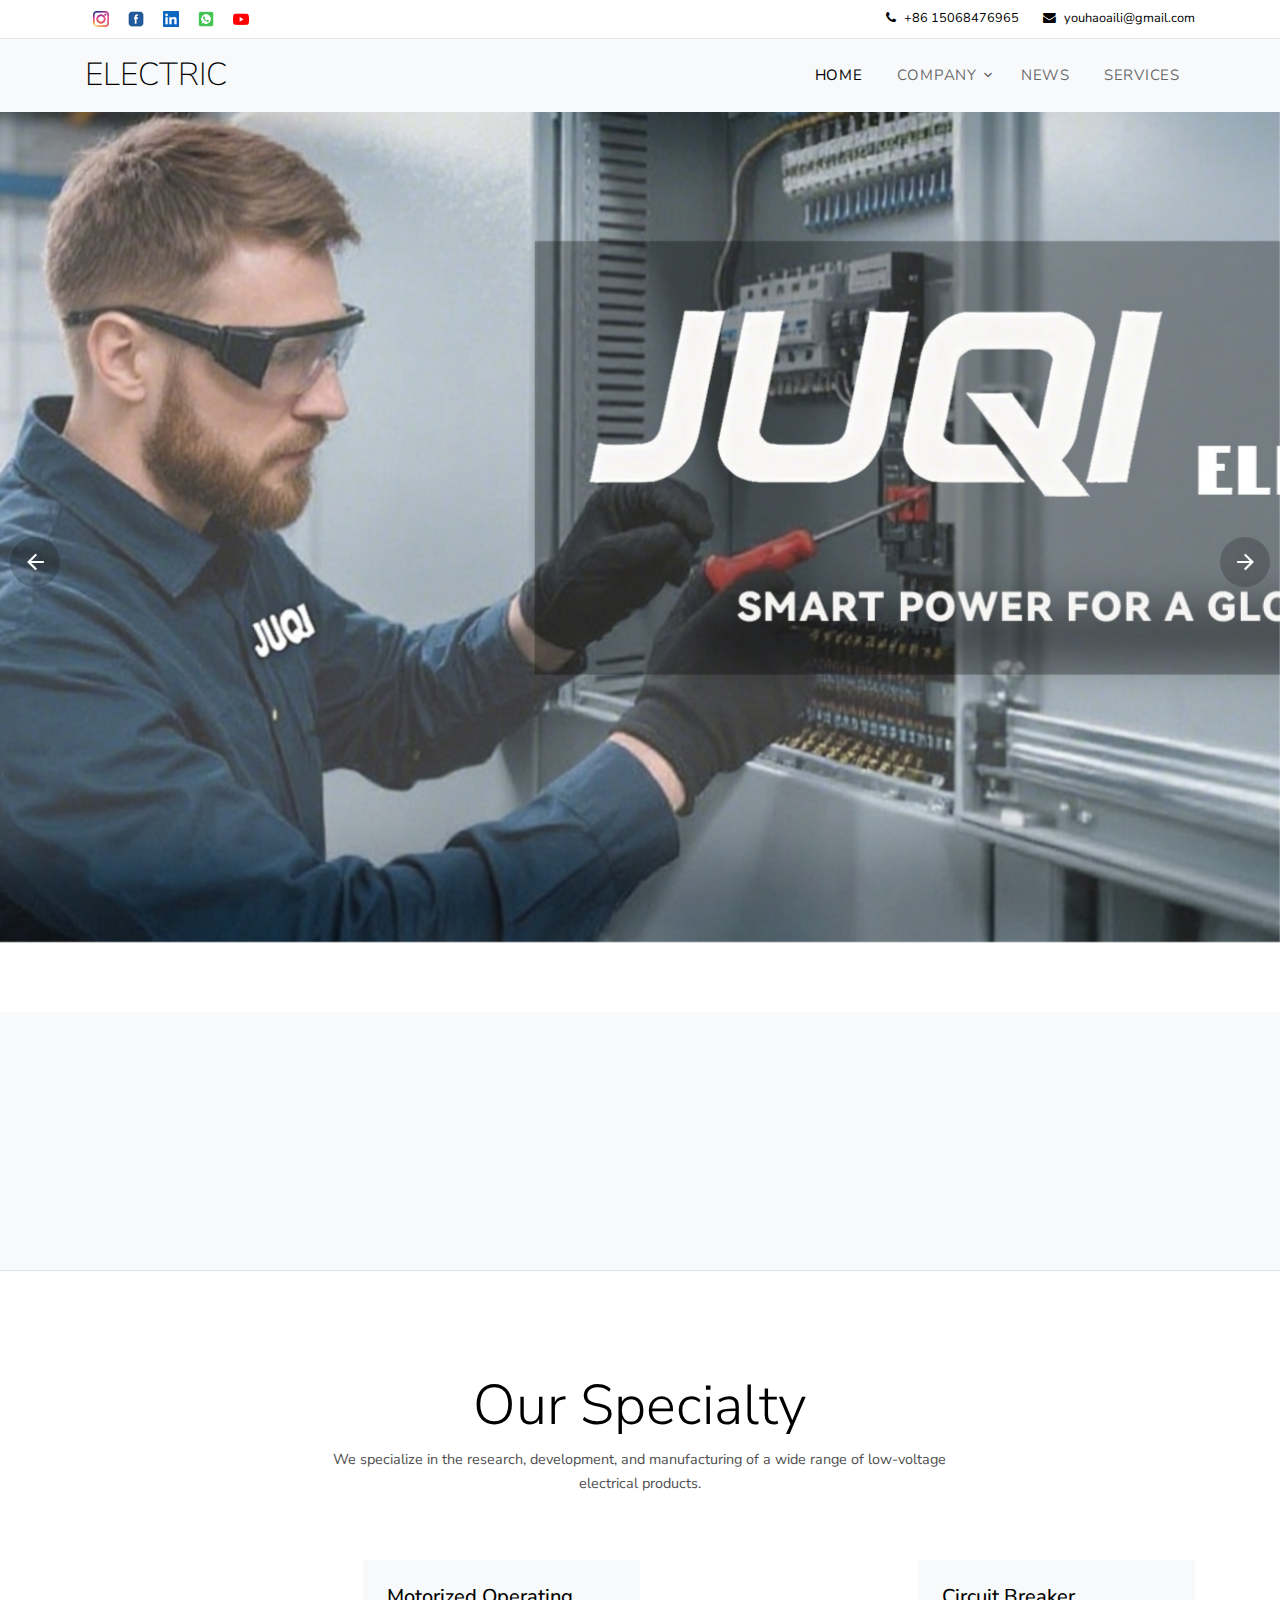
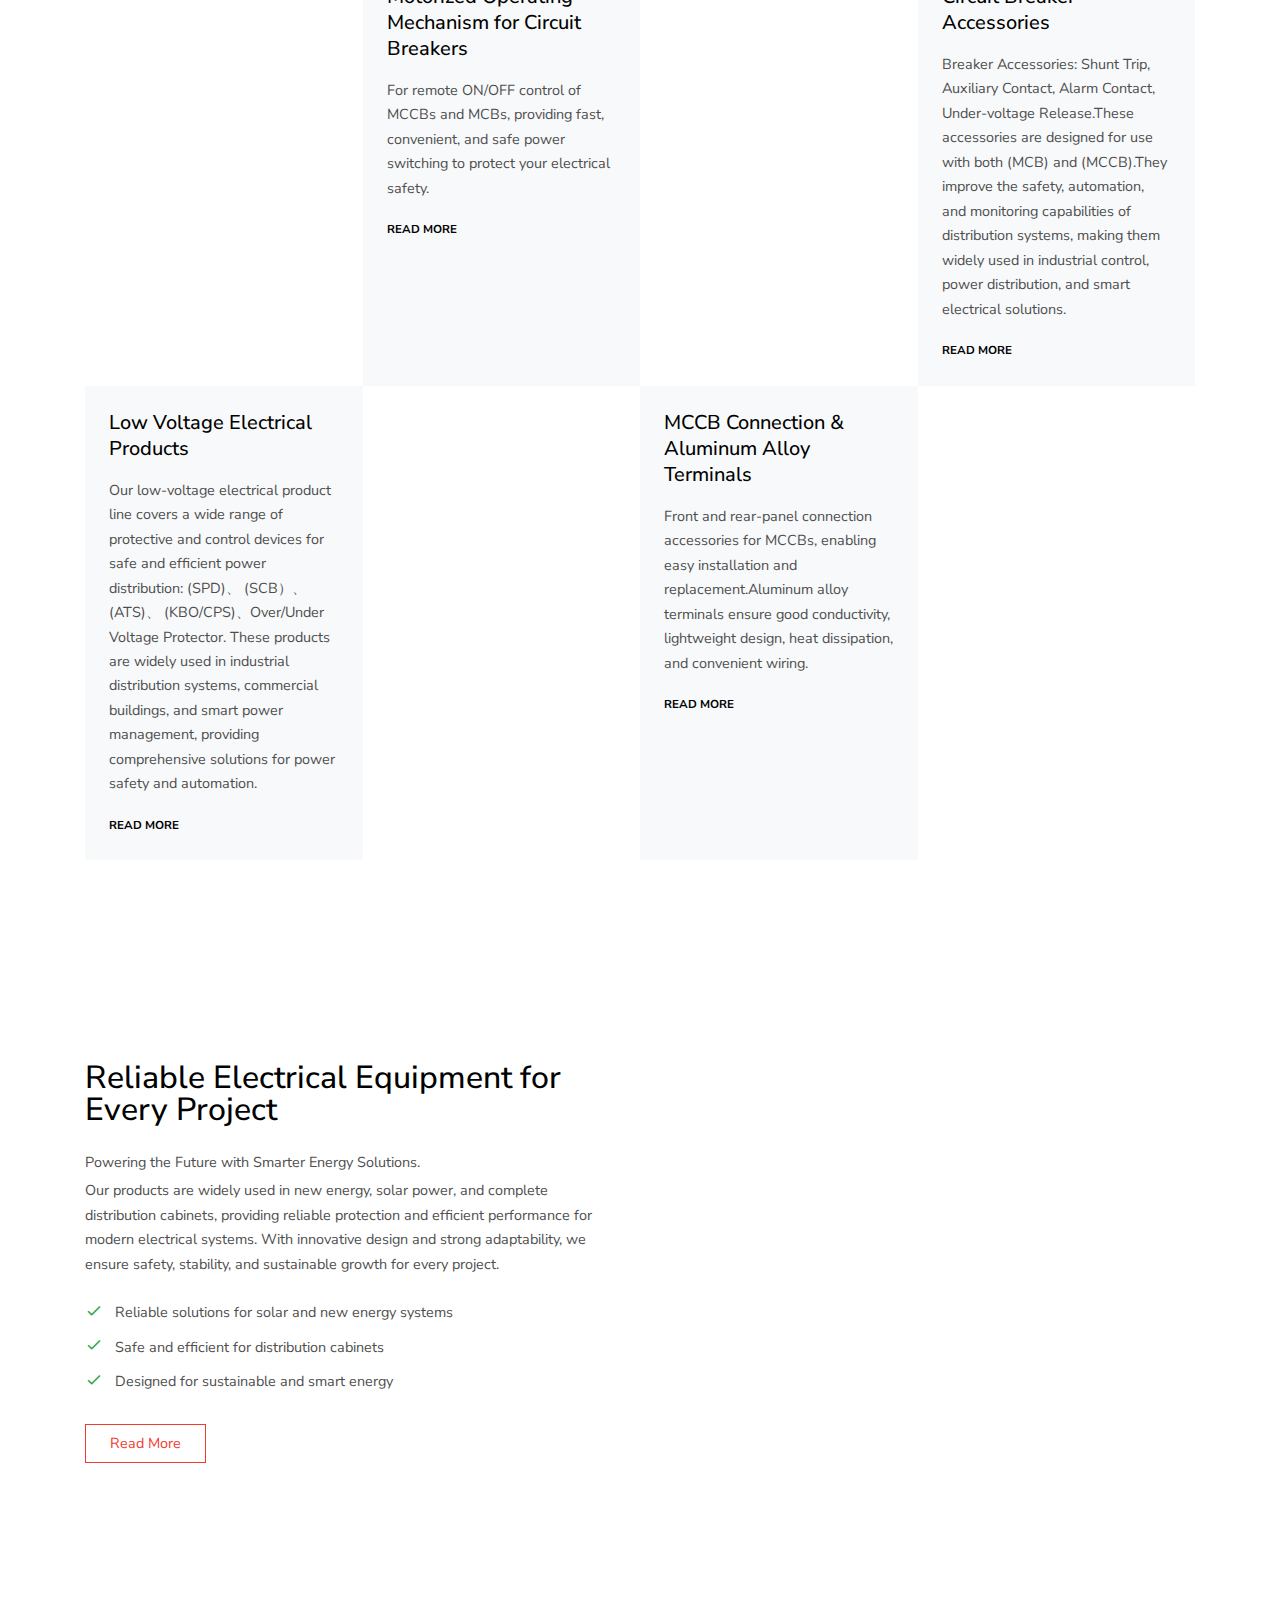
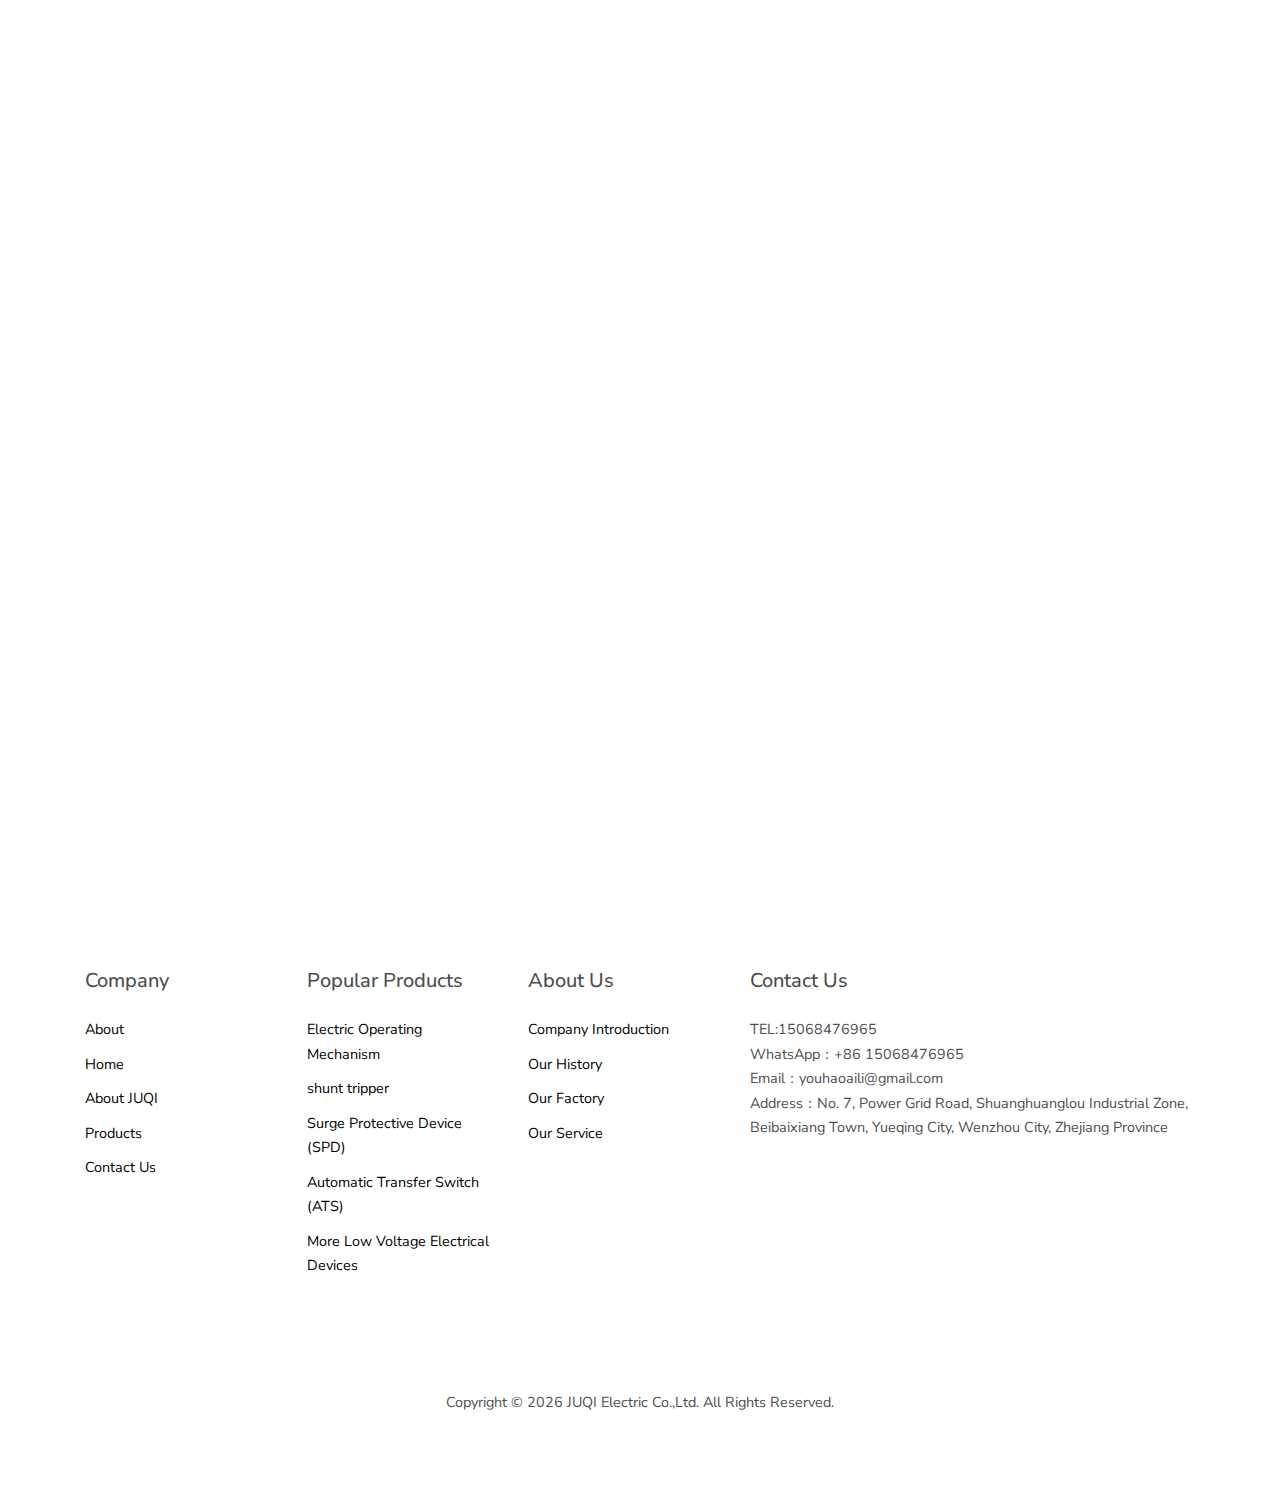
<file: index.html>
<!DOCTYPE html>
<html lang="en">
  <head>
    <title>ELECTRIC</title>
    <meta charset="utf-8" />
    <meta
      name="viewport"
      content="width=device-width, initial-scale=1, shrink-to-fit=no"
    />

    <link
      rel="stylesheet"
      href="https://fonts.googleapis.com/css?family=Nunito+Sans:200,300,400,700,900|Roboto+Mono:300,400,500"
    />
    <link rel="stylesheet" href="fonts/icomoon/style.css" />

    <link rel="stylesheet" href="css/bootstrap.min.css" />
    <link rel="stylesheet" href="css/magnific-popup.css" />
    <link rel="stylesheet" href="css/jquery-ui.css" />
    <link rel="stylesheet" href="css/owl.carousel.min.css" />
    <link rel="stylesheet" href="css/owl.theme.default.min.css" />
    <link rel="stylesheet" href="css/bootstrap-datepicker.css" />

    <link rel="stylesheet" href="fonts/flaticon/font/flaticon.css" />

    <link rel="stylesheet" href="css/aos.css" />

    <link rel="stylesheet" href="css/style.css" />
    <link rel="stylesheet" href="css/responsive-hero.css" />
  </head>
  <body>
    <div class="site-wrap">
      <!-- 移动端菜单 -->
      <div class="site-mobile-menu">
        <div class="site-mobile-menu-header">
          <div class="site-mobile-menu-close mt-3">
            <span class="icon-close2 js-menu-toggle"></span>
          </div>
        </div>
        <div class="site-mobile-menu-body"></div>
      </div>
      <!-- .site-mobile-menu -->

      <div class="site-navbar-wrap bg-white">
        <!-- 页眉区域 -->
        <div class="site-navbar-top">
          <div class="container py-2">
            <div class="row align-items-center">
              <div class="col-7">
                <a
                  href="https://www.instagram.com/juqielectric/"
                  target="https://www.instagram.com/juqielectric/"
                  class="p-2 pl-0"
                >
                  <img src="images/icon/instagram.png" />
                </a>
                <a
                  href="https://www.facebook.com/juqielec?mibextid=wwXIfr&mibextid=wwXIfr"
                  target="https://www.facebook.com/juqielec?mibextid=wwXIfr&mibextid=wwXIfr"
                  class="p-2 pl-0"
                >
                  <img src="images/icon/facebook.png" />
                </a>
                <a
                  href="#"
                  class="p-2 pl-0"
                >
                  <img src="images/icon/lingying.png" />
                </a>
                <a
                  href="https://wa.me/message/X74KWOQK455SE1"
                  target="https://wa.me/message/X74KWOQK455SE1"
                  class="p-2 pl-0"
                >
                  <img src="images/icon/whatapp.png" />
                </a>
                <a
                  href="https://youtube.com/@juqielectric?si=7EMopsdzSnKubaHs"
                  target="https://youtube.com/@juqielectric?si=7EMopsdzSnKubaHs"
                  class="p-2 pl-0"
                >
                  <img src="images/icon/youtube.png" />
                </a>
              </div>
              <div class="col-5">
                <div class="d-flex ml-auto">
                  <a
                    href="tel:+8615068476965"
                    class="d-flex align-items-center ml-auto mr-4"
                  >
                    <span class="icon-phone mr-2"></span>
                    <span class="d-none d-md-inline-block"
                      >+86 15068476965</span
                    >
                  </a>

                  <a
                    href="mailto:youhaoaili@gmail.com"
                    class="d-flex align-items-center"
                  >
                    <span class="icon-envelope mr-2"></span>
                    <span class="d-none d-md-inline-block"
                      >youhaoaili@gmail.com</span
                    >
                  </a>
                </div>
              </div>
            </div>
          </div>
        </div>
        <!-- 导航栏 -->
        <div class="site-navbar bg-light">
          <div class="container py-1">
            <div class="row align-items-center">
              <div class="col-2">
                <h2 class="mb-0 site-logo">
                  <a href="index.html">ELECTRIC</a>
                </h2>
              </div>
              <div class="col-10">
                <nav class="site-navigation text-right" role="navigation">
                  <div class="container">
                    <div class="d-inline-block d-lg-none ml-md-0 mr-auto py-3">
                      <a
                        href="#"
                        class="site-menu-toggle js-menu-toggle text-black"
                        ><span class="icon-menu h3"></span
                      ></a>
                    </div>

                    <ul class="site-menu js-clone-nav d-none d-lg-block">
                      <li class="active">
                        <a href="index.html">Home</a>
                      </li>
                      <li class="has-children">
                        <a href="about.html">Company</a>
                        <ul class="dropdown arrow-top"  style="white-space: nowrap;">
                          <li><a href="#">Circuit Breaker Accessories</a></li>
                          <li><a href="news.html">Low Voltage Products</a></li>
                          <li><a href="services.html">About Us</a></li>
                        </ul>
                      </li>
                      <li><a href="news.html">News</a></li>
                      <li><a href="services.html">Services</a></li>
                      <!-- <li><a href="contact.html">Contact</a></li> -->
                    </ul>
                  </div>
                </nav>
              </div>
            </div>
          </div>
        </div>
      </div>

      <!-- 轮播图 -->
      <div
        class="slide-one-item home-slider owl-carousel hero-slider-responsive"
      >
        <div
          class="site-blocks-cover overlay hero-slide"
          style="background-image: url(images/banner/banner1.jpg)"
          data-aos="fade"
          data-stellar-background-ratio="0.5"
        ></div>
        <div
          class="site-blocks-cover overlay hero-slide"
          style="background-image: url(images/banner/banner2.png)"
          data-aos="fade"
          data-stellar-background-ratio="0.5"
        ></div>
        <div
          class="site-blocks-cover overlay hero-slide"
          style="background-image: url(images/banner/banner3.png)"
          data-aos="fade"
          data-stellar-background-ratio="0.5"
        ></div>
        <div
          class="site-blocks-cover overlay hero-slide"
          style="background-image: url(images/banner/banner4.png)"
          data-aos="fade"
          data-stellar-background-ratio="0.5"
        ></div>
      </div>

      <!-- 数据统计展示区域 -->
      <div class="site-section border-bottom bg-light py-5">
        <div class="container">
          <div class="row">
            <div class="col-12 text-center mb-5">
              <h2
                class="text-black h6 font-weight-bold text-uppercase"
                data-aos="fade"
              >
                Let the number speaks for us.
              </h2>
            </div>
            <div
              class="col-md-6 col-lg-4 mb-5 mb-lg-0"
              data-aos="fade"
              data-aos-delay="0"
            >
              <div class="d-flex align-items-center">
                <div class="mr-3">
                  <span class="flaticon-worker display-3 text-primary"></span>
                </div>
                <div class="">
                  <h2 class="text-black">100+</h2>
                  <strong class="text-black">Highly Especialized</strong>
                  Employees
                </div>
              </div>
            </div>

            <div
              class="col-md-6 col-lg-4 mb-5 mb-lg-0"
              data-aos="fade"
              data-aos-delay="200"
            >
              <div class="d-flex align-items-center">
                <div class="mr-3">
                  <span
                    class="flaticon-planet-earth display-3 text-primary"
                  ></span>
                </div>
                <div class="">
                  <h2 class="text-black">30+</h2>
                  <strong class="text-black">Countries</strong> World Wide
                </div>
              </div>
            </div>

            <div
              class="col-md-6 col-lg-4 mb-0 mb-lg-0"
              data-aos="fade"
              data-aos-delay="300"
            >
              <div class="d-flex align-items-center">
                <div class="mr-3">
                  <img src="images/home-icon1.png" class="icon1 display-3" />
                </div>
                <div class="">
                  <h2 class="text-black">10+</h2>
                  <strong class="text-black">Built on Years of</strong>
                  Expertise
                </div>
              </div>
            </div>
          </div>
        </div>
      </div>

      <!-- 专业领域展示区域 -->
      <div class="site-section">
        <div class="container">
          <div class="row mb-5 justify-content-center">
            <div class="col-12 text-center">
              <h2 class="font-weight-light text-black display-4">
                Our Specialty
              </h2>
            </div>
            <div class="col-md-7 text-center">
              <p>
                We specialize in the research, development, and manufacturing of
                a wide range of low-voltage electrical products.
              </p>
            </div>
          </div>
          <div class="row no-gutters align-items-stretch h-100">
            <div class="col-lg-6">
              <div class="row no-gutters align-items-stretch h-100 half-sm">
                <div
                  class="col-md-6 bg-image bg-sm-height"
                  style="background-image: url('images/图片1.jpg')"
                  data-aos="fade"
                  data-aos-delay="0"
                ></div>
                <div class="col-md-6 bg-light text">
                  <div class="p-4">
                    <h2 class="h5 mb-3 text-black line-height-sm">
                      Motorized Operating Mechanism for Circuit Breakers
                    </h2>
                    <p>
                      For remote ON/OFF control of MCCBs and MCBs, providing
                      fast, convenient, and safe power switching to protect your
                      electrical safety.
                    </p>
                    <p class="mb-0">
                      <a href="#" class=""
                        ><small
                          class="text-uppercase font-weight-bold text-black"
                          >Read More</small
                        ></a
                      >
                    </p>
                  </div>
                </div>
              </div>
            </div>
            <div class="col-lg-6">
              <div class="row no-gutters align-items-stretch h-100 half-sm">
                <div
                  class="col-md-6 bg-image order-md-2 order-lg-1 bg-sm-height"
                  style="background-image: url('images/图片2.png')"
                  data-aos="fade"
                  data-aos-delay="200"
                ></div>
                <div class="col-md-6 bg-light text order-md-1 order-lg-2">
                  <div class="p-4">
                    <h2 class="h5 mb-3 text-black line-height-sm">
                      Circuit Breaker Accessories
                    </h2>
                    <p>
                      Breaker Accessories: Shunt Trip, Auxiliary Contact, Alarm
                      Contact, Under-voltage Release.These accessories are
                      designed for use with both (MCB) and (MCCB).They improve
                      the safety, automation, and monitoring capabilities of
                      distribution systems, making them widely used in
                      industrial control, power distribution, and smart
                      electrical solutions.
                    </p>
                    <p class="mb-0">
                      <a href="#" class=""
                        ><small
                          class="text-uppercase font-weight-bold text-black"
                          >Read More</small
                        ></a
                      >
                    </p>
                  </div>
                </div>
              </div>
            </div>

            <div class="col-lg-6">
              <div class="row no-gutters align-items-stretch h-100 half-sm">
                <div
                  class="col-md-6 bg-image order-md-1 order-lg-2 bg-sm-height"
                  style="background-image: url('images/图片3.jpg')"
                  data-aos="fade"
                  data-aos-delay="300"
                ></div>
                <div class="col-md-6 bg-light text order-md-2 order-lg-1">
                  <div class="p-4">
                    <h2 class="h5 mb-3 text-black line-height-sm">
                      Low Voltage Electrical Products
                    </h2>
                    <p>
                      Our low-voltage electrical product line covers a wide
                      range of protective and control devices for safe and
                      efficient power distribution: (SPD)、 (SCB）、(ATS)、
                      (KBO/CPS)、Over/Under Voltage Protector. These products
                      are widely used in industrial distribution systems,
                      commercial buildings, and smart power management,
                      providing comprehensive solutions for power safety and
                      automation.
                    </p>
                    <p class="mb-0">
                      <a href="#" class=""
                        ><small
                          class="text-uppercase font-weight-bold text-black"
                          >Read More</small
                        ></a
                      >
                    </p>
                  </div>
                </div>
              </div>
            </div>
            <div class="col-lg-6">
              <div class="row no-gutters align-items-stretch h-100 half-sm">
                <div
                  class="col-md-6 bg-image order-md-2 bg-sm-height"
                  style="background-image: url('images/图片4.jpg')"
                  data-aos="fade"
                  data-aos-delay="400"
                ></div>
                <div class="col-md-6 bg-light text order-md-1">
                  <div class="p-4">
                    <h2 class="h5 mb-3 text-black line-height-sm">
                      MCCB Connection & Aluminum Alloy Terminals
                    </h2>
                    <p>
                      Front and rear-panel connection accessories for MCCBs,
                      enabling easy installation and replacement.Aluminum alloy
                      terminals ensure good conductivity, lightweight design,
                      heat dissipation, and convenient wiring.
                    </p>
                    <p class="mb-0">
                      <a href="#" class=""
                        ><small
                          class="text-uppercase font-weight-bold text-black"
                          >Read More</small
                        ></a
                      >
                    </p>
                  </div>
                </div>
              </div>
            </div>
          </div>
        </div>
      </div>

      <!-- 公司介绍区域 -->
      <div class="site-section">
        <div class="container">
          <div class="row">
            <div
              class="col-md-6 bg-image bg-sm-height mb-5 mb-md-0 order-md-2"
              style="background-image: url('images/介绍图.jpg')"
              data-aos="fade-up"
            ></div>
            <div class="col-md-6 pr-md-5 order-md-1">
              <h2 class="display-5 line-height-xs text-black mb-4">
                Reliable Electrical Equipment for Every Project
              </h2>
              <p class="mb-1">
                Powering the Future with Smarter Energy Solutions.
              </p>
              <p class="mb-4">
                Our products are widely used in new energy, solar power, and
                complete distribution cabinets, providing reliable protection
                and efficient performance for modern electrical systems. With
                innovative design and strong adaptability, we ensure safety,
                stability, and sustainable growth for every project.
              </p>
              <ul class="site-block-check">
                <li>Reliable solutions for solar and new energy systems</li>
                <li>Safe and efficient for distribution cabinets</li>
                <li>Designed for sustainable and smart energy</li>
              </ul>
              <p>
                <a
                  href="#"
                  class="btn btn-outline-primary btn-sm rounded-0 p-2 px-4"
                  >Read More</a
                >
              </p>
            </div>
          </div>
        </div>
      </div>


      <!-- 视频展示区域 -->
      <div
        class="site-block-half d-block d-lg-flex site-block-video"
        data-aos="fade"
      >
        <div class="image bg-image order-2">
          <video src="https://aimilu-img.oss-cn-beijing.aliyuncs.com/files/companyIntroduction.mp4" controls>
            您的浏览器不支持 video 标签。
          </video>
        </div>
        <div class="text order-1">
          <h2 class="text-black mb-3">We warmly welcome your arrival.</h2>
          <p class="lead">
            In the electrical industry, reliability is the foundation. With over
            ten years of expertise, we provide high-quality solutions to meet
            the demanding needs of power transmission and equipment operation,
            ensuring systems run safely, stably, and efficiently so every
            project progresses smoothly.
          </p>
          <p class="lead">
            Now, let us present our range of high-quality products.
          </p>
        </div>
      </div>

      <!-- 联系我们提示区域 -->
      <div class="promo py-5 bg-primary" data-aos="fade">
        <div class="container text-center">
          <h2 class="d-block mb-0 font-weight-light text-white">
            <a href="mailto:youhaoaili@gmail.com" class="text-white d-block"
              >youhaoaili@gmail.com</a
            >
          </h2>
        </div>
      </div>

      <!-- 页脚区域 -->
      <footer class="site-footer">
        <div class="container">
          <div class="row">
            <div class="col-lg-7">
              <div class="row">
                <div class="col-6 col-md-4 col-lg-4 mb-5 mb-lg-0">
                  <h3 class="footer-heading mb-4">Company</h3>
                  <ul class="list-unstyled">
                    <li><a href="#">About</a></li>
                    <li><a href="#">Home</a></li>
                    <li><a href="index.html">About JUQI</a></li>
                    <li><a href="news.html">Products</a></li>
                    <li>
                      <a href="mailto:youhaoaili@gmail.com">Contact Us</a>
                    </li>
                  </ul>
                </div>
                <div class="col-6 col-md-4 col-lg-4 mb-5 mb-lg-0">
                  <h3 class="footer-heading mb-4">Popular Products</h3>
                  <ul class="list-unstyled">
                    <li><a href="news.html">Electric Operating Mechanism</a></li>
                    <li><a href="news2.html">shunt tripper</a></li>
                    <li><a href="news3.html">Surge Protective Device (SPD)</a></li>
                    <li><a href="#">Automatic Transfer Switch (ATS)</a></li>
                    <li><a href="#">More Low Voltage Electrical Devices</a></li>
                  </ul>
                </div>
                <div class="col-6 col-md-4 col-lg-4 mb-5 mb-lg-0">
                  <h3 class="footer-heading mb-4">About Us</h3>
                  <ul class="list-unstyled">
                    <li><a href="#">Company Introduction</a></li>
                    <li><a href="#">Our History</a></li>
                    <li><a href="#">Our Factory</a></li>
                    <li><a href="#">Our Service</a></li>
                  </ul>
                </div>
              </div>
            </div>
            <div class="col-lg-5">
              <div class="row mb-5">
                <div class="col-md-12">
                  <h3 class="footer-heading mb-4">Contact Us</h3>
                </div>
                <div class="col-md-12">
                  TEL:15068476965<br />
                  WhatsApp：+86 15068476965<br />
                  Email：youhaoaili@gmail.com<br />
                  Address：No. 7, Power Grid Road, Shuanghuanglou Industrial
                  Zone, Beibaixiang Town, Yueqing City, Wenzhou City, Zhejiang
                  Province
                </div>
              </div>
            </div>
          </div>
          <div class="row pt-5 mt-5 text-center">
            <div class="col-md-12">
              <p>
                <!-- Link back to Colorlib can't be removed. Template is licensed under CC BY 3.0. -->
                Copyright &copy;
                <script>
                  document.write(new Date().getFullYear());
                </script>
                JUQI Electric Co.,Ltd. All Rights Reserved.
              </p>
            </div>
          </div>
        </div>
      </footer>
    </div>

    <!-- JavaScript文件引入区域 -->
    <script src="js/jquery-3.3.1.min.js"></script>
    <script src="js/jquery-migrate-3.0.1.min.js"></script>
    <script src="js/jquery-ui.js"></script>
    <script src="js/popper.min.js"></script>
    <script src="js/bootstrap.min.js"></script>
    <script src="js/owl.carousel.min.js"></script>
    <script src="js/jquery.stellar.min.js"></script>
    <script src="js/jquery.countdown.min.js"></script>
    <script src="js/jquery.magnific-popup.min.js"></script>
    <script src="js/bootstrap-datepicker.min.js"></script>
    <script src="js/aos.js"></script>

    <script src="js/main.js"></script>
  </body>
</html>
</file>
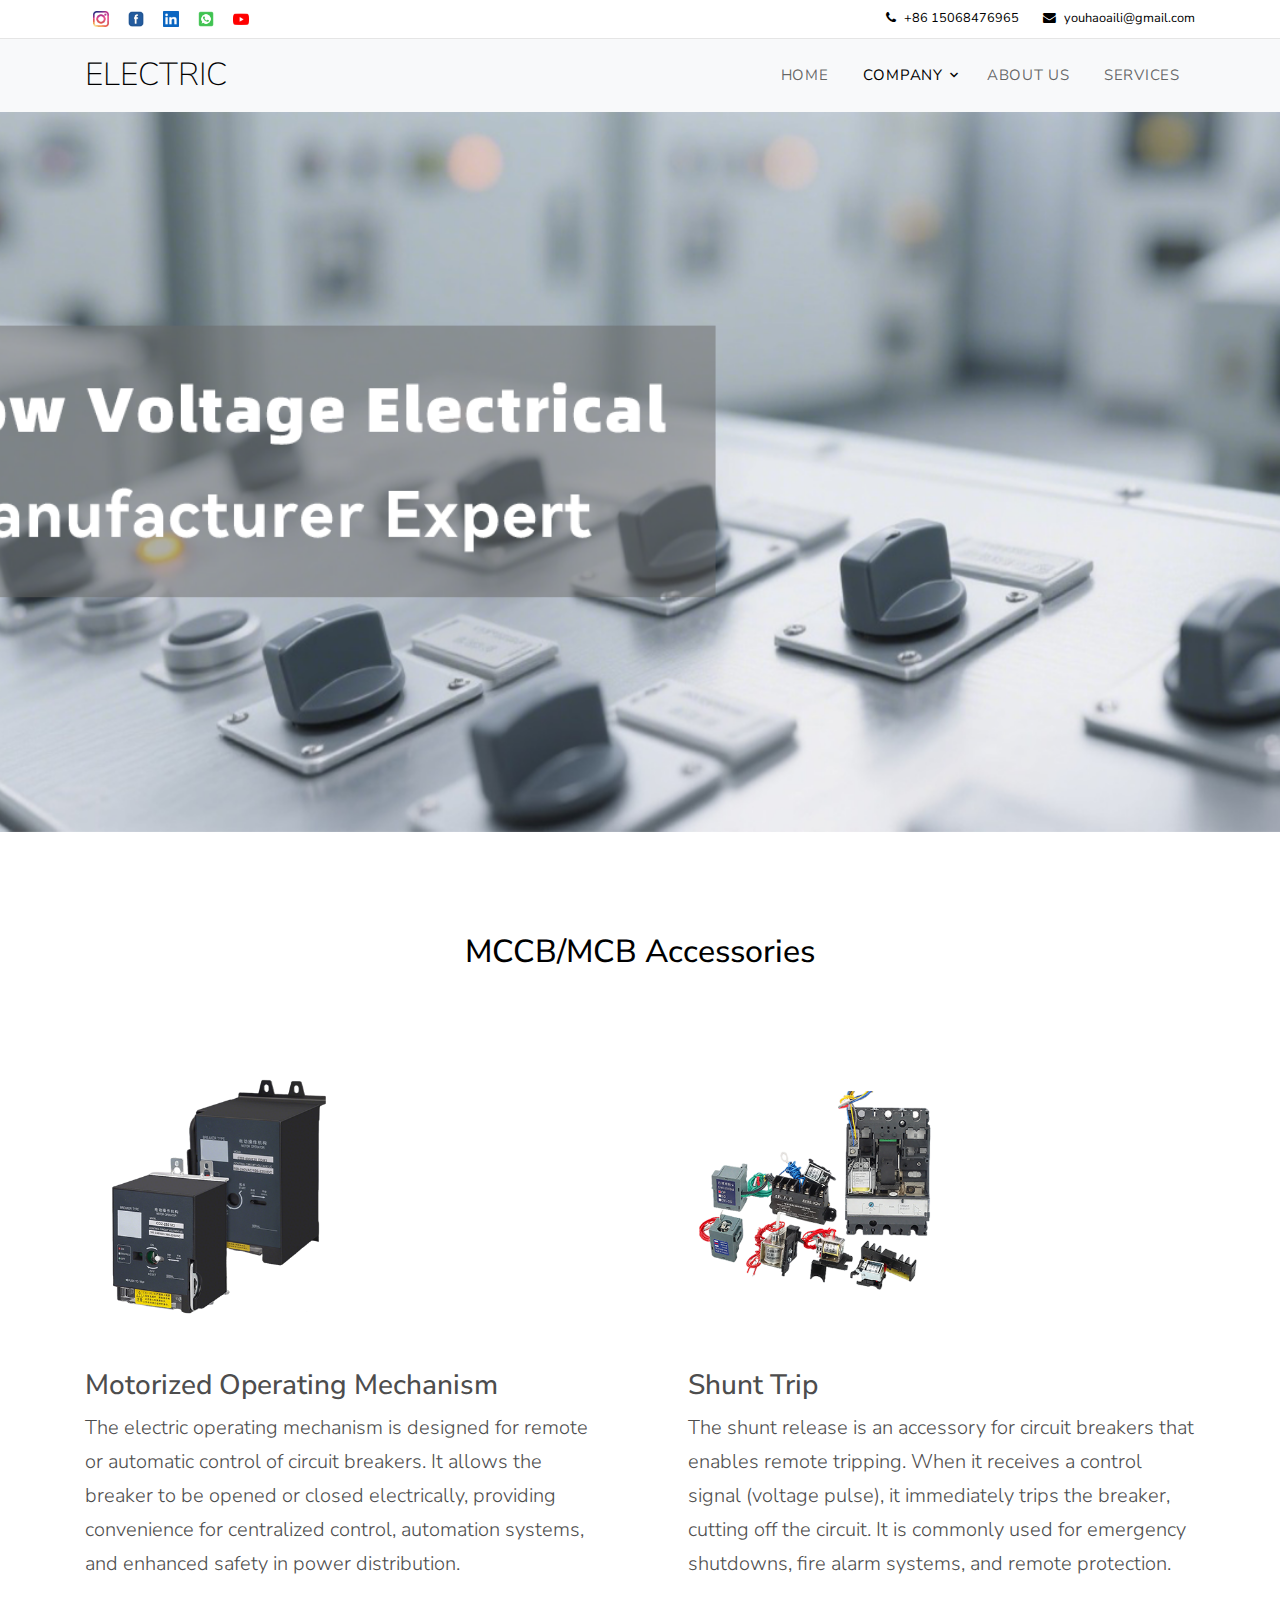
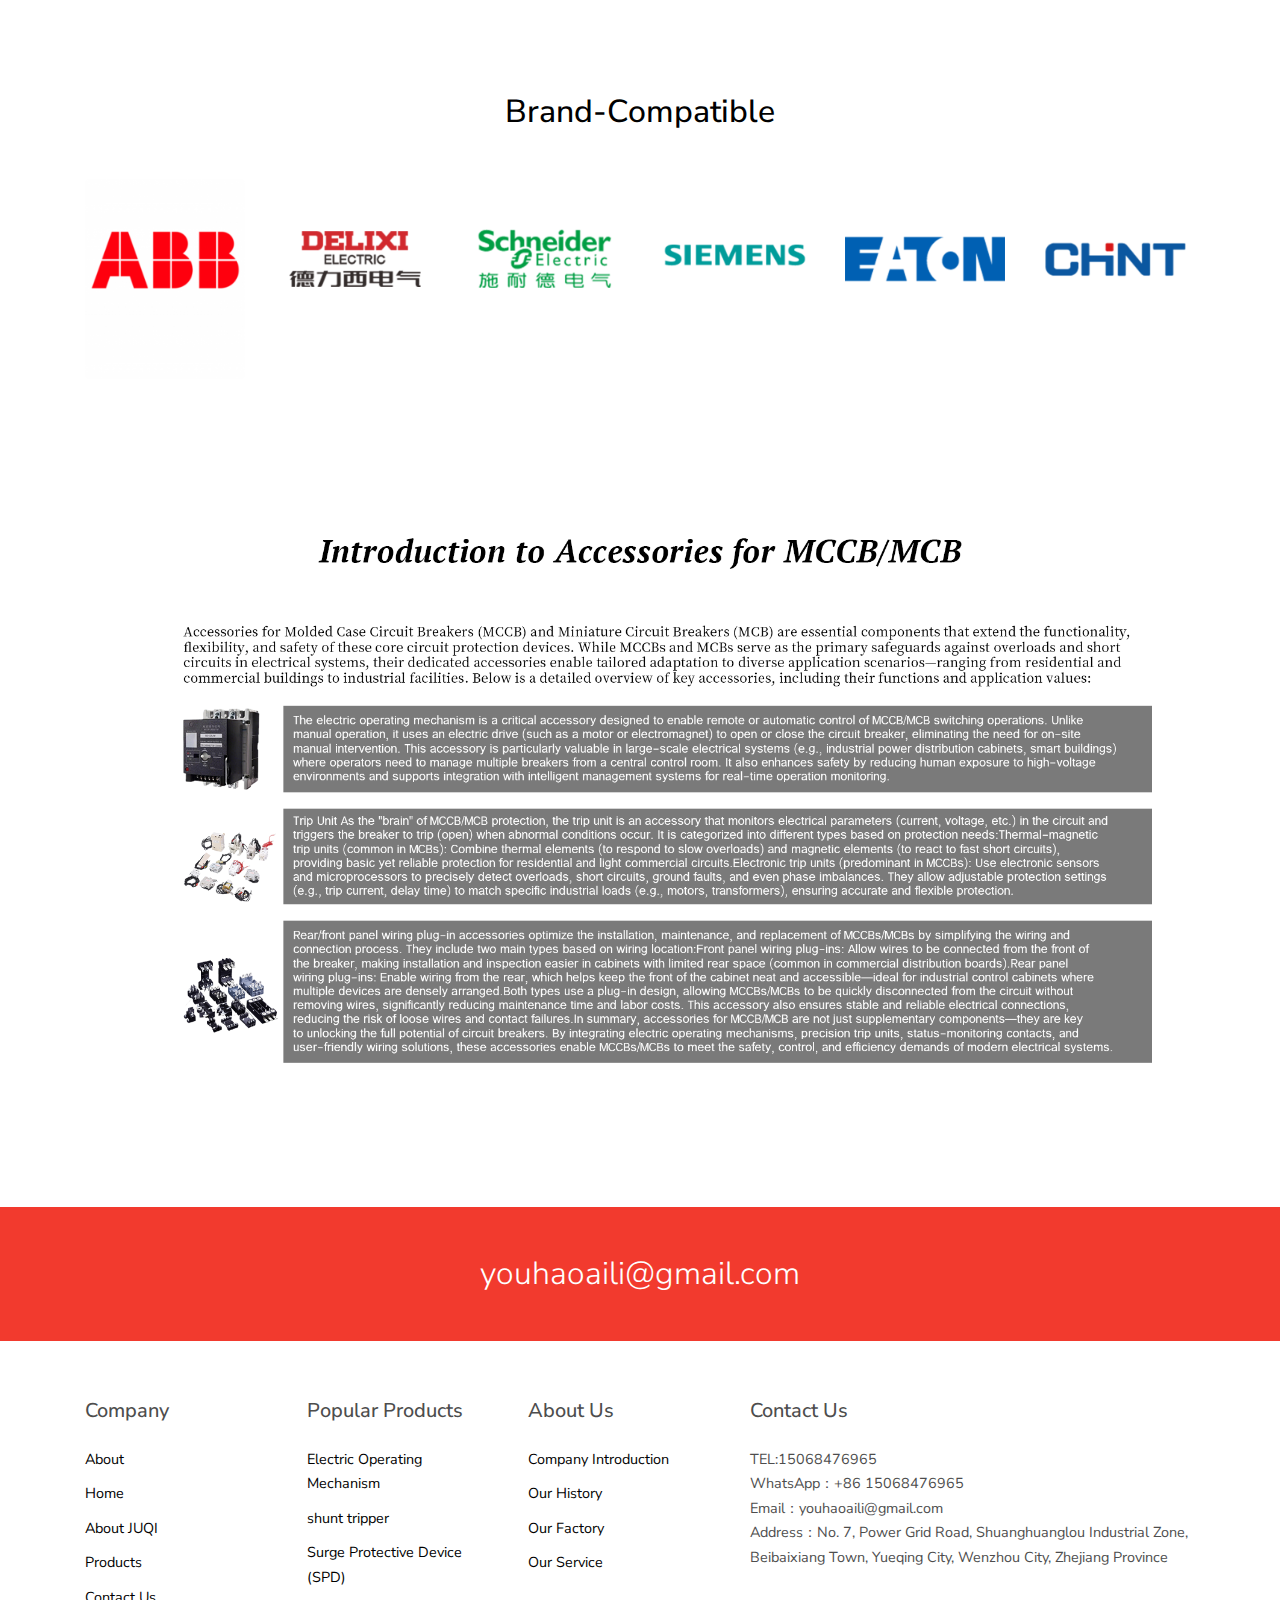
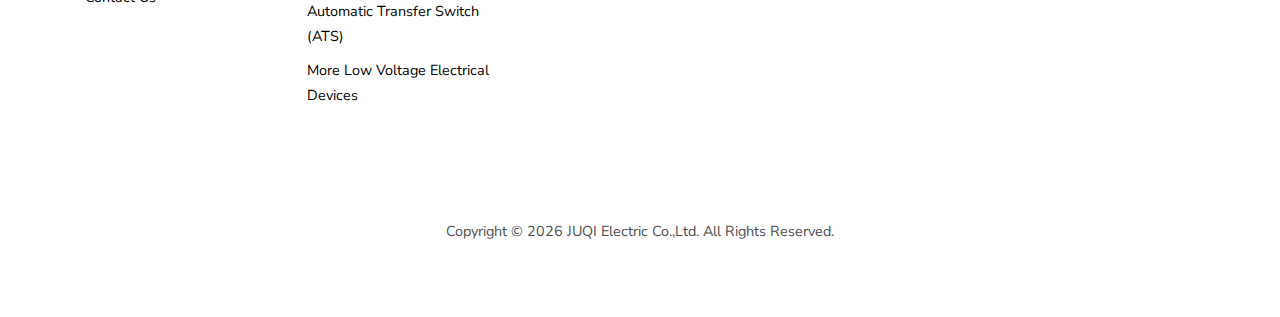
<file: about.html>
<!DOCTYPE html>
<html lang="en">
  <head>
    <title>ELECTRIC</title>
    <meta charset="utf-8" />
    <meta
      name="viewport"
      content="width=device-width, initial-scale=1, shrink-to-fit=no"
    />
    <link rel="icon" href="images/favicon.jpg" />
    <link
      rel="stylesheet"
      href="https://fonts.googleapis.com/css?family=Nunito+Sans:200,300,400,700,900|Roboto+Mono:300,400,500"
    />
    <link rel="stylesheet" href="fonts/icomoon/style.css" />

    <link rel="stylesheet" href="css/bootstrap.min.css" />
    <link rel="stylesheet" href="css/magnific-popup.css" />
    <link rel="stylesheet" href="css/jquery-ui.css" />
    <link rel="stylesheet" href="css/owl.carousel.min.css" />
    <link rel="stylesheet" href="css/owl.theme.default.min.css" />
    <link rel="stylesheet" href="css/bootstrap-datepicker.css" />

    <link rel="stylesheet" href="fonts/flaticon/font/flaticon.css" />

    <link rel="stylesheet" href="css/aos.css" />

    <link rel="stylesheet" href="css/style.css" />
    <style>
      /* Show brand logos fully without cropping */
      .block-37 .image {
        background-size: contain !important;
        background-repeat: no-repeat;
        background-position: center;
        width: 100%;
        aspect-ratio: 1 / 1;
        background: #fff;
      }

      /* 内页横幅通用：保持全宽与 cover（桌面端） */
      .site-blocks-cover.inner-page {
        width: 100% !important;
        display: block;
        padding: 0 !important;
        margin: 0 !important;
        background-size: cover !important;
        background-position: center center !important;
        background-repeat: no-repeat !important;
      }

      /* 移动端强制完整显示与全宽铺满 */
      @media (max-width: 767.98px) {
        .site-blocks-cover.inner-page.bg-image,
        .site-blocks-cover.inner-page.bg-image .row {
          min-height: 260px !important;
          height: auto !important;
        }
        .site-blocks-cover.inner-page.bg-image {
          width: 100% !important;
          margin: 0 !important;
          background-size: contain !important; /* 完整显示图片 */
          background-position: center top !important;
          background-repeat: no-repeat !important;
          background-attachment: scroll !important;
        }
      }
    </style>
  </head>
  <body>
    <div class="site-wrap">
      <!-- 移动端菜单 -->
      <div class="site-mobile-menu">
        <div class="site-mobile-menu-header">
          <div class="site-mobile-menu-close mt-3">
            <span class="icon-close2 js-menu-toggle"></span>
          </div>
        </div>
        <div class="site-mobile-menu-body"></div>
      </div>
      <!-- .site-mobile-menu -->

      <!-- 页眉区域 -->
      <div class="site-navbar-wrap bg-white">
        <div class="site-navbar-top">
          <div class="container py-2">
            <div class="row align-items-center">
              <div class="col-7">
                <a
                  href="https://www.instagram.com/juqielectric/"
                  target="https://www.instagram.com/juqielectric/"
                  class="p-2 pl-0"
                >
                  <img src="images/icon/instagram.png" />
                </a>
                <a
                  href="https://www.facebook.com/juqielec?mibextid=wwXIfr&mibextid=wwXIfr"
                  target="https://www.facebook.com/juqielec?mibextid=wwXIfr&mibextid=wwXIfr"
                  class="p-2 pl-0"
                >
                  <img src="images/icon/facebook.png" />
                </a>
                <a href="#" class="p-2 pl-0">
                  <img src="images/icon/lingying.png" />
                </a>
                <a
                  href="https://wa.me/message/X74KWOQK455SE1"
                  target="https://wa.me/message/X74KWOQK455SE1"
                  class="p-2 pl-0"
                >
                  <img src="images/icon/whatapp.png" />
                </a>
                <a
                  href="https://youtube.com/@juqielectric?si=7EMopsdzSnKubaHs"
                  target="https://youtube.com/@juqielectric?si=7EMopsdzSnKubaHs"
                  class="p-2 pl-0"
                >
                  <img src="images/icon/youtube.png" />
                </a>
              </div>
              <div class="col-5">
                <div class="d-flex ml-auto">
                  <a
                    href="tel:+8615068476965"
                    class="d-flex align-items-center ml-auto mr-4"
                  >
                    <span class="icon-phone mr-2"></span>
                    <span class="d-none d-md-inline-block"
                      >+86 15068476965</span
                    >
                  </a>

                  <a
                    href="mailto:youhaoaili@gmail.com"
                    class="d-flex align-items-center"
                  >
                    <span class="icon-envelope mr-2"></span>
                    <span class="d-none d-md-inline-block"
                      >youhaoaili@gmail.com</span
                    >
                  </a>
                </div>
              </div>
            </div>
          </div>
        </div>
        <!-- 导航栏 -->
        <div class="site-navbar bg-light">
          <div class="container py-1">
            <div class="row align-items-center">
              <div class="col-2">
                <h2 class="mb-0 site-logo">
                  <a href="index.html">ELECTRIC</a>
                </h2>
              </div>
              <div class="col-10">
                <nav class="site-navigation text-right" role="navigation">
                  <div class="container">
                    <div class="d-inline-block d-lg-none ml-md-0 mr-auto py-3">
                      <a
                        href="#"
                        class="site-menu-toggle js-menu-toggle text-black"
                        ><span class="icon-menu h3"></span
                      ></a>
                    </div>

                    <ul class="site-menu js-clone-nav d-none d-lg-block">
                      <li>
                        <a href="index.html">Home</a>
                      </li>
                      <li class="has-children active">
                        <a href="#">Company</a>
                        <ul
                          class="dropdown arrow-top"
                          style="white-space: nowrap"
                        >
                          <li>
                            <a href="about.html">Circuit Breaker Accessories</a>
                          </li>
                          <li><a href="news.html">Low Voltage Products</a></li>
                          <li><a href="services.html">About Us</a></li>
                        </ul>
                      </li>
                      <li><a href="services.html">About Us</a></li>
                      <li><a href="news.html">Services</a></li>
                      <!-- <li><a href="contact.html">Contact</a></li> -->
                    </ul>
                  </div>
                </nav>
              </div>
            </div>
          </div>
        </div>
      </div>

      <!-- 内页横幅（About Banner） 使用 images/hero_bg_2.jpg | 建议：1900 × 1267 px，JPG ≤ 300KB，背景 cover -->
      <div
        class="site-blocks-cover inner-page overlay bg-image"
        style="background-image: url('images/banner/banner2.png')"
        data-aos="fade"
        data-stellar-background-ratio="0.5"
      ></div>

      <!-- 领导团队模块（人物大图） 使用 images/person_1.jpg、images/person_3.jpg | 建议：600 × 600 px 正方形，JPG ≤ 150KB -->
      <div class="site-section section-about">
        <div class="container">
          <div class="row mb-5 justify-content-center">
            <div class="col-md-6 text-center">
              <h2 class="display-5 text-black mb-5">MCCB/MCB Accessories</h2>
            </div>
          </div>
          <div class="row">
            <div class="col-md-6 pr-md-5 text-left mb-5">
              <div>
                <img
                  src="images/about/图1.png"
                  alt="Image"
                  class="w-50 mb-5 rounded"
                />
                <h3>Motorized Operating Mechanism</h3>
                <p class="lead">
                  The electric operating mechanism is designed for remote or
                  automatic control of circuit breakers. It allows the breaker
                  to be opened or closed electrically, providing convenience for
                  centralized control, automation systems, and enhanced safety
                  in power distribution.
                </p>
              </div>
            </div>
            <div class="col-md-6 pl-md-5 text-left">
              <div>
                <img
                  src="images/about/图2.png"
                  alt="Image"
                  class="w-50 mb-5 rounded"
                />
                <h3>Shunt Trip</h3>
                <p class="lead">
                  The shunt release is an accessory for circuit breakers that
                  enables remote tripping. When it receives a control signal
                  (voltage pulse), it immediately trips the breaker, cutting off
                  the circuit. It is commonly used for emergency shutdowns, fire
                  alarm systems, and remote protection.
                </p>
              </div>
            </div>
          </div>

          <!-- 更多成员（头像宫格） 使用 images/person_*.jpg 作为背景 | 建议：400 × 400 px，JPG ≤ 100KB，背景 cover -->
          <div class="row mt-5">
            <div class="col-12 text-center">
              <h2 class="display-5 text-black mb-5">Brand-Compatible</h2>
            </div>
          </div>
          <div class="row">
            <div class="col-6 col-md-4 col-lg-2 mb-4">
              <a href="#" class="block-37">
                <div
                  class="image"
                  style="background-image: url(images/about/abb.png)"
                >
                  <div class="block-37-overlay">
                    <span class="icon icon-visibility"></span>
                  </div>
                </div>
              </a>
            </div>
            <div class="col-6 col-md-4 col-lg-2 mb-4">
              <a href="#" class="block-37">
                <div
                  class="image"
                  style="background-image: url(images/about/dlx.png)"
                >
                  <div class="block-37-overlay">
                    <span class="icon icon-visibility"></span>
                  </div>
                </div>
              </a>
            </div>
            <div class="col-6 col-md-4 col-lg-2 mb-4">
              <a href="#" class="block-37">
                <div
                  class="image"
                  style="background-image: url(images/about/snd.png)"
                >
                  <div class="block-37-overlay">
                    <span class="icon icon-visibility"></span>
                  </div>
                </div>
              </a>
            </div>
            <div class="col-6 col-md-4 col-lg-2 mb-4">
              <a href="#" class="block-37">
                <div
                  class="image"
                  style="background-image: url(images/about/xiemzi.png)"
                >
                  <div class="block-37-overlay">
                    <span class="icon icon-visibility"></span>
                  </div>
                </div>
              </a>
            </div>
            <div class="col-6 col-md-4 col-lg-2 mb-4">
              <a href="#" class="block-37">
                <div
                  class="image"
                  style="background-image: url(images/about/yidun.png)"
                >
                  <div class="block-37-overlay">
                    <span class="icon icon-visibility"></span>
                  </div>
                </div>
              </a>
            </div>
            <div class="col-6 col-md-4 col-lg-2 mb-4">
              <a href="#" class="block-37">
                <div
                  class="image"
                  style="background-image: url(images/about/ztdq.png)"
                >
                  <div class="block-37-overlay">
                    <span class="icon icon-visibility"></span>
                  </div>
                </div>
              </a>
            </div>
          </div>
        </div>
      </div>

      <!-- 服务模块（图标为字体，无图片） -->
      <div class="site-section" style="padding-top: 0">
        <img src="images/底图.png" class="baseMap img-fluid d-block mx-auto" />
      </div>

      <!-- 联系我们提示区域（无图片） -->
      <div class="promo py-5 bg-primary">
        <div class="container text-center">
          <h2 class="d-block mb-0 font-weight-light text-white">
            <a href="mailto:youhaoaili@gmail.com" class="text-white d-block"
              >youhaoaili@gmail.com</a
            >
          </h2>
        </div>
      </div>

      <!-- 页脚区域（无图片） -->
      <footer class="site-footer">
        <div class="container">
          <div class="row">
            <div class="col-lg-7">
              <div class="row">
                <div class="col-6 col-md-4 col-lg-4 mb-5 mb-lg-0">
                  <h3 class="footer-heading mb-4">Company</h3>
                  <ul class="list-unstyled">
                    <li><a href="services.html">About</a></li>
                    <li><a href="index.html">Home</a></li>
                    <li><a href="services.html">About JUQI</a></li>
                    <li><a href="news.html">Products</a></li>
                    <li>
                      <a href="mailto:youhaoaili@gmail.com">Contact Us</a>
                    </li>
                  </ul>
                </div>
                <div class="col-6 col-md-4 col-lg-4 mb-5 mb-lg-0">
                  <h3 class="footer-heading mb-4">Popular Products</h3>
                  <ul class="list-unstyled">
                    <li>
                      <a href="about.html">Electric Operating Mechanism</a>
                    </li>
                    <li><a href="about.html">shunt tripper</a></li>
                    <li>
                      <a href="news.html">Surge Protective Device (SPD)</a>
                    </li>
                    <li>
                      <a href="news.html">Automatic Transfer Switch (ATS)</a>
                    </li>
                    <li>
                      <a href="news.html"
                        >More Low Voltage Electrical Devices</a
                      >
                    </li>
                  </ul>
                </div>
                <div class="col-6 col-md-4 col-lg-4 mb-5 mb-lg-0">
                  <h3 class="footer-heading mb-4">About Us</h3>
                  <ul class="list-unstyled">
                    <li><a href="index.html">Company Introduction</a></li>
                    <li><a href="services.html">Our History</a></li>
                    <li><a href="services.html">Our Factory</a></li>
                    <li><a href="news.html">Our Service</a></li>
                  </ul>
                </div>
              </div>
            </div>
            <div class="col-lg-5">
              <div class="row mb-5">
                <div class="col-md-12">
                  <h3 class="footer-heading mb-4">Contact Us</h3>
                </div>
                <div class="col-md-12">
                  TEL:15068476965<br />
                  WhatsApp：+86 15068476965<br />
                  Email：youhaoaili@gmail.com<br />
                  Address：No. 7, Power Grid Road, Shuanghuanglou Industrial
                  Zone, Beibaixiang Town, Yueqing City, Wenzhou City, Zhejiang
                  Province
                </div>
              </div>
            </div>
          </div>
          <div class="row pt-5 mt-5 text-center">
            <div class="col-md-12">
              <p>
                <!-- Link back to Colorlib can't be removed. Template is licensed under CC BY 3.0. -->
                Copyright &copy;
                <script>
                  document.write(new Date().getFullYear());
                </script>
                JUQI Electric Co.,Ltd. All Rights Reserved.
              </p>
            </div>
          </div>
        </div>
      </footer>
    </div>

    <!-- JavaScript文件引入区域 -->
    <script src="js/jquery-3.3.1.min.js"></script>
    <script src="js/jquery-migrate-3.0.1.min.js"></script>
    <script src="js/jquery-ui.js"></script>
    <script src="js/popper.min.js"></script>
    <script src="js/bootstrap.min.js"></script>
    <script src="js/owl.carousel.min.js"></script>
    <script src="js/jquery.stellar.min.js"></script>
    <script src="js/jquery.countdown.min.js"></script>
    <script src="js/jquery.magnific-popup.min.js"></script>
    <script src="js/bootstrap-datepicker.min.js"></script>
    <script src="js/aos.js"></script>

    <script src="js/main.js"></script>
  </body>
</html>
</file>
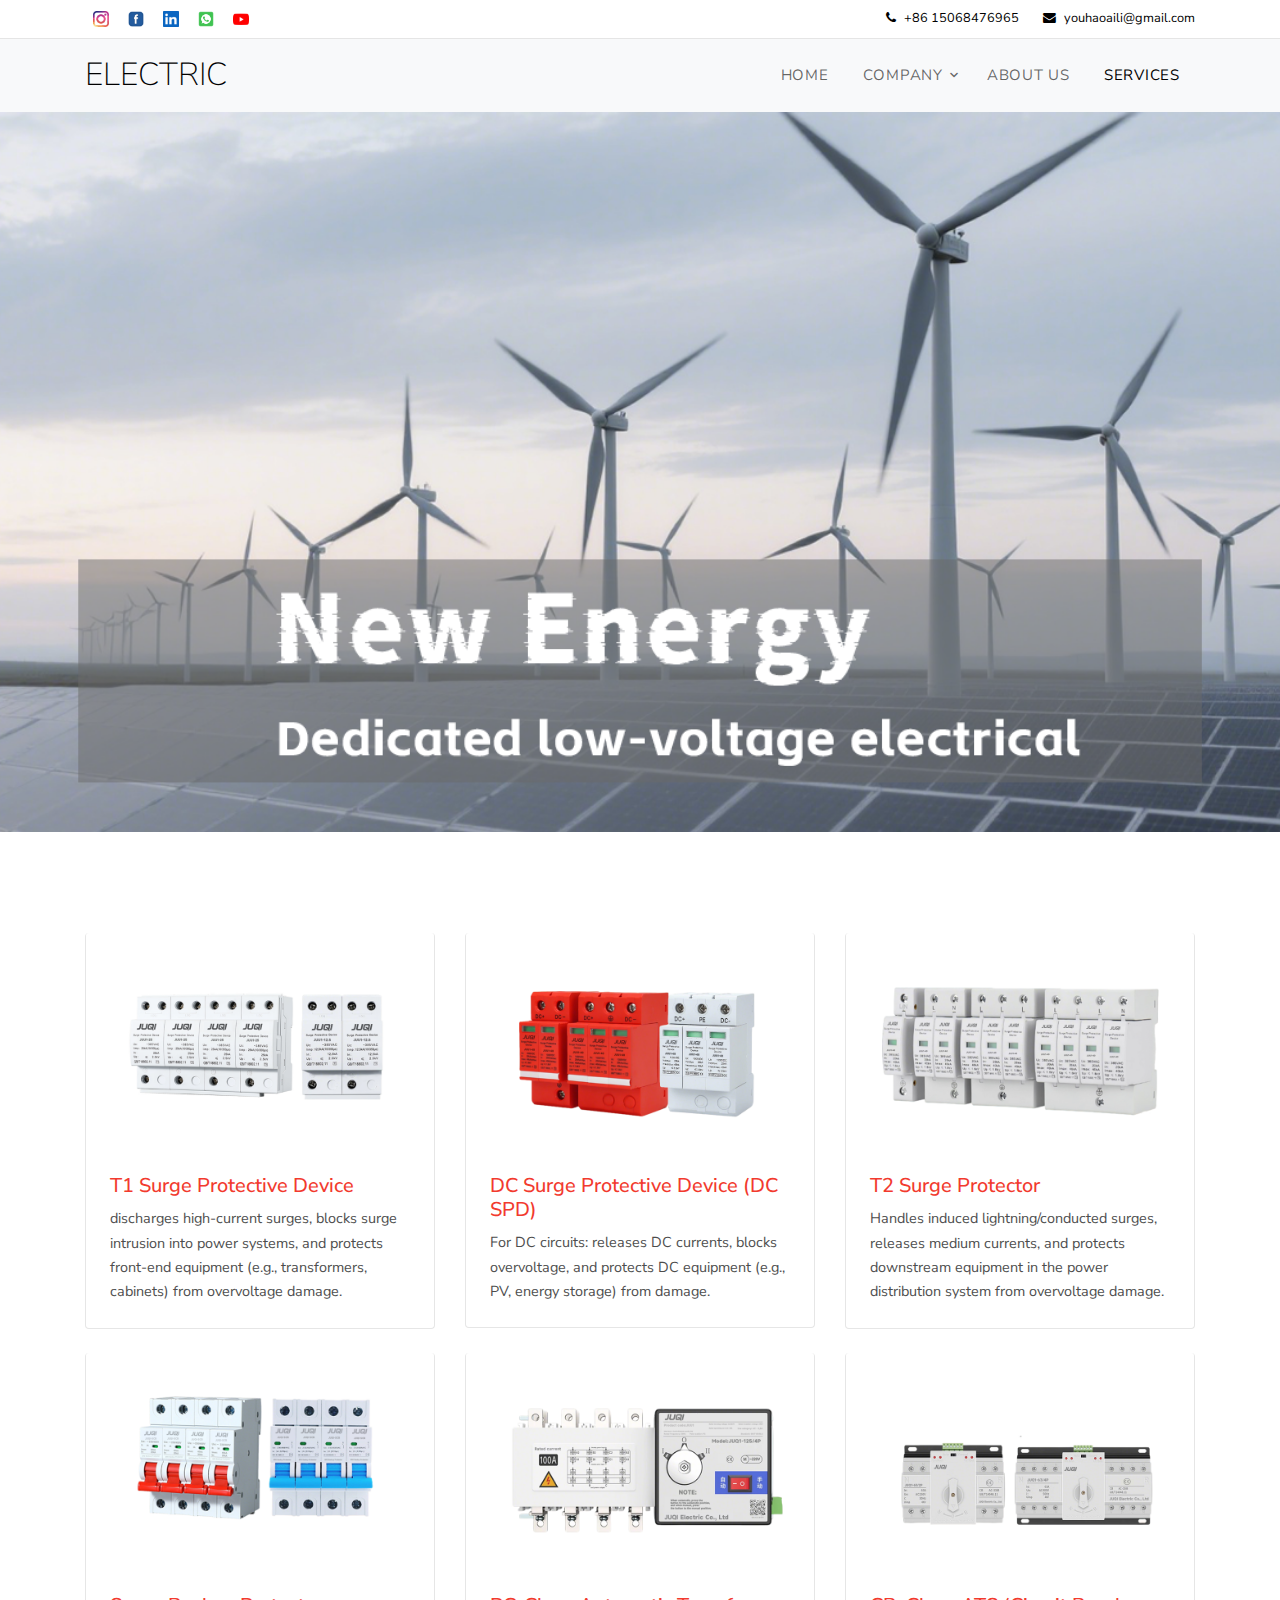
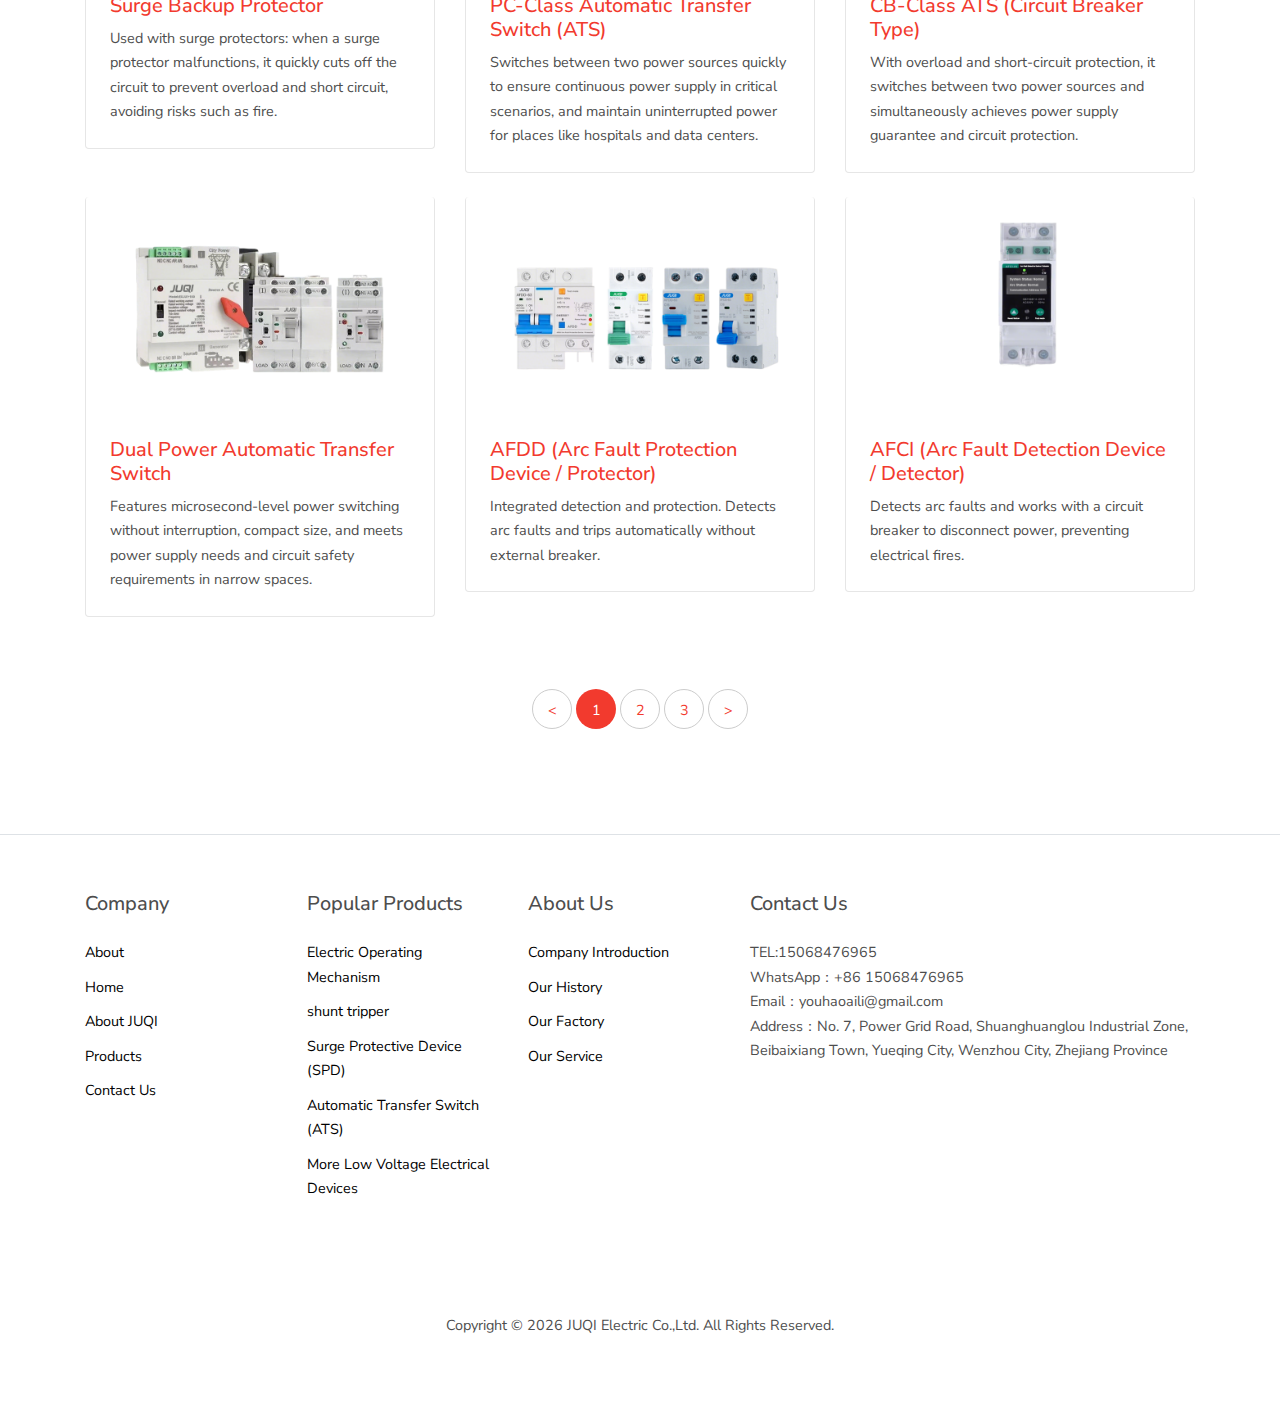
<file: news.html>
<!DOCTYPE html>
<html lang="en">
  <head>
    <title>JUQI Electric</title>
    <meta charset="utf-8" />
    <meta
      name="viewport"
      content="width=device-width, initial-scale=1, shrink-to-fit=no"
    />
    <link rel="icon" href="images/favicon.jpg" />
    <link
      rel="stylesheet"
      href="https://fonts.googleapis.com/css?family=Nunito+Sans:200,300,400,700,900|Roboto+Mono:300,400,500"
    />
    <link rel="stylesheet" href="fonts/icomoon/style.css" />

    <link rel="stylesheet" href="css/bootstrap.min.css" />
    <link rel="stylesheet" href="css/magnific-popup.css" />
    <link rel="stylesheet" href="css/jquery-ui.css" />
    <link rel="stylesheet" href="css/owl.carousel.min.css" />
    <link rel="stylesheet" href="css/owl.theme.default.min.css" />
    <link rel="stylesheet" href="css/bootstrap-datepicker.css" />

    <link rel="stylesheet" href="fonts/flaticon/font/flaticon.css" />

    <link rel="stylesheet" href="css/aos.css" />

    <link rel="stylesheet" href="css/style.css" />
    <style>
      /* 内页横幅通用：保持全宽与 cover（桌面端） */
      .site-blocks-cover.inner-page {
        width: 100% !important;
        display: block;
        padding: 0 !important;
        margin: 0 !important;
        background-size: cover !important;
        background-position: center center !important;
        background-repeat: no-repeat !important;
      }

      /* 移动端强制完整显示与全宽铺满 */
      @media (max-width: 767.98px) {
        .site-blocks-cover.inner-page.bg-image,
        .site-blocks-cover.inner-page.bg-image .row {
          min-height: 260px !important;
          height: auto !important;
        }
        .site-blocks-cover.inner-page.bg-image {
          width: 100% !important;
          margin: 0 !important;
          background-size: contain !important; /* 完整显示图片 */
          background-position: center top !important;
          background-repeat: no-repeat !important;
          background-attachment: scroll !important;
        }
      }
    </style>
  </head>
  <body>
    <div class="site-wrap">
      <div class="site-mobile-menu">
        <div class="site-mobile-menu-header">
          <div class="site-mobile-menu-close mt-3">
            <span class="icon-close2 js-menu-toggle"></span>
          </div>
        </div>
        <div class="site-mobile-menu-body"></div>
      </div>
      <!-- .site-mobile-menu -->

      <div class="site-navbar-wrap bg-white">
        <!-- 页眉区域 -->
        <div class="site-navbar-top">
          <div class="container py-2">
            <div class="row align-items-center">
              <div class="col-7">
                <a
                  href="https://www.instagram.com/juqielectric/"
                  target="https://www.instagram.com/juqielectric/"
                  class="p-2 pl-0"
                >
                  <img src="images/icon/instagram.png" />
                </a>
                <a
                  href="https://www.facebook.com/juqielec?mibextid=wwXIfr&mibextid=wwXIfr"
                  target="https://www.facebook.com/juqielec?mibextid=wwXIfr&mibextid=wwXIfr"
                  class="p-2 pl-0"
                >
                  <img src="images/icon/facebook.png" />
                </a>
                <a href="#" class="p-2 pl-0">
                  <img src="images/icon/lingying.png" />
                </a>
                <a
                  href="https://wa.me/message/X74KWOQK455SE1"
                  target="https://wa.me/message/X74KWOQK455SE1"
                  class="p-2 pl-0"
                >
                  <img src="images/icon/whatapp.png" />
                </a>
                <a
                  href="https://youtube.com/@juqielectric?si=7EMopsdzSnKubaHs"
                  target="https://youtube.com/@juqielectric?si=7EMopsdzSnKubaHs"
                  class="p-2 pl-0"
                >
                  <img src="images/icon/youtube.png" />
                </a>
              </div>
              <div class="col-5">
                <div class="d-flex ml-auto">
                  <a
                    href="tel:+8615068476965"
                    class="d-flex align-items-center ml-auto mr-4"
                  >
                    <span class="icon-phone mr-2"></span>
                    <span class="d-none d-md-inline-block"
                      >+86 15068476965</span
                    >
                  </a>

                  <a
                    href="mailto:youhaoaili@gmail.com"
                    class="d-flex align-items-center"
                  >
                    <span class="icon-envelope mr-2"></span>
                    <span class="d-none d-md-inline-block"
                      >youhaoaili@gmail.com</span
                    >
                  </a>
                </div>
              </div>
            </div>
          </div>
        </div>

        <div class="site-navbar bg-light">
          <div class="container py-1">
            <div class="row align-items-center">
              <div class="col-2">
                <h2 class="mb-0 site-logo">
                  <a href="index.html">ELECTRIC</a>
                </h2>
              </div>
              <div class="col-10">
                <nav class="site-navigation text-right" role="navigation">
                  <div class="container">
                    <div class="d-inline-block d-lg-none ml-md-0 mr-auto py-3">
                      <a
                        href="#"
                        class="site-menu-toggle js-menu-toggle text-black"
                        ><span class="icon-menu h3"></span
                      ></a>
                    </div>

                    <ul class="site-menu js-clone-nav d-none d-lg-block">
                      <li>
                        <a href="index.html">Home</a>
                      </li>
                      <li class="has-children">
                        <a href="#">Company</a>
                        <ul
                          class="dropdown arrow-top"
                          style="white-space: nowrap"
                        >
                          <li>
                            <a href="about.html">Circuit Breaker Accessories</a>
                          </li>
                          <li><a href="news.html">Low Voltage Products</a></li>
                          <li><a href="services.html">About Us</a></li>
                        </ul>
                      </li>
                      <li><a href="services.html">About Us</a></li>
                      <li class="active"><a href="#">Services</a></li>
                      <!-- <li><a href="contact.html">Contact</a></li> -->
                    </ul>
                  </div>
                </nav>
              </div>
            </div>
          </div>
        </div>
      </div>

      <div
        class="site-blocks-cover inner-page overlay bg-image"
        style="background-image: url('images/banner/banner4.png')"
        data-aos="fade"
        data-stellar-background-ratio="0.5"
      ></div>

      <div class="site-section">
        <div class="container">
          <div class="row mb-5">
            <div class="col-md-6 col-lg-4 mb-4">
              <div class="post-entry bg-white">
                <div class="image">
                  <img
                    src="images/product/page1/1.png"
                    alt="Image"
                    class="img-fluid"
                  />
                </div>
                <div class="text p-4">
                  <h2 class="h5 text-black">
                    <a href="#">T1 Surge Protective Device</a>
                  </h2>
                  <p class="mb-0">
                    discharges high-current surges, blocks surge intrusion into
                    power systems, and protects front-end equipment (e.g.,
                    transformers, cabinets) from overvoltage damage.
                  </p>
                </div>
              </div>
            </div>

            <div class="col-md-6 col-lg-4 mb-4">
              <div class="post-entry bg-white">
                <div class="image">
                  <img
                    src="images/product/page1/2.png"
                    alt="Image"
                    class="img-fluid"
                  />
                </div>
                <div class="text p-4">
                  <h2 class="h5 text-black">
                    <a href="#">DC Surge Protective Device (DC SPD)</a>
                  </h2>
                  <p class="mb-0">
                    For DC circuits: releases DC currents, blocks overvoltage,
                    and protects DC equipment (e.g., PV, energy storage) from
                    damage.
                  </p>
                </div>
              </div>
            </div>

            <div class="col-md-6 col-lg-4 mb-4">
              <div class="post-entry bg-white">
                <div class="image">
                  <img
                    src="images/product/page1/3.png"
                    alt="Image"
                    class="img-fluid"
                  />
                </div>
                <div class="text p-4">
                  <h2 class="h5 text-black">
                    <a href="#">T2 Surge Protector</a>
                  </h2>
                  <p class="mb-0">
                    Handles induced lightning/conducted surges, releases medium
                    currents, and protects downstream equipment in the power
                    distribution system from overvoltage damage.
                  </p>
                </div>
              </div>
            </div>

            <div class="col-md-6 col-lg-4 mb-4">
              <div class="post-entry bg-white">
                <div class="image">
                  <img
                    src="images/product/page1/4.png"
                    alt="Image"
                    class="img-fluid"
                  />
                </div>
                <div class="text p-4">
                  <h2 class="h5 text-black">
                    <a href="#">Surge Backup Protector</a>
                  </h2>
                  <p class="mb-0">
                    Used with surge protectors: when a surge protector
                    malfunctions, it quickly cuts off the circuit to prevent
                    overload and short circuit, avoiding risks such as fire.
                  </p>
                </div>
              </div>
            </div>

            <div class="col-md-6 col-lg-4 mb-4">
              <div class="post-entry bg-white">
                <div class="image">
                  <img
                    src="images/product/page1/5.png"
                    alt="Image"
                    class="img-fluid"
                  />
                </div>
                <div class="text p-4">
                  <h2 class="h5 text-black">
                    <a href="#">PC-Class Automatic Transfer Switch (ATS)</a>
                  </h2>
                  <p class="mb-0">
                    Switches between two power sources quickly to ensure
                    continuous power supply in critical scenarios, and maintain
                    uninterrupted power for places like hospitals and data
                    centers.
                  </p>
                </div>
              </div>
            </div>

            <div class="col-md-6 col-lg-4 mb-4">
              <div class="post-entry bg-white">
                <div class="image">
                  <img
                    src="images/product/page1/6.png"
                    alt="Image"
                    class="img-fluid"
                  />
                </div>
                <div class="text p-4">
                  <h2 class="h5 text-black">
                    <a href="#">CB-Class ATS (Circuit Breaker Type)</a>
                  </h2>
                  <p class="mb-0">
                    With overload and short-circuit protection, it switches
                    between two power sources and simultaneously achieves power
                    supply guarantee and circuit protection.
                  </p>
                </div>
              </div>
            </div>

            <div class="col-md-6 col-lg-4 mb-4">
              <div class="post-entry bg-white">
                <div class="image">
                  <img
                    src="images/product/page1/7.png"
                    alt="Image"
                    class="img-fluid"
                  />
                </div>
                <div class="text p-4">
                  <h2 class="h5 text-black">
                    <a href="#">Dual Power Automatic Transfer Switch</a>
                  </h2>
                  <p class="mb-0">
                    Features microsecond-level power switching without
                    interruption, compact size, and meets power supply needs and
                    circuit safety requirements in narrow spaces.
                  </p>
                </div>
              </div>
            </div>

            <div class="col-md-6 col-lg-4 mb-4">
              <div class="post-entry bg-white">
                <div class="image">
                  <img
                    src="images/product/page1/8.png"
                    alt="Image"
                    class="img-fluid"
                  />
                </div>
                <div class="text p-4">
                  <h2 class="h5 text-black">
                    <a href="#"
                      >AFDD (Arc Fault Protection Device / Protector)</a
                    >
                  </h2>
                  <p class="mb-0">
                    Integrated detection and protection. Detects arc faults and
                    trips automatically without external breaker.
                  </p>
                </div>
              </div>
            </div>

            <div class="col-md-6 col-lg-4 mb-4">
              <div class="post-entry bg-white">
                <div class="image">
                  <img
                    src="images/product/page1/9.png"
                    alt="Image"
                    class="img-fluid"
                  />
                </div>
                <div class="text p-4">
                  <h2 class="h5 text-black">
                    <a href="#">AFCI (Arc Fault Detection Device / Detector)</a>
                  </h2>
                  <p class="mb-0">
                    Detects arc faults and works with a circuit breaker to
                    disconnect power, preventing electrical fires.
                  </p>
                </div>
              </div>
            </div>
          </div>

          <div class="row">
            <div class="col-md-12 text-center">
              <div class="site-block-27">
                <ul>
                  <li><a href="#">&lt;</a></li>
                  <li class="active"><span>1</span></li>
                  <li><a href="news2.html">2</a></li>
                  <li><a href="news3.html">3</a></li>
                  <li><a href="news2.html">&gt;</a></li>
                </ul>
              </div>
            </div>
          </div>
        </div>
      </div>

      <!-- 页脚区域 -->
      <footer class="site-footer border-top">
        <div class="container">
          <div class="row">
            <div class="col-lg-7">
              <div class="row">
                <div class="col-6 col-md-4 col-lg-4 mb-5 mb-lg-0">
                  <h3 class="footer-heading mb-4">Company</h3>
                  <ul class="list-unstyled">
                    <li><a href="services.html">About</a></li>
                    <li><a href="index.html">Home</a></li>
                    <li><a href="services.html">About JUQI</a></li>
                    <li><a href="news.html">Products</a></li>
                    <li>
                      <a href="mailto:youhaoaili@gmail.com">Contact Us</a>
                    </li>
                  </ul>
                </div>
                <div class="col-6 col-md-4 col-lg-4 mb-5 mb-lg-0">
                  <h3 class="footer-heading mb-4">Popular Products</h3>
                  <ul class="list-unstyled">
                    <li>
                      <a href="about.html">Electric Operating Mechanism</a>
                    </li>
                    <li><a href="about.html">shunt tripper</a></li>
                    <li>
                      <a href="news.html">Surge Protective Device (SPD)</a>
                    </li>
                    <li>
                      <a href="news.html">Automatic Transfer Switch (ATS)</a>
                    </li>
                    <li>
                      <a href="news.html"
                        >More Low Voltage Electrical Devices</a
                      >
                    </li>
                  </ul>
                </div>
                <div class="col-6 col-md-4 col-lg-4 mb-5 mb-lg-0">
                  <h3 class="footer-heading mb-4">About Us</h3>
                  <ul class="list-unstyled">
                    <li><a href="index.html">Company Introduction</a></li>
                    <li><a href="services.html">Our History</a></li>
                    <li><a href="services.html">Our Factory</a></li>
                    <li><a href="news.html">Our Service</a></li>
                  </ul>
                </div>
              </div>
            </div>
            <div class="col-lg-5">
              <div class="row mb-5">
                <div class="col-md-12">
                  <h3 class="footer-heading mb-4">Contact Us</h3>
                </div>
                <div class="col-md-12">
                  TEL:15068476965<br />
                  WhatsApp：+86 15068476965<br />
                  Email：youhaoaili@gmail.com<br />
                  Address：No. 7, Power Grid Road, Shuanghuanglou Industrial
                  Zone, Beibaixiang Town, Yueqing City, Wenzhou City, Zhejiang
                  Province
                </div>
              </div>
            </div>
          </div>
          <div class="row pt-5 mt-5 text-center">
            <div class="col-md-12">
              <p>
                <!-- Link back to Colorlib can't be removed. Template is licensed under CC BY 3.0. -->
                Copyright &copy;
                <script>
                  document.write(new Date().getFullYear());
                </script>
                JUQI Electric Co.,Ltd. All Rights Reserved.
              </p>
            </div>
          </div>
        </div>
      </footer>
    </div>

    <script src="js/jquery-3.3.1.min.js"></script>
    <script src="js/jquery-migrate-3.0.1.min.js"></script>
    <script src="js/jquery-ui.js"></script>
    <script src="js/popper.min.js"></script>
    <script src="js/bootstrap.min.js"></script>
    <script src="js/owl.carousel.min.js"></script>
    <script src="js/jquery.stellar.min.js"></script>
    <script src="js/jquery.countdown.min.js"></script>
    <script src="js/jquery.magnific-popup.min.js"></script>
    <script src="js/bootstrap-datepicker.min.js"></script>
    <script src="js/aos.js"></script>

    <script src="js/main.js"></script>
  </body>
</html>
</file>
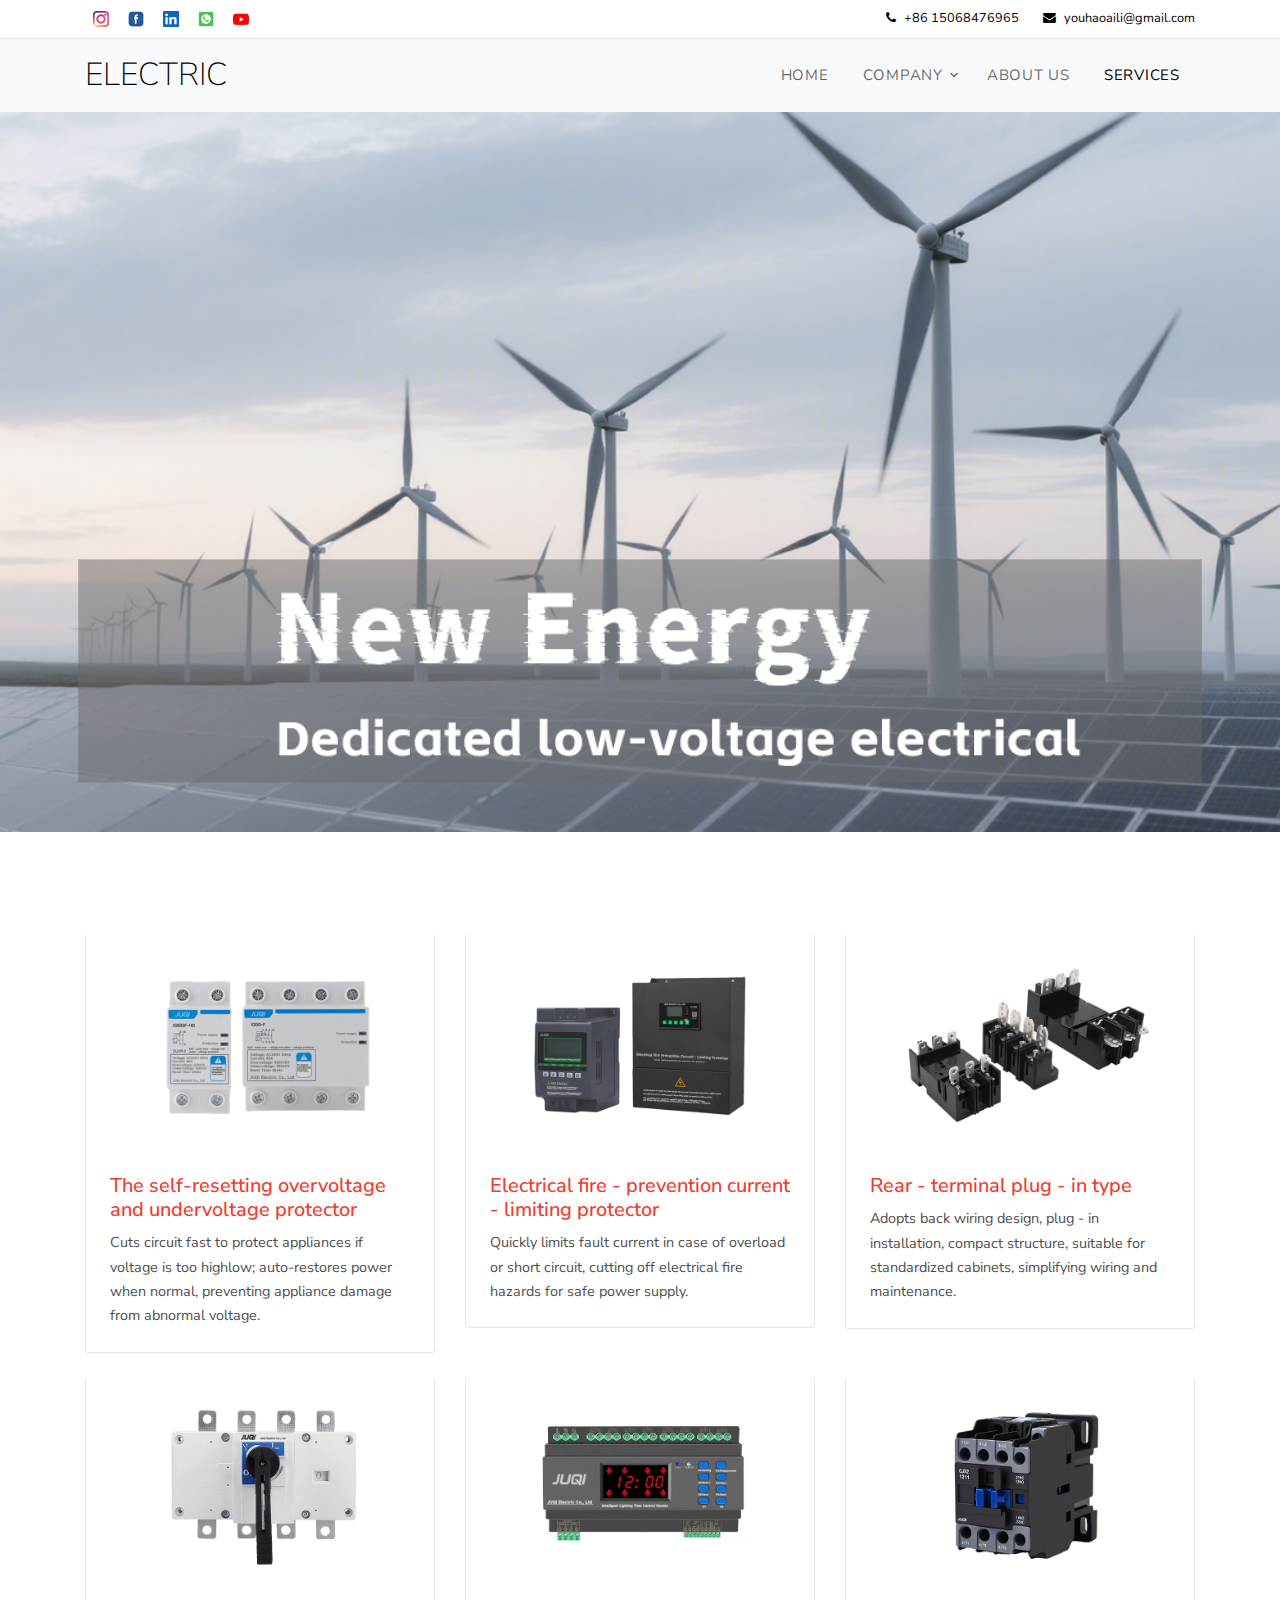
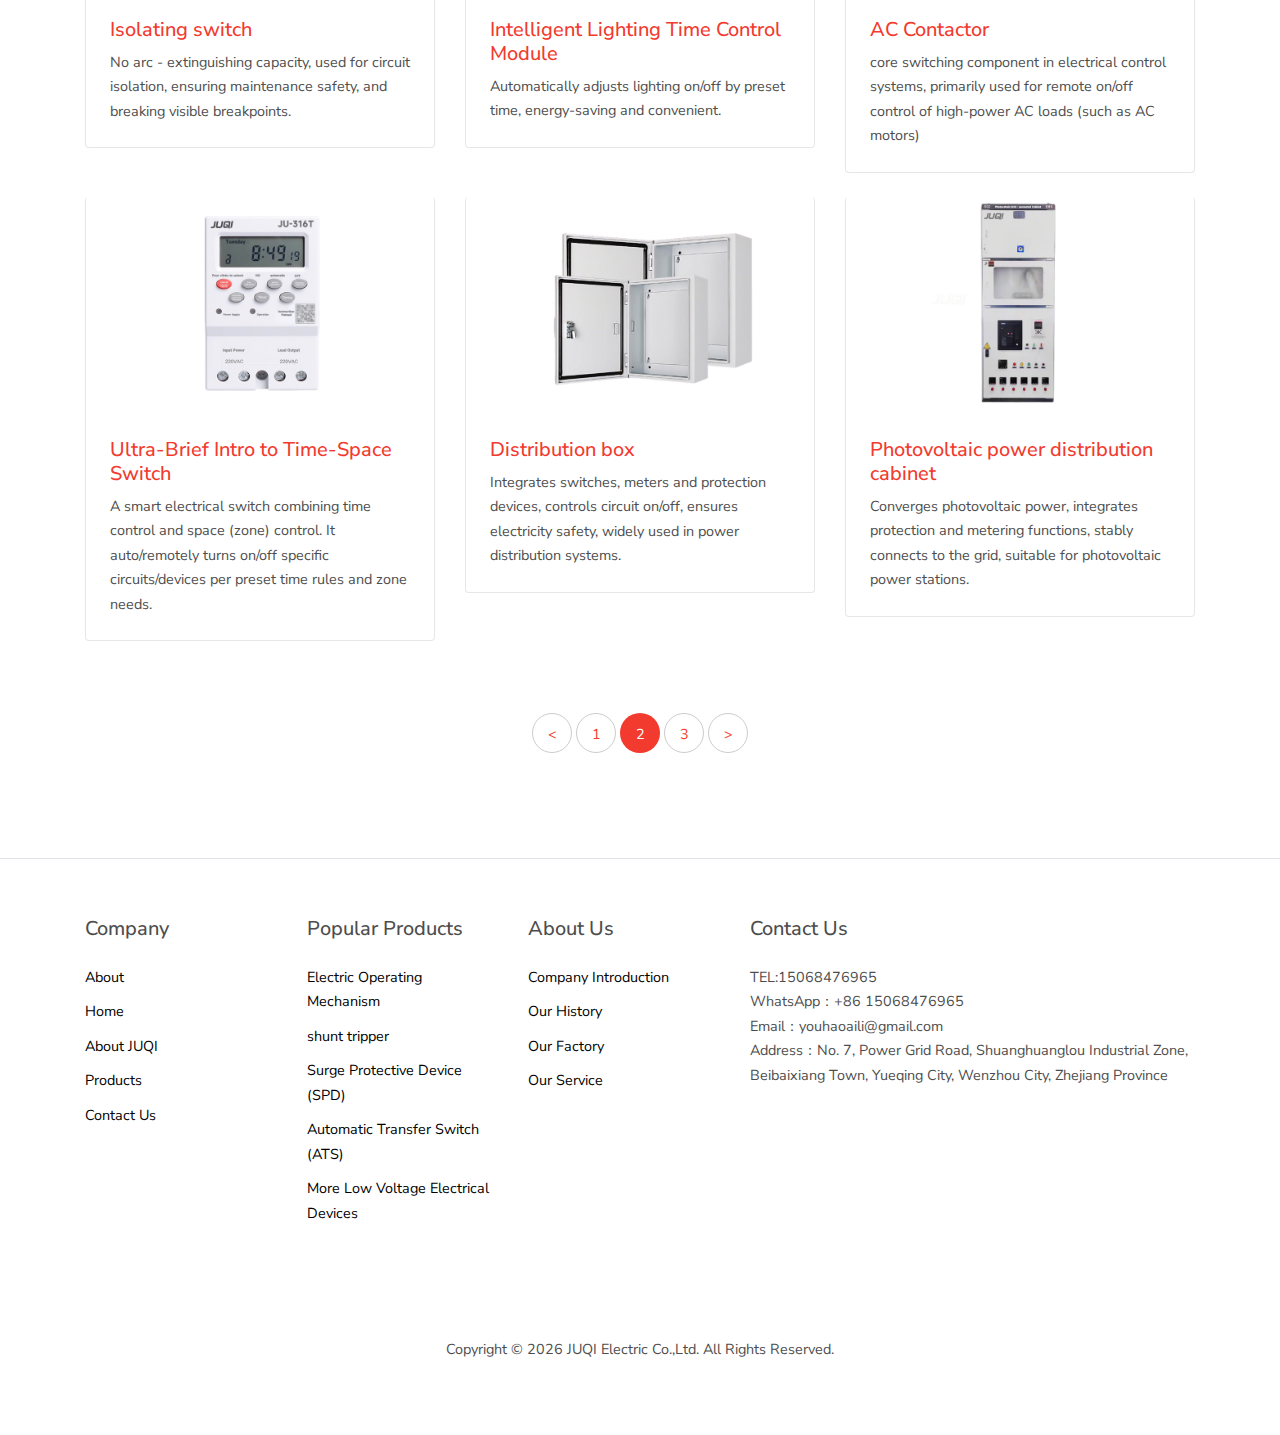
<file: news2.html>
<!DOCTYPE html>
<html lang="en">
  <head>
    <title>ELECTRIC</title>
    <meta charset="utf-8" />
    <meta
      name="viewport"
      content="width=device-width, initial-scale=1, shrink-to-fit=no"
    />
    <link rel="icon" href="images/favicon.jpg" />
    <link
      rel="stylesheet"
      href="https://fonts.googleapis.com/css?family=Nunito+Sans:200,300,400,700,900|Roboto+Mono:300,400,500"
    />
    <link rel="stylesheet" href="fonts/icomoon/style.css" />

    <link rel="stylesheet" href="css/bootstrap.min.css" />
    <link rel="stylesheet" href="css/magnific-popup.css" />
    <link rel="stylesheet" href="css/jquery-ui.css" />
    <link rel="stylesheet" href="css/owl.carousel.min.css" />
    <link rel="stylesheet" href="css/owl.theme.default.min.css" />
    <link rel="stylesheet" href="css/bootstrap-datepicker.css" />

    <link rel="stylesheet" href="fonts/flaticon/font/flaticon.css" />

    <link rel="stylesheet" href="css/aos.css" />

    <link rel="stylesheet" href="css/style.css" />
    <style>
      /* 内页横幅通用：保持全宽与 cover（桌面端） */
      .site-blocks-cover.inner-page {
        width: 100% !important;
        display: block;
        padding: 0 !important;
        margin: 0 !important;
        background-size: cover !important;
        background-position: center center !important;
        background-repeat: no-repeat !important;
      }

      /* 移动端强制完整显示与全宽铺满 */
      @media (max-width: 767.98px) {
        .site-blocks-cover.inner-page.bg-image,
        .site-blocks-cover.inner-page.bg-image .row {
          min-height: 260px !important;
          height: auto !important;
        }
        .site-blocks-cover.inner-page.bg-image {
          width: 100% !important;
          margin: 0 !important;
          background-size: contain !important; /* 完整显示图片 */
          background-position: center top !important;
          background-repeat: no-repeat !important;
          background-attachment: scroll !important;
        }
      }
    </style>
  </head>
  <body>
    <div class="site-wrap">
      <div class="site-mobile-menu">
        <div class="site-mobile-menu-header">
          <div class="site-mobile-menu-close mt-3">
            <span class="icon-close2 js-menu-toggle"></span>
          </div>
        </div>
        <div class="site-mobile-menu-body"></div>
      </div>
      <!-- .site-mobile-menu -->

      <div class="site-navbar-wrap bg-white">
        <!-- 页眉区域 -->
        <div class="site-navbar-top">
          <div class="container py-2">
            <div class="row align-items-center">
              <div class="col-7">
                <a
                  href="https://www.instagram.com/juqielectric/"
                  target="https://www.instagram.com/juqielectric/"
                  class="p-2 pl-0"
                >
                  <img src="images/icon/instagram.png" />
                </a>
                <a
                  href="https://www.facebook.com/juqielec?mibextid=wwXIfr&mibextid=wwXIfr"
                  target="https://www.facebook.com/juqielec?mibextid=wwXIfr&mibextid=wwXIfr"
                  class="p-2 pl-0"
                >
                  <img src="images/icon/facebook.png" />
                </a>
                <a href="#" class="p-2 pl-0">
                  <img src="images/icon/lingying.png" />
                </a>
                <a
                  href="https://wa.me/message/X74KWOQK455SE1"
                  target="https://wa.me/message/X74KWOQK455SE1"
                  class="p-2 pl-0"
                >
                  <img src="images/icon/whatapp.png" />
                </a>
                <a
                  href="https://youtube.com/@juqielectric?si=7EMopsdzSnKubaHs"
                  target="https://youtube.com/@juqielectric?si=7EMopsdzSnKubaHs"
                  class="p-2 pl-0"
                >
                  <img src="images/icon/youtube.png" />
                </a>
              </div>
              <div class="col-5">
                <div class="d-flex ml-auto">
                  <a
                    href="tel:+8615068476965"
                    class="d-flex align-items-center ml-auto mr-4"
                  >
                    <span class="icon-phone mr-2"></span>
                    <span class="d-none d-md-inline-block"
                      >+86 15068476965</span
                    >
                  </a>

                  <a
                    href="mailto:youhaoaili@gmail.com"
                    class="d-flex align-items-center"
                  >
                    <span class="icon-envelope mr-2"></span>
                    <span class="d-none d-md-inline-block"
                      >youhaoaili@gmail.com</span
                    >
                  </a>
                </div>
              </div>
            </div>
          </div>
        </div>

        <div class="site-navbar bg-light">
          <div class="container py-1">
            <div class="row align-items-center">
              <div class="col-2">
                <h2 class="mb-0 site-logo">
                  <a href="index.html">ELECTRIC</a>
                </h2>
              </div>
              <div class="col-10">
                <nav class="site-navigation text-right" role="navigation">
                  <div class="container">
                    <div class="d-inline-block d-lg-none ml-md-0 mr-auto py-3">
                      <a
                        href="#"
                        class="site-menu-toggle js-menu-toggle text-black"
                        ><span class="icon-menu h3"></span
                      ></a>
                    </div>

                    <ul class="site-menu js-clone-nav d-none d-lg-block">
                      <li>
                        <a href="index.html">Home</a>
                      </li>
                      <li class="has-children">
                        <a href="#">Company</a>
                        <ul
                          class="dropdown arrow-top"
                          style="white-space: nowrap"
                        >
                          <li>
                            <a href="about.html">Circuit Breaker Accessories</a>
                          </li>
                          <li><a href="news.html">Low Voltage Products</a></li>
                          <li><a href="services.html">About Us</a></li>
                        </ul>
                      </li>
                      <li><a href="services.html">About Us</a></li>
                      <li class="active"><a href="news.html">Services</a></li>
                      <!-- <li><a href="contact.html">Contact</a></li> -->
                    </ul>
                  </div>
                </nav>
              </div>
            </div>
          </div>
        </div>
      </div>

      <div
        class="site-blocks-cover inner-page overlay bg-image"
        style="background-image: url('images/banner/banner4.png')"
        data-aos="fade"
        data-stellar-background-ratio="0.5"
      ></div>

      <div class="site-section">
        <div class="container">
          <div class="row mb-5">
            <div class="col-md-6 col-lg-4 mb-4">
              <div class="post-entry bg-white">
                <div class="image">
                  <img
                    src="images/product/page2/1.png"
                    alt="Image"
                    class="img-fluid"
                  />
                </div>
                <div class="text p-4">
                  <h2 class="h5 text-black">
                    <a href="#"
                      >The self-resetting overvoltage and undervoltage
                      protector</a
                    >
                  </h2>
                  <p class="mb-0">
                    Cuts circuit fast to protect appliances if voltage is too
                    highlow; auto-restores power when normal, preventing
                    appliance damage from abnormal voltage.
                  </p>
                </div>
              </div>
            </div>

            <div class="col-md-6 col-lg-4 mb-4">
              <div class="post-entry bg-white">
                <div class="image">
                  <img
                    src="images/product/page2/2.png"
                    alt="Image"
                    class="img-fluid"
                  />
                </div>
                <div class="text p-4">
                  <h2 class="h5 text-black">
                    <a href="#"
                      >Electrical fire - prevention current - limiting
                      protector</a
                    >
                  </h2>
                  <p class="mb-0">
                    Quickly limits fault current in case of overload or short
                    circuit, cutting off electrical fire hazards for safe power
                    supply.
                  </p>
                </div>
              </div>
            </div>

            <div class="col-md-6 col-lg-4 mb-4">
              <div class="post-entry bg-white">
                <div class="image">
                  <img
                    src="images/product/page2/3.png"
                    alt="Image"
                    class="img-fluid"
                  />
                </div>
                <div class="text p-4">
                  <h2 class="h5 text-black">
                    <a href="#">Rear - terminal plug - in type</a>
                  </h2>
                  <p class="mb-0">
                    Adopts back wiring design, plug - in installation, compact
                    structure, suitable for standardized cabinets, simplifying
                    wiring and maintenance.
                  </p>
                </div>
              </div>
            </div>

            <div class="col-md-6 col-lg-4 mb-4">
              <div class="post-entry bg-white">
                <div class="image">
                  <img
                    src="images/product/page2/4.png"
                    alt="Image"
                    class="img-fluid"
                  />
                </div>
                <div class="text p-4">
                  <h2 class="h5 text-black">
                    <a href="#">Isolating switch</a>
                  </h2>
                  <p class="mb-0">
                    No arc - extinguishing capacity, used for circuit isolation,
                    ensuring maintenance safety, and breaking visible
                    breakpoints.
                  </p>
                </div>
              </div>
            </div>

            <div class="col-md-6 col-lg-4 mb-4">
              <div class="post-entry bg-white">
                <div class="image">
                  <img
                    src="images/product/page2/5.png"
                    alt="Image"
                    class="img-fluid"
                  />
                </div>
                <div class="text p-4">
                  <h2 class="h5 text-black">
                    <a href="#">Intelligent Lighting Time Control Module</a>
                  </h2>
                  <p class="mb-0">
                    Automatically adjusts lighting on/off by preset time,
                    energy-saving and convenient.
                  </p>
                </div>
              </div>
            </div>

            <div class="col-md-6 col-lg-4 mb-4">
              <div class="post-entry bg-white">
                <div class="image">
                  <img
                    src="images/product/page2/6.png"
                    alt="Image"
                    class="img-fluid"
                  />
                </div>
                <div class="text p-4">
                  <h2 class="h5 text-black">
                    <a href="#">AC Contactor</a>
                  </h2>
                  <p class="mb-0">
                    core switching component in electrical control systems,
                    primarily used for remote on/off control of high-power AC
                    loads (such as AC motors)
                  </p>
                </div>
              </div>
            </div>

            <div class="col-md-6 col-lg-4 mb-4">
              <div class="post-entry bg-white">
                <div class="image">
                  <img
                    src="images/product/page2/7.png"
                    alt="Image"
                    class="img-fluid"
                  />
                </div>
                <div class="text p-4">
                  <h2 class="h5 text-black">
                    <a href="#">Ultra-Brief Intro to Time-Space Switch</a>
                  </h2>
                  <p class="mb-0">
                    A smart electrical switch combining time control and space
                    (zone) control. It auto/remotely turns on/off specific
                    circuits/devices per preset time rules and zone needs.
                  </p>
                </div>
              </div>
            </div>

            <div class="col-md-6 col-lg-4 mb-4">
              <div class="post-entry bg-white">
                <div class="image">
                  <img
                    src="images/product/page2/8.png"
                    alt="Image"
                    class="img-fluid"
                  />
                </div>
                <div class="text p-4">
                  <h2 class="h5 text-black">
                    <a href="#">Distribution box</a>
                  </h2>
                  <p class="mb-0">
                    Integrates switches, meters and protection devices, controls
                    circuit on/off, ensures electricity safety, widely used in
                    power distribution systems.
                  </p>
                </div>
              </div>
            </div>

            <div class="col-md-6 col-lg-4 mb-4">
              <div class="post-entry bg-white">
                <div class="image">
                  <img
                    src="images/product/page2/9.png"
                    alt="Image"
                    class="img-fluid"
                  />
                </div>
                <div class="text p-4">
                  <h2 class="h5 text-black">
                    <a href="#">Photovoltaic power distribution cabinet</a>
                  </h2>
                  <p class="mb-0">
                    Converges photovoltaic power, integrates protection and
                    metering functions, stably connects to the grid, suitable
                    for photovoltaic power stations.
                  </p>
                </div>
              </div>
            </div>
          </div>

          <div class="row">
            <div class="col-md-12 text-center">
              <div class="site-block-27">
                <ul>
                  <li><a href="news.html">&lt;</a></li>
                  <li><a href="news.html">1</a></li>
                  <li class="active"><span>2</span></li>
                  <li><a href="news3.html">3</a></li>
                  <li><a href="news3.html">&gt;</a></li>
                </ul>
              </div>
            </div>
          </div>
        </div>
      </div>

      <!-- 页脚区域 -->
      <footer class="site-footer border-top">
        <div class="container">
          <div class="row">
            <div class="col-lg-7">
              <div class="row">
                <div class="col-6 col-md-4 col-lg-4 mb-5 mb-lg-0">
                  <h3 class="footer-heading mb-4">Company</h3>
                  <ul class="list-unstyled">
                    <li><a href="services.html">About</a></li>
                    <li><a href="index.html">Home</a></li>
                    <li><a href="services.html">About JUQI</a></li>
                    <li><a href="news.html">Products</a></li>
                    <li>
                      <a href="mailto:youhaoaili@gmail.com">Contact Us</a>
                    </li>
                  </ul>
                </div>
                <div class="col-6 col-md-4 col-lg-4 mb-5 mb-lg-0">
                  <h3 class="footer-heading mb-4">Popular Products</h3>
                  <ul class="list-unstyled">
                    <li>
                      <a href="about.html">Electric Operating Mechanism</a>
                    </li>
                    <li><a href="about.html">shunt tripper</a></li>
                    <li>
                      <a href="news.html">Surge Protective Device (SPD)</a>
                    </li>
                    <li>
                      <a href="news.html">Automatic Transfer Switch (ATS)</a>
                    </li>
                    <li>
                      <a href="news.html"
                        >More Low Voltage Electrical Devices</a
                      >
                    </li>
                  </ul>
                </div>
                <div class="col-6 col-md-4 col-lg-4 mb-5 mb-lg-0">
                  <h3 class="footer-heading mb-4">About Us</h3>
                  <ul class="list-unstyled">
                    <li><a href="index.html">Company Introduction</a></li>
                    <li><a href="services.html">Our History</a></li>
                    <li><a href="services.html">Our Factory</a></li>
                    <li><a href="news.html">Our Service</a></li>
                  </ul>
                </div>
              </div>
            </div>
            <div class="col-lg-5">
              <div class="row mb-5">
                <div class="col-md-12">
                  <h3 class="footer-heading mb-4">Contact Us</h3>
                </div>
                <div class="col-md-12">
                  TEL:15068476965<br />
                  WhatsApp：+86 15068476965<br />
                  Email：youhaoaili@gmail.com<br />
                  Address：No. 7, Power Grid Road, Shuanghuanglou Industrial
                  Zone, Beibaixiang Town, Yueqing City, Wenzhou City, Zhejiang
                  Province
                </div>
              </div>
            </div>
          </div>
          <div class="row pt-5 mt-5 text-center">
            <div class="col-md-12">
              <p>
                <!-- Link back to Colorlib can't be removed. Template is licensed under CC BY 3.0. -->
                Copyright &copy;
                <script>
                  document.write(new Date().getFullYear());
                </script>
                JUQI Electric Co.,Ltd. All Rights Reserved.
              </p>
            </div>
          </div>
        </div>
      </footer>
    </div>

    <script src="js/jquery-3.3.1.min.js"></script>
    <script src="js/jquery-migrate-3.0.1.min.js"></script>
    <script src="js/jquery-ui.js"></script>
    <script src="js/popper.min.js"></script>
    <script src="js/bootstrap.min.js"></script>
    <script src="js/owl.carousel.min.js"></script>
    <script src="js/jquery.stellar.min.js"></script>
    <script src="js/jquery.countdown.min.js"></script>
    <script src="js/jquery.magnific-popup.min.js"></script>
    <script src="js/bootstrap-datepicker.min.js"></script>
    <script src="js/aos.js"></script>

    <script src="js/main.js"></script>
  </body>
</html>
</file>
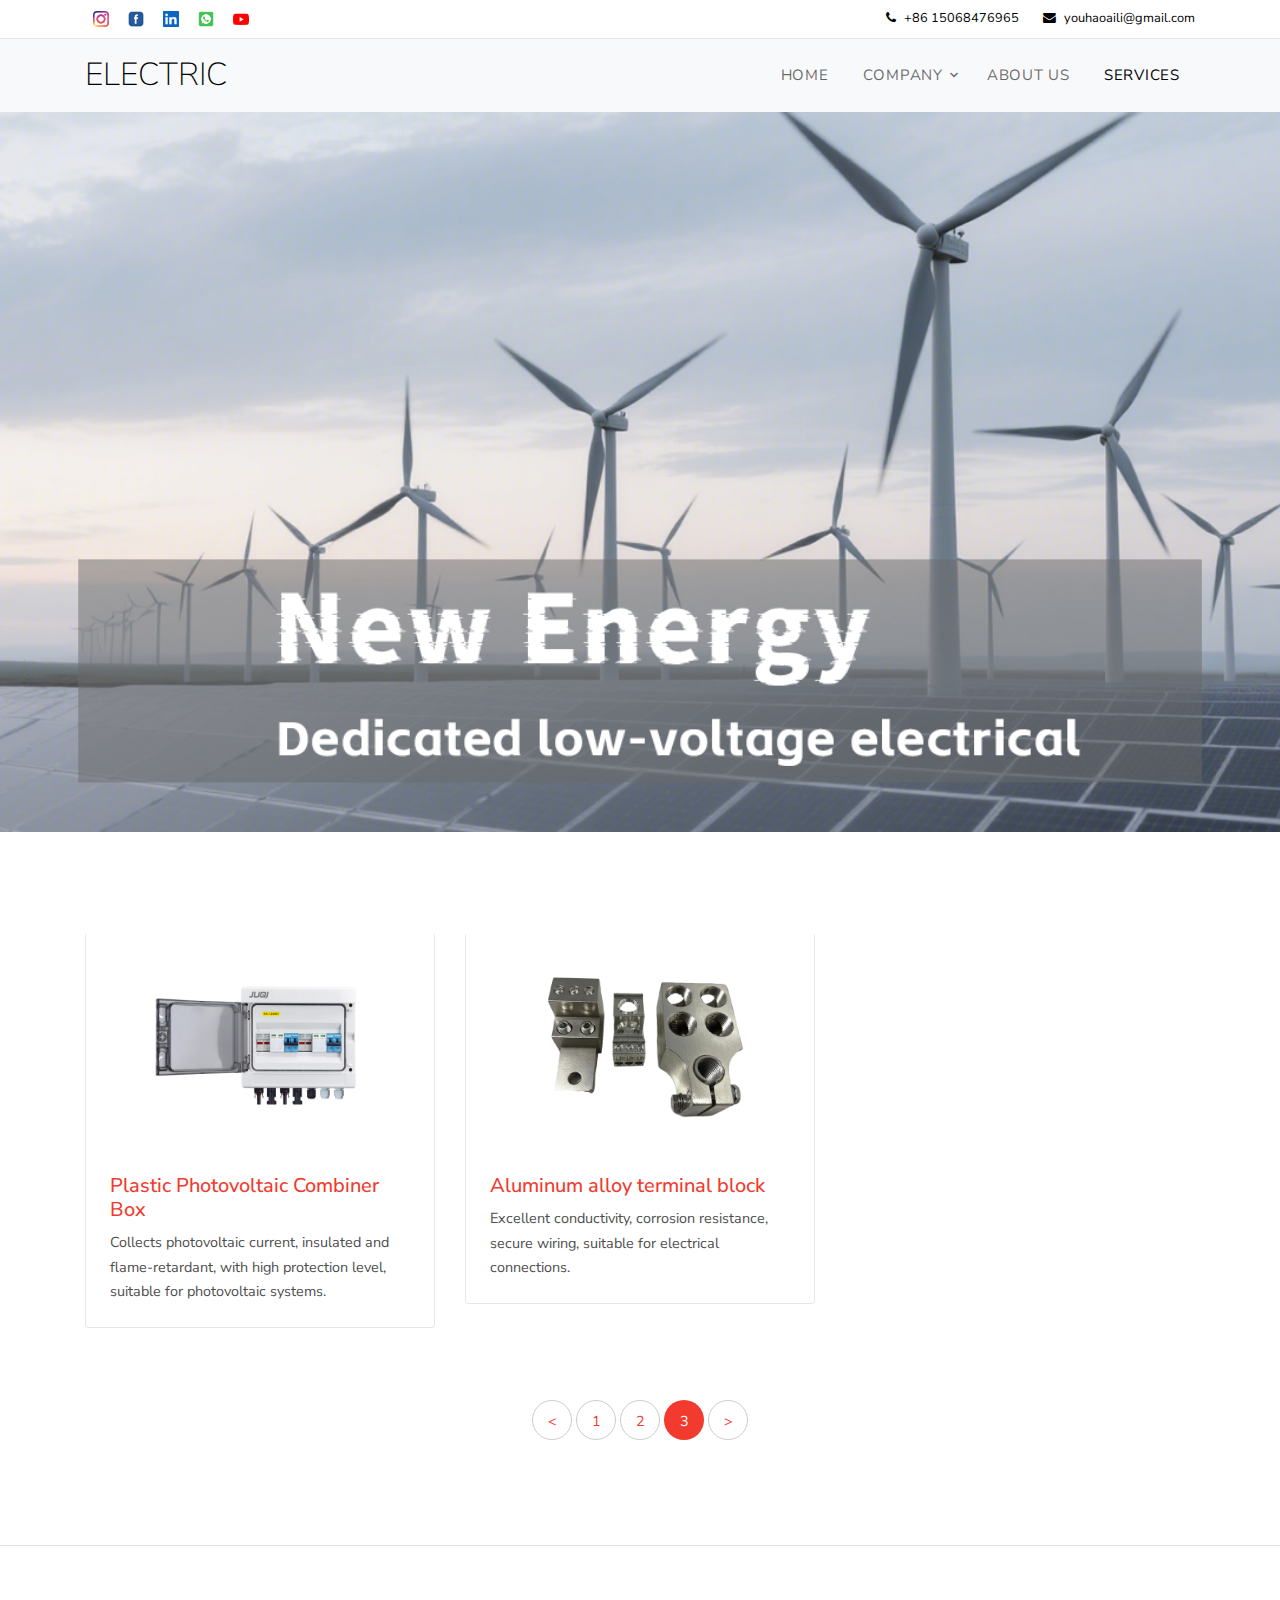
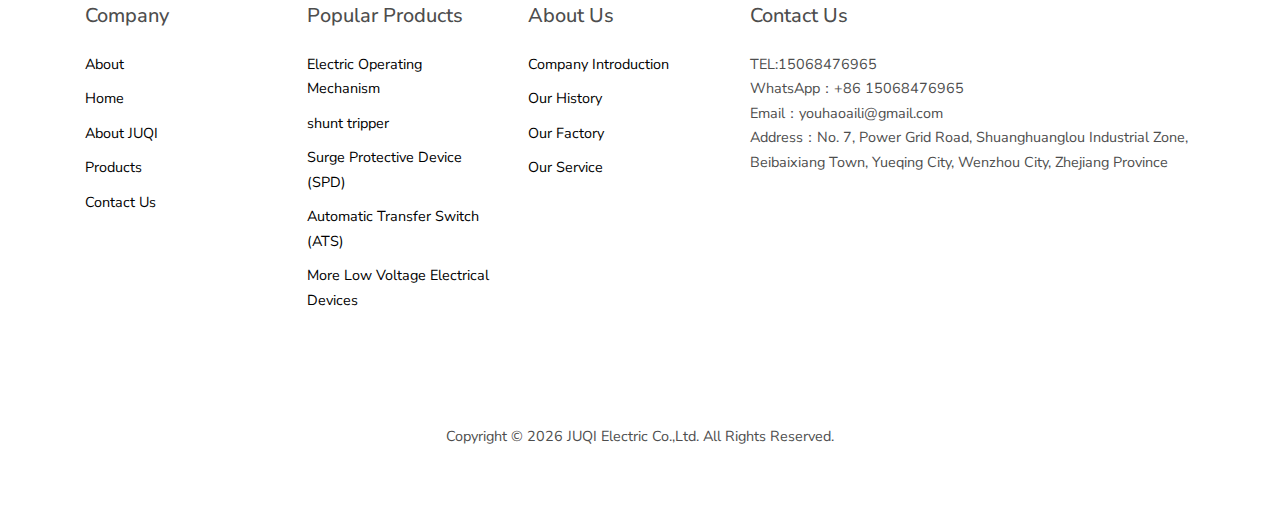
<file: news3.html>
<!DOCTYPE html>
<html lang="en">
  <head>
    <title>ELECTRIC</title>
    <meta charset="utf-8" />
    <meta
      name="viewport"
      content="width=device-width, initial-scale=1, shrink-to-fit=no"
    />
    <link rel="icon" href="images/favicon.jpg" />
    <link
      rel="stylesheet"
      href="https://fonts.googleapis.com/css?family=Nunito+Sans:200,300,400,700,900|Roboto+Mono:300,400,500"
    />
    <link rel="stylesheet" href="fonts/icomoon/style.css" />

    <link rel="stylesheet" href="css/bootstrap.min.css" />
    <link rel="stylesheet" href="css/magnific-popup.css" />
    <link rel="stylesheet" href="css/jquery-ui.css" />
    <link rel="stylesheet" href="css/owl.carousel.min.css" />
    <link rel="stylesheet" href="css/owl.theme.default.min.css" />
    <link rel="stylesheet" href="css/bootstrap-datepicker.css" />

    <link rel="stylesheet" href="fonts/flaticon/font/flaticon.css" />

    <link rel="stylesheet" href="css/aos.css" />

    <link rel="stylesheet" href="css/style.css" />
    <style>
      /* 内页横幅通用：保持全宽与 cover（桌面端） */
      .site-blocks-cover.inner-page {
        width: 100% !important;
        display: block;
        padding: 0 !important;
        margin: 0 !important;
        background-size: cover !important;
        background-position: center center !important;
        background-repeat: no-repeat !important;
      }

      /* 移动端强制完整显示与全宽铺满 */
      @media (max-width: 767.98px) {
        .site-blocks-cover.inner-page.bg-image,
        .site-blocks-cover.inner-page.bg-image .row {
          min-height: 260px !important;
          height: auto !important;
        }
        .site-blocks-cover.inner-page.bg-image {
          width: 100% !important;
          margin: 0 !important;
          background-size: contain !important; /* 完整显示图片 */
          background-position: center top !important;
          background-repeat: no-repeat !important;
          background-attachment: scroll !important;
        }
      }
    </style>
  </head>
  <body>
    <div class="site-wrap">
      <div class="site-mobile-menu">
        <div class="site-mobile-menu-header">
          <div class="site-mobile-menu-close mt-3">
            <span class="icon-close2 js-menu-toggle"></span>
          </div>
        </div>
        <div class="site-mobile-menu-body"></div>
      </div>
      <!-- .site-mobile-menu -->

      <div class="site-navbar-wrap bg-white">
        <!-- 页眉区域 -->
        <div class="site-navbar-top">
          <div class="container py-2">
            <div class="row align-items-center">
              <div class="col-7">
                <a
                  href="https://www.instagram.com/juqielectric/"
                  target="https://www.instagram.com/juqielectric/"
                  class="p-2 pl-0"
                >
                  <img src="images/icon/instagram.png" />
                </a>
                <a
                  href="https://www.facebook.com/juqielec?mibextid=wwXIfr&mibextid=wwXIfr"
                  target="https://www.facebook.com/juqielec?mibextid=wwXIfr&mibextid=wwXIfr"
                  class="p-2 pl-0"
                >
                  <img src="images/icon/facebook.png" />
                </a>
                <a href="#" class="p-2 pl-0">
                  <img src="images/icon/lingying.png" />
                </a>
                <a
                  href="https://wa.me/message/X74KWOQK455SE1"
                  target="https://wa.me/message/X74KWOQK455SE1"
                  class="p-2 pl-0"
                >
                  <img src="images/icon/whatapp.png" />
                </a>
                <a
                  href="https://youtube.com/@juqielectric?si=7EMopsdzSnKubaHs"
                  target="https://youtube.com/@juqielectric?si=7EMopsdzSnKubaHs"
                  class="p-2 pl-0"
                >
                  <img src="images/icon/youtube.png" />
                </a>
              </div>
              <div class="col-5">
                <div class="d-flex ml-auto">
                  <a
                    href="tel:+8615068476965"
                    class="d-flex align-items-center ml-auto mr-4"
                  >
                    <span class="icon-phone mr-2"></span>
                    <span class="d-none d-md-inline-block"
                      >+86 15068476965</span
                    >
                  </a>

                  <a
                    href="mailto:youhaoaili@gmail.com"
                    class="d-flex align-items-center"
                  >
                    <span class="icon-envelope mr-2"></span>
                    <span class="d-none d-md-inline-block"
                      >youhaoaili@gmail.com</span
                    >
                  </a>
                </div>
              </div>
            </div>
          </div>
        </div>

        <div class="site-navbar bg-light">
          <div class="container py-1">
            <div class="row align-items-center">
              <div class="col-2">
                <h2 class="mb-0 site-logo">
                  <a href="index.html">ELECTRIC</a>
                </h2>
              </div>
              <div class="col-10">
                <nav class="site-navigation text-right" role="navigation">
                  <div class="container">
                    <div class="d-inline-block d-lg-none ml-md-0 mr-auto py-3">
                      <a
                        href="#"
                        class="site-menu-toggle js-menu-toggle text-black"
                        ><span class="icon-menu h3"></span
                      ></a>
                    </div>

                    <ul class="site-menu js-clone-nav d-none d-lg-block">
                      <li>
                        <a href="index.html">Home</a>
                      </li>
                      <li class="has-children">
                        <a href="#">Company</a>
                        <ul
                          class="dropdown arrow-top"
                          style="white-space: nowrap"
                        >
                          <li>
                            <a href="about.html">Circuit Breaker Accessories</a>
                          </li>
                          <li><a href="news.html">Low Voltage Products</a></li>
                          <li><a href="services.html">About Us</a></li>
                        </ul>
                      </li>
                      <li><a href="services.html">About Us</a></li>
                      <li class="active"><a href="news.html">Services</a></li>
                      <!-- <li><a href="contact.html">Contact</a></li> -->
                    </ul>
                  </div>
                </nav>
              </div>
            </div>
          </div>
        </div>
      </div>

      <div
        class="site-blocks-cover inner-page overlay bg-image"
        style="background-image: url('images/banner/banner4.png')"
        data-aos="fade"
        data-stellar-background-ratio="0.5"
      ></div>

      <div class="site-section">
        <div class="container">
          <div class="row mb-5">
            <div class="col-md-6 col-lg-4 mb-4">
              <div class="post-entry bg-white">
                <div class="image">
                  <img
                    src="images/product/page3/1.png"
                    alt="Image"
                    class="img-fluid"
                  />
                </div>
                <div class="text p-4">
                  <h2 class="h5 text-black">
                    <a href="#">Plastic Photovoltaic Combiner Box</a>
                  </h2>
                  <p class="mb-0">
                    Collects photovoltaic current, insulated and
                    flame-retardant, with high protection level, suitable for
                    photovoltaic systems.
                  </p>
                </div>
              </div>
            </div>

            <div class="col-md-6 col-lg-4 mb-4">
              <div class="post-entry bg-white">
                <div class="image">
                  <img
                    src="images/product/page3/2.png"
                    alt="Image"
                    class="img-fluid"
                  />
                </div>
                <div class="text p-4">
                  <h2 class="h5 text-black">
                    <a href="#">Aluminum alloy terminal block</a>
                  </h2>
                  <p class="mb-0">
                    Excellent conductivity, corrosion resistance, secure wiring,
                    suitable for electrical connections.
                  </p>
                </div>
              </div>
            </div>
          </div>

          <div class="row">
            <div class="col-md-12 text-center">
              <div class="site-block-27">
                <ul>
                  <li><a href="news2.html">&lt;</a></li>
                  <li><a href="news.html">1</a></li>
                  <li><a href="news2.html">2</a></li>
                  <li class="active"><span>3</span></li>
                  <li><a href="#">&gt;</a></li>
                </ul>
              </div>
            </div>
          </div>
        </div>
      </div>

      <!-- 页脚区域 -->
      <footer class="site-footer border-top">
        <div class="container">
          <div class="row">
            <div class="col-lg-7">
              <div class="row">
                <div class="col-6 col-md-4 col-lg-4 mb-5 mb-lg-0">
                  <h3 class="footer-heading mb-4">Company</h3>
                  <ul class="list-unstyled">
                    <li><a href="services.html">About</a></li>
                    <li><a href="index.html">Home</a></li>
                    <li><a href="services.html">About JUQI</a></li>
                    <li><a href="news.html">Products</a></li>
                    <li>
                      <a href="mailto:youhaoaili@gmail.com">Contact Us</a>
                    </li>
                  </ul>
                </div>
                <div class="col-6 col-md-4 col-lg-4 mb-5 mb-lg-0">
                  <h3 class="footer-heading mb-4">Popular Products</h3>
                  <ul class="list-unstyled">
                    <li>
                      <a href="about.html">Electric Operating Mechanism</a>
                    </li>
                    <li><a href="about.html">shunt tripper</a></li>
                    <li>
                      <a href="news.html">Surge Protective Device (SPD)</a>
                    </li>
                    <li>
                      <a href="news.html">Automatic Transfer Switch (ATS)</a>
                    </li>
                    <li>
                      <a href="news.html"
                        >More Low Voltage Electrical Devices</a
                      >
                    </li>
                  </ul>
                </div>
                <div class="col-6 col-md-4 col-lg-4 mb-5 mb-lg-0">
                  <h3 class="footer-heading mb-4">About Us</h3>
                  <ul class="list-unstyled">
                    <li><a href="index.html">Company Introduction</a></li>
                    <li><a href="services.html">Our History</a></li>
                    <li><a href="services.html">Our Factory</a></li>
                    <li><a href="news.html">Our Service</a></li>
                  </ul>
                </div>
              </div>
            </div>
            <div class="col-lg-5">
              <div class="row mb-5">
                <div class="col-md-12">
                  <h3 class="footer-heading mb-4">Contact Us</h3>
                </div>
                <div class="col-md-12">
                  TEL:15068476965<br />
                  WhatsApp：+86 15068476965<br />
                  Email：youhaoaili@gmail.com<br />
                  Address：No. 7, Power Grid Road, Shuanghuanglou Industrial
                  Zone, Beibaixiang Town, Yueqing City, Wenzhou City, Zhejiang
                  Province
                </div>
              </div>
            </div>
          </div>
          <div class="row pt-5 mt-5 text-center">
            <div class="col-md-12">
              <p>
                <!-- Link back to Colorlib can't be removed. Template is licensed under CC BY 3.0. -->
                Copyright &copy;
                <script>
                  document.write(new Date().getFullYear());
                </script>
                JUQI Electric Co.,Ltd. All Rights Reserved.
              </p>
            </div>
          </div>
        </div>
      </footer>
    </div>

    <script src="js/jquery-3.3.1.min.js"></script>
    <script src="js/jquery-migrate-3.0.1.min.js"></script>
    <script src="js/jquery-ui.js"></script>
    <script src="js/popper.min.js"></script>
    <script src="js/bootstrap.min.js"></script>
    <script src="js/owl.carousel.min.js"></script>
    <script src="js/jquery.stellar.min.js"></script>
    <script src="js/jquery.countdown.min.js"></script>
    <script src="js/jquery.magnific-popup.min.js"></script>
    <script src="js/bootstrap-datepicker.min.js"></script>
    <script src="js/aos.js"></script>

    <script src="js/main.js"></script>
  </body>
</html>
</file>
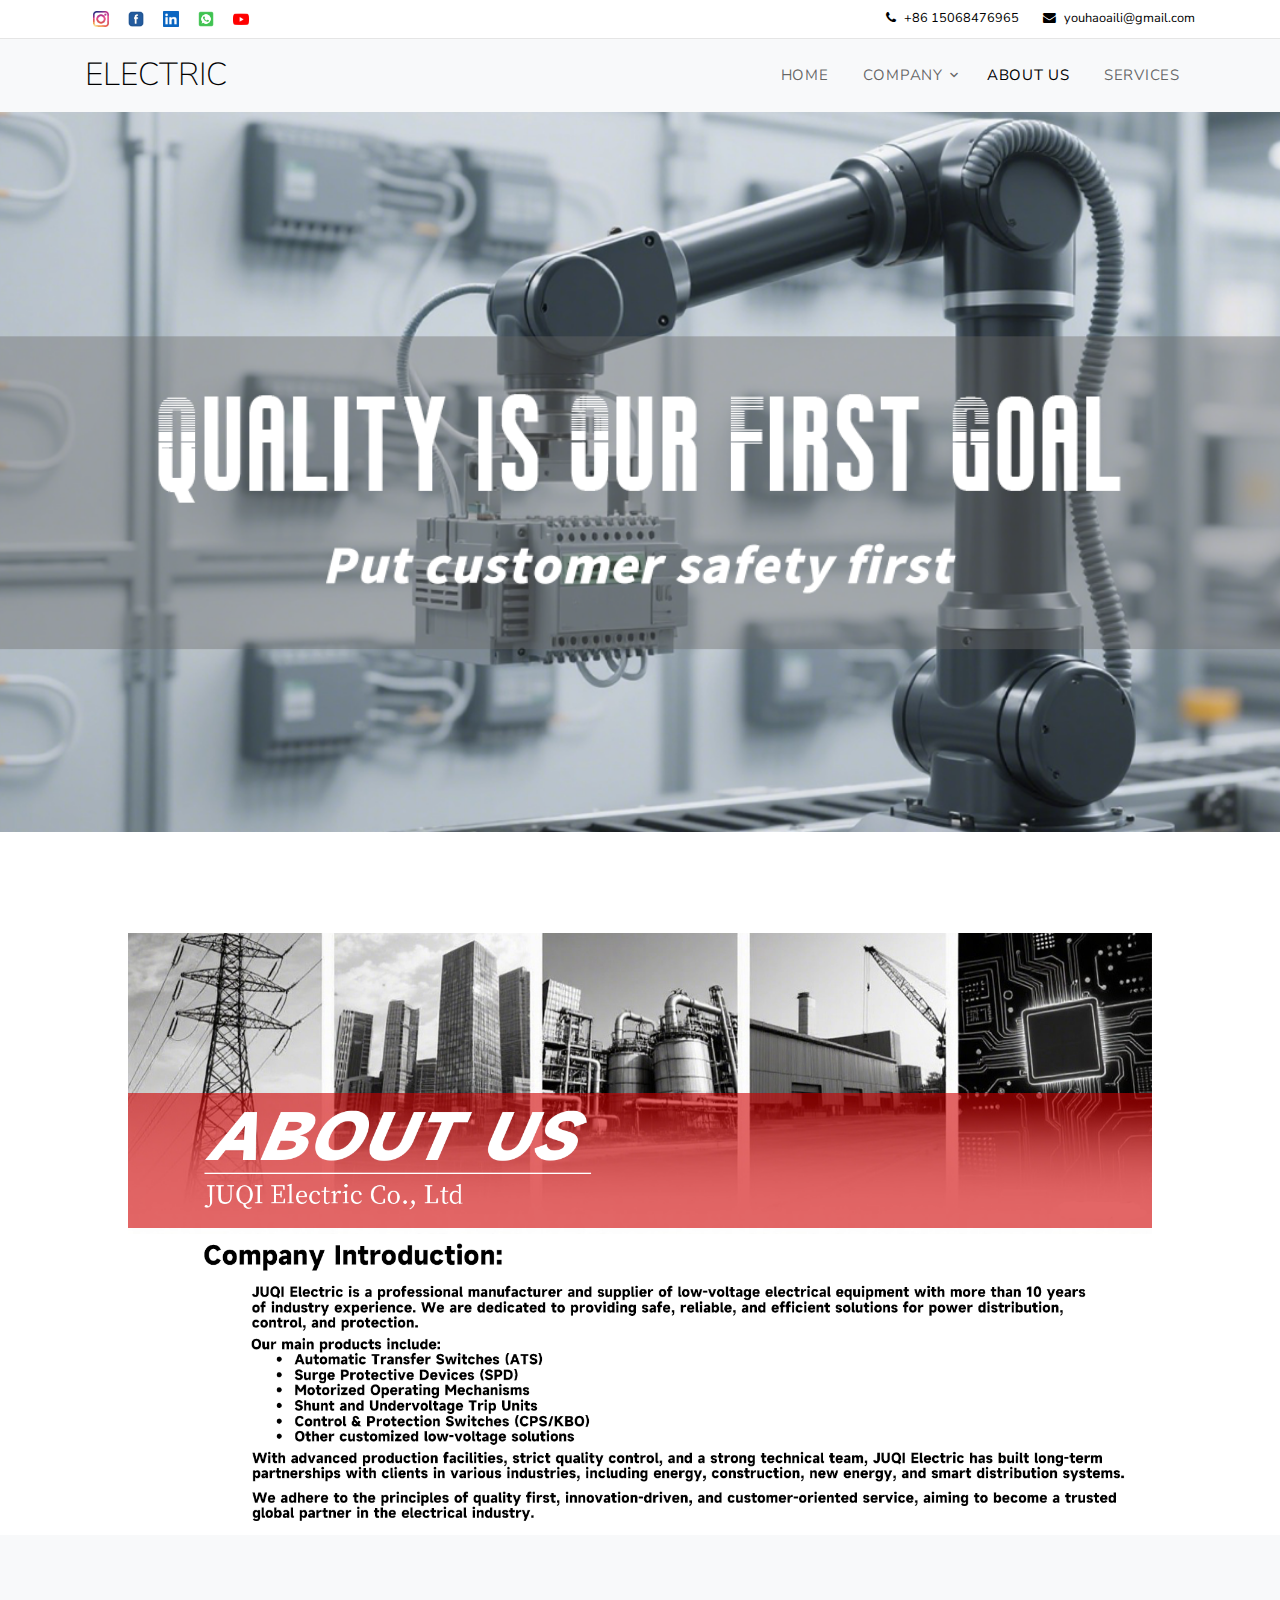
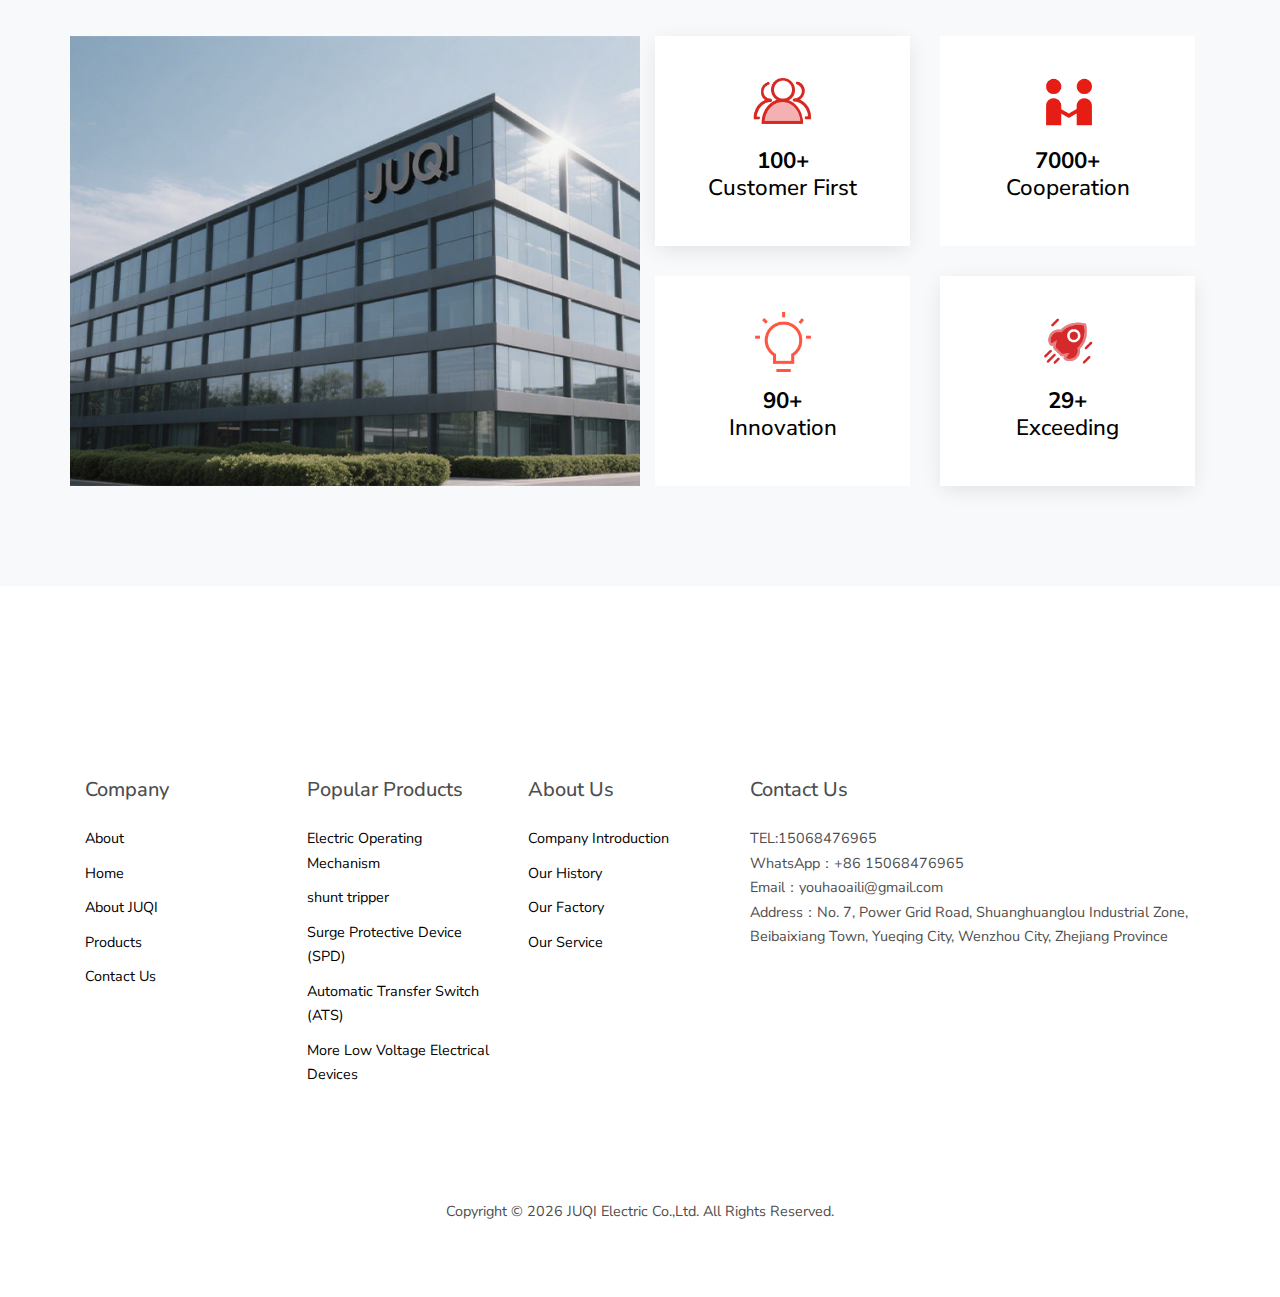
<file: services.html>
<!DOCTYPE html>
<html lang="en">
  <head>
    <title>JUQI Electric</title>
    <meta charset="utf-8" />
    <meta
      name="viewport"
      content="width=device-width, initial-scale=1, shrink-to-fit=no"
    />
    <link rel="icon" href="images/favicon.jpg" />
    <link
      rel="stylesheet"
      href="https://fonts.googleapis.com/css?family=Nunito+Sans:200,300,400,700,900|Roboto+Mono:300,400,500"
    />
    <link rel="stylesheet" href="fonts/icomoon/style.css" />

    <link rel="stylesheet" href="css/bootstrap.min.css" />
    <link rel="stylesheet" href="css/magnific-popup.css" />
    <link rel="stylesheet" href="css/jquery-ui.css" />
    <link rel="stylesheet" href="css/owl.carousel.min.css" />
    <link rel="stylesheet" href="css/owl.theme.default.min.css" />
    <link rel="stylesheet" href="css/bootstrap-datepicker.css" />

    <link rel="stylesheet" href="fonts/flaticon/font/flaticon.css" />

    <link rel="stylesheet" href="css/aos.css" />

    <link rel="stylesheet" href="css/style.css" />
    <style>
      /* 内页横幅通用：保持全宽与 cover（桌面端） */
      .site-blocks-cover.inner-page {
        width: 100% !important;
        display: block;
        padding: 0 !important;
        margin: 0 !important;
        background-size: cover !important;
        background-position: center center !important;
        background-repeat: no-repeat !important;
      }
      
      /* 移动端强制完整显示与全宽铺满 */
      @media (max-width: 767.98px) {
        .site-blocks-cover.inner-page.bg-image,
        .site-blocks-cover.inner-page.bg-image .row {
          min-height: 260px !important;
          height: auto !important;
        }
        .site-blocks-cover.inner-page.bg-image {
          width: 100% !important;
          margin: 0 !important;
          background-size: contain !important; /* 完整显示图片 */
          background-position: center top !important;
          background-repeat: no-repeat !important;
          background-attachment: scroll !important;
        }
      }
    </style>
  </head>
  <body>
    <div class="site-wrap">
      <!-- 移动端菜单 -->
      <div class="site-mobile-menu">
        <div class="site-mobile-menu-header">
          <div class="site-mobile-menu-close mt-3">
            <span class="icon-close2 js-menu-toggle"></span>
          </div>
        </div>
        <div class="site-mobile-menu-body"></div>
      </div>
      <!-- .site-mobile-menu -->

      <!-- 页眉区域 -->
      <div class="site-navbar-wrap bg-white">
        <div class="site-navbar-top">
          <div class="container py-2">
            <div class="row align-items-center">
              <div class="col-7">
                <a
                  href="https://www.instagram.com/juqielectric/"
                  target="https://www.instagram.com/juqielectric/"
                  class="p-2 pl-0"
                >
                  <img src="images/icon/instagram.png" />
                </a>
                <a
                  href="https://www.facebook.com/juqielec?mibextid=wwXIfr&mibextid=wwXIfr"
                  target="https://www.facebook.com/juqielec?mibextid=wwXIfr&mibextid=wwXIfr"
                  class="p-2 pl-0"
                >
                  <img src="images/icon/facebook.png" />
                </a>
                <a href="#" class="p-2 pl-0">
                  <img src="images/icon/lingying.png" />
                </a>
                <a
                  href="https://wa.me/message/X74KWOQK455SE1"
                  target="https://wa.me/message/X74KWOQK455SE1"
                  class="p-2 pl-0"
                >
                  <img src="images/icon/whatapp.png" />
                </a>
                <a
                  href="https://youtube.com/@juqielectric?si=7EMopsdzSnKubaHs"
                  target="https://youtube.com/@juqielectric?si=7EMopsdzSnKubaHs"
                  class="p-2 pl-0"
                >
                  <img src="images/icon/youtube.png" />
                </a>
              </div>
              <div class="col-5">
                <div class="d-flex ml-auto">
                  <a
                    href="tel:+8615068476965"
                    class="d-flex align-items-center ml-auto mr-4"
                  >
                    <span class="icon-phone mr-2"></span>
                    <span class="d-none d-md-inline-block"
                      >+86 15068476965</span
                    >
                  </a>

                  <a
                    href="mailto:youhaoaili@gmail.com"
                    class="d-flex align-items-center"
                  >
                    <span class="icon-envelope mr-2"></span>
                    <span class="d-none d-md-inline-block"
                      >youhaoaili@gmail.com</span
                    >
                  </a>
                </div>
              </div>
            </div>
          </div>
        </div>
        <!-- 导航栏 -->
        <div class="site-navbar bg-light">
          <div class="container py-1">
            <div class="row align-items-center">
              <div class="col-2">
                <h2 class="mb-0 site-logo">
                  <a href="index.html">ELECTRIC</a>
                </h2>
              </div>
              <div class="col-10">
                <nav class="site-navigation text-right" role="navigation">
                  <div class="container">
                    <div class="d-inline-block d-lg-none ml-md-0 mr-auto py-3">
                      <a
                        href="#"
                        class="site-menu-toggle js-menu-toggle text-black"
                        ><span class="icon-menu h3"></span
                      ></a>
                    </div>

                    <ul class="site-menu js-clone-nav d-none d-lg-block">
                      <li>
                        <a href="index.html">Home</a>
                      </li>
                      <li class="has-children">
                        <a href="#">Company</a>
                        <ul
                          class="dropdown arrow-top"
                          style="white-space: nowrap"
                        >
                          <li>
                            <a href="about.html">Circuit Breaker Accessories</a>
                          </li>
                          <li><a href="news.html">Low Voltage Products</a></li>
                          <li><a href="services.html">About Us</a></li>
                        </ul>
                      </li>
                      <li class="active">
                        <a href="#">About Us</a>
                      </li>
                      <li>
                        <a href="news.html">Services</a>
                      </li>
                      <!-- <li><a href="contact.html">Contact</a></li> -->
                    </ul>
                  </div>
                </nav>
              </div>
            </div>
          </div>
        </div>
      </div>

      <!-- 内页横幅（Services Banner） 使用 images/hero_bg_1.jpg | 建议：1900 × 1267 px，JPG ≤ 300KB，背景 cover -->
      <div
        class="site-blocks-cover inner-page bg-image"
        style="background-image: url('images/banner/banner3.png')"
        data-aos="fade"
        data-stellar-background-ratio="0.5"
      ></div>

      <!-- 服务列表模块（图标为字体，无图片） -->
      <div class="site-section" style="padding-bottom: 0">
        <img
          src="images/about/板块1.png"
          class="baseMap img-fluid d-block mx-auto"
        />
      </div>

      <!-- 关键数据 + 配图模块（左侧背景） 使用 images/img_1_colored.jpg | 建议：1200 × 800 px，JPG ≤ 200KB，背景 cover -->
      <div class="site-section site-block-3 bg-light">
        <div class="container">
          <div class="row align-items-stretch">
            <div
              class="col-lg-6 mb-5 mb-lg-0 bg-image bg-md-height"
              style="background-image: url('images/comp.png')"
            ></div>
            <div class="col-lg-6 h-100">
              <div class="row row-items">
                <div class="col-md-6 mb-5 mb-md-0">
                  <a
                    href="#"
                    class="d-flex text-center feature active p-4 mb-4 bg-white"
                  >
                    <span class="align-self-center w-100">
                      <span class="d-block mb-3">
                        <img src="images/comp/1.png" style="width: 60px" />
                      </span>
                      <h3>
                        <strong class="d-block">100+</strong> Customer First
                      </h3>
                    </span>
                  </a>
                </div>
                <div class="col-md-6 mb-5 mb-md-0">
                  <a
                    href="#"
                    class="d-flex text-center feature p-4 mb-4 bg-white"
                  >
                    <span class="align-self-center w-100">
                      <span class="d-block mb-3">
                        <img src="images/comp/2.png" style="width: 60px" />
                      </span>
                      <h3>
                        <strong class="d-block">7000+</strong> Cooperation
                      </h3>
                    </span>
                  </a>
                </div>
              </div>
              <div class="row row-items last">
                <div class="col-md-6 mb-5 mb-md-0">
                  <a
                    href="#"
                    class="d-flex text-center feature p-4 mb-4 bg-white"
                  >
                    <span class="align-self-center w-100">
                      <span class="d-block mb-3">
                        <img src="images/comp/3.png" style="width: 60px" />
                      </span>
                      <h3><strong class="d-block">90+</strong> Innovation</h3>
                    </span>
                  </a>
                </div>
                <div class="col-md-6 mb-5 mb-md-0">
                  <a
                    href="#"
                    class="d-flex text-center active feature p-4 mb-4 bg-white"
                  >
                    <span class="align-self-center w-100">
                      <span class="d-block mb-3">
                        <img src="images/comp/4.png" style="width: 60px" />
                      </span>
                      <h3><strong class="d-block">29+</strong> Exceeding</h3>
                    </span>
                  </a>
                </div>
              </div>
            </div>
          </div>
        </div>
      </div>

      <!-- 联系我们提示区域（无图片） -->
      <div class="promo py-5 bg-primary" data-aos="fade">
        <div class="container text-center">
          <h2 class="d-block mb-0 font-weight-light text-white">
            <a href="mailto:youhaoaili@gmail.com" class="text-white d-block"
              >youhaoaili@gmail.com</a
            >
          </h2>
        </div>
      </div>

      <!-- 页脚区域（无图片） -->
      <footer class="site-footer">
        <div class="container">
          <div class="row">
            <div class="col-lg-7">
              <div class="row">
                <div class="col-6 col-md-4 col-lg-4 mb-5 mb-lg-0">
                  <h3 class="footer-heading mb-4">Company</h3>
                  <ul class="list-unstyled">
                    <li><a href="services.html">About</a></li>
                    <li><a href="index.html">Home</a></li>
                    <li><a href="services.html">About JUQI</a></li>
                    <li><a href="news.html">Products</a></li>
                    <li>
                      <a href="mailto:youhaoaili@gmail.com">Contact Us</a>
                    </li>
                  </ul>
                </div>
                <div class="col-6 col-md-4 col-lg-4 mb-5 mb-lg-0">
                  <h3 class="footer-heading mb-4">Popular Products</h3>
                  <ul class="list-unstyled">
                    <li>
                      <a href="about.html">Electric Operating Mechanism</a>
                    </li>
                    <li><a href="about.html">shunt tripper</a></li>
                    <li>
                      <a href="news.html">Surge Protective Device (SPD)</a>
                    </li>
                    <li>
                      <a href="news.html">Automatic Transfer Switch (ATS)</a>
                    </li>
                    <li>
                      <a href="news.html"
                        >More Low Voltage Electrical Devices</a
                      >
                    </li>
                  </ul>
                </div>
                <div class="col-6 col-md-4 col-lg-4 mb-5 mb-lg-0">
                  <h3 class="footer-heading mb-4">About Us</h3>
                  <ul class="list-unstyled">
                    <li><a href="index.html">Company Introduction</a></li>
                    <li><a href="services.html">Our History</a></li>
                    <li><a href="services.html">Our Factory</a></li>
                    <li><a href="news.html">Our Service</a></li>
                  </ul>
                </div>
              </div>
            </div>
            <div class="col-lg-5">
              <div class="row mb-5">
                <div class="col-md-12">
                  <h3 class="footer-heading mb-4">Contact Us</h3>
                </div>
                <div class="col-md-12">
                  TEL:15068476965<br />
                  WhatsApp：+86 15068476965<br />
                  Email：youhaoaili@gmail.com<br />
                  Address：No. 7, Power Grid Road, Shuanghuanglou Industrial
                  Zone, Beibaixiang Town, Yueqing City, Wenzhou City, Zhejiang
                  Province
                </div>
              </div>
            </div>
          </div>
          <div class="row pt-5 mt-5 text-center">
            <div class="col-md-12">
              <p>
                <!-- Link back to Colorlib can't be removed. Template is licensed under CC BY 3.0. -->
                Copyright &copy;
                <script>
                  document.write(new Date().getFullYear());
                </script>
                JUQI Electric Co.,Ltd. All Rights Reserved.
              </p>
            </div>
          </div>
        </div>
      </footer>
    </div>

    <!-- JavaScript文件引入区域 -->
    <script src="js/jquery-3.3.1.min.js"></script>
    <script src="js/jquery-migrate-3.0.1.min.js"></script>
    <script src="js/jquery-ui.js"></script>
    <script src="js/popper.min.js"></script>
    <script src="js/bootstrap.min.js"></script>
    <script src="js/owl.carousel.min.js"></script>
    <script src="js/jquery.stellar.min.js"></script>
    <script src="js/jquery.countdown.min.js"></script>
    <script src="js/jquery.magnific-popup.min.js"></script>
    <script src="js/bootstrap-datepicker.min.js"></script>
    <script src="js/aos.js"></script>

    <script src="js/main.js"></script>
  </body>
</html>
</file>
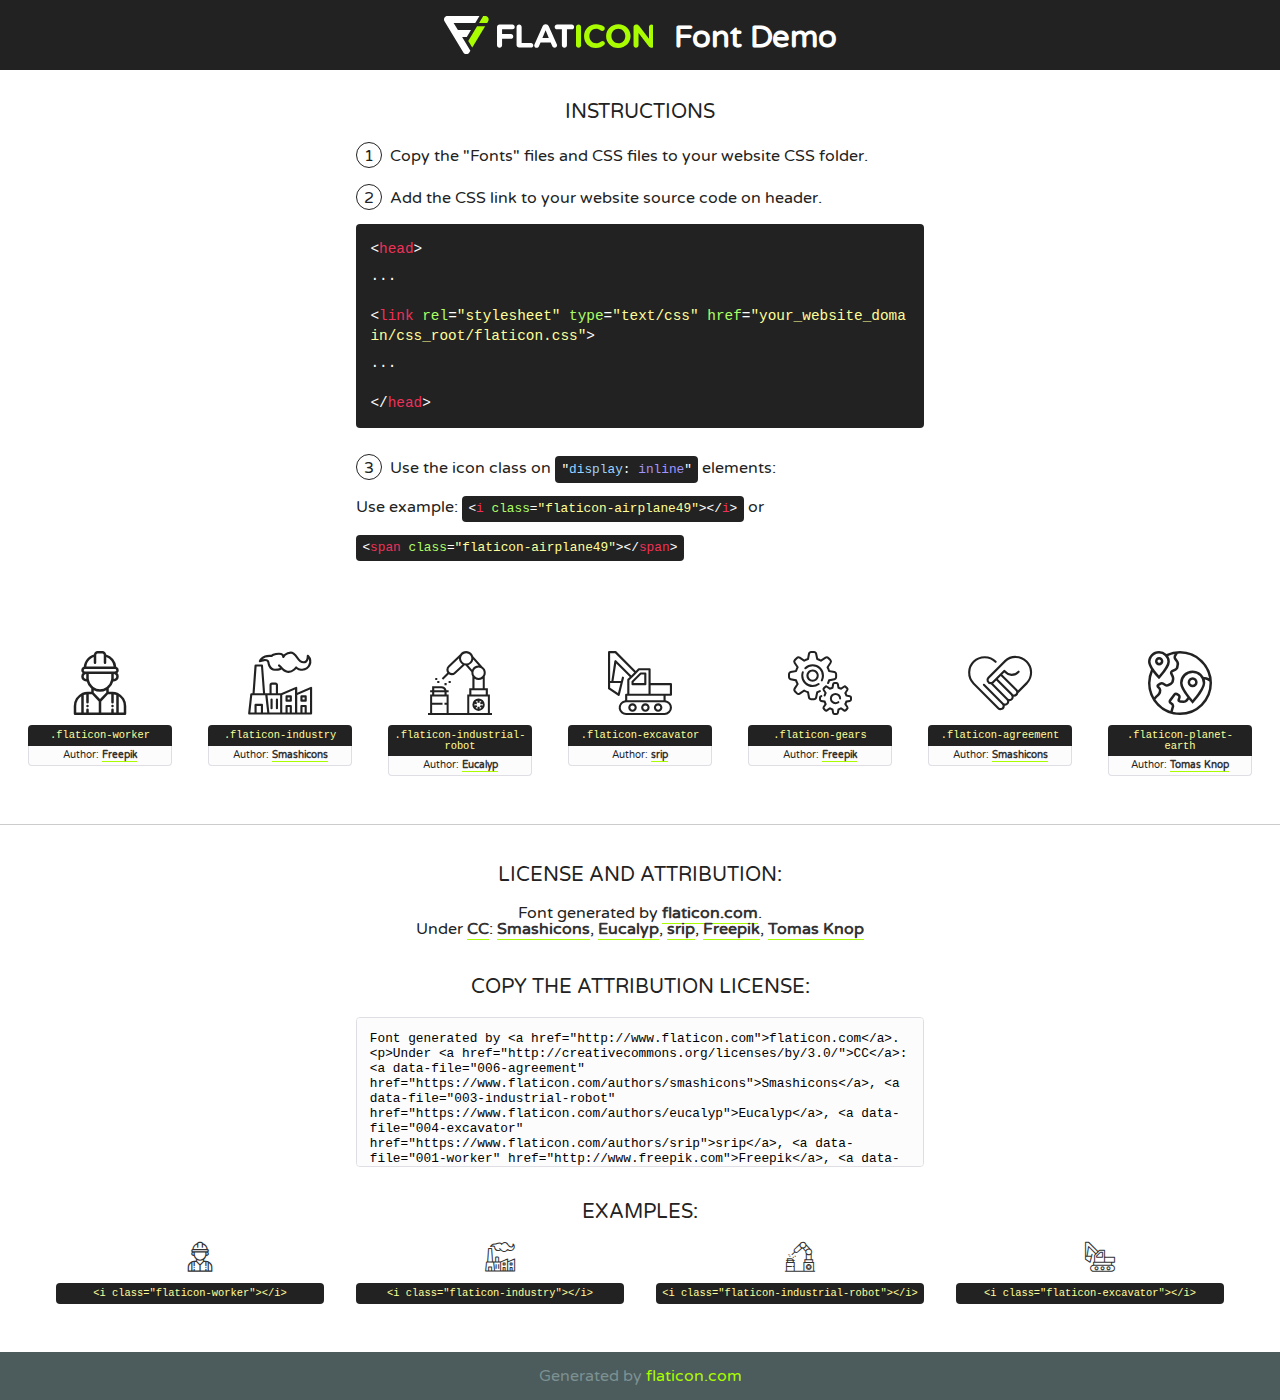
<file: fonts/flaticon/font/flaticon.html>
<!DOCTYPE html>
<!--
  Flaticon icon font: Flaticon
  Creation date: 24/09/2018 04:43
-->
<html>
<!DOCTYPE html>
<html>

<head>
    <title>Flaticon WebFont</title>
    <link href="http://fonts.googleapis.com/css?family=Varela+Round" rel="stylesheet" type="text/css" />
    <link rel="stylesheet" type="text/css" href="flaticon.css">
    <meta charset="UTF-8">
    <style>
    html, body, div, span, applet, object, iframe,
    h1, h2, h3, h4, h5, h6, p, blockquote, pre,
    a, abbr, acronym, address, big, cite, code,
    del, dfn, em, img, ins, kbd, q, s, samp,
    small, strike, strong, sub, sup, tt, var,
    b, u, i, center,
    dl, dt, dd, ol, ul, li,
    fieldset, form, label, legend,
    table, caption, tbody, tfoot, thead, tr, th, td,
    article, aside, canvas, details, embed, 
    figure, figcaption, footer, header, hgroup, 
    menu, nav, output, ruby, section, summary,
    time, mark, audio, video {
        margin: 0;
        padding: 0;
        border: 0;
        font-size: 100%;
        font: inherit;
        vertical-align: baseline;
    }
    /* HTML5 display-role reset for older browsers */
    article, aside, details, figcaption, figure, 
    footer, header, hgroup, menu, nav, section {
        display: block;
    }
    body {
        line-height: 1;
    }
    ol, ul {
        list-style: none;
    }
    blockquote, q {
        quotes: none;
    }
    blockquote:before, blockquote:after,
    q:before, q:after {
        content: '';
        content: none;
    }
    table {
        border-collapse: collapse;
        border-spacing: 0;
    }
    body {
        font-family: 'Varela Round', Helvetica, Arial, sans-serif;
        font-size: 16px;
        color: #222;
    }
    a {
        color: #333;
        border-bottom: 1px solid #a9fd00;
        font-weight: bold;
        text-decoration: none;
    }
    * {
        -moz-box-sizing: border-box;
        -webkit-box-sizing: border-box;
        box-sizing: border-box;
        margin: 0;
        padding: 0;
    }
    [class^="flaticon-"]:before, [class*=" flaticon-"]:before, [class^="flaticon-"]:after, [class*=" flaticon-"]:after {
        font-family: Flaticon;
        font-size: 30px;
        font-style: normal;
        margin-left: 20px;
        color: #333;
    }
    .wrapper {
        max-width: 600px;
        margin: auto;
        padding: 0 1em;
    }
    .title {
        font-size: 1.25em;
        text-align: center;
        margin-bottom: 1em;
        text-transform: uppercase;
    }
    header {
        text-align: center;
        background-color: #222;
        color: #fff;
        padding: 1em;
    }
    header .logo {
        width: 210px;
        height: 38px;
        display: inline-block;
        vertical-align: middle;
        margin-right: 1em;
        border: none;
    }
    header strong {
        font-size: 1.95em;
        font-weight: bold;
        vertical-align: middle;
        margin-top: 5px;
        display: inline-block;
    }
    .demo {
        margin: 2em auto;
        line-height: 1.25em;
    }
    .demo ul li {
        margin-bottom: 1em;
    }
    .demo ul li .num {
        color: #222;
        border-radius: 20px;
        display: inline-block;
        width: 26px;
        padding: 3px;
        height: 26px;
        text-align: center;
        margin-right: 0.5em;
        border: 1px solid #222;
    }
    .demo ul li code {
        background-color: #222;
        border-radius: 4px;
        padding: 0.25em 0.5em;
        display: inline-block;
        color: #fff;
        font-family: Consolas,Monaco,Lucida Console,Liberation Mono,DejaVu Sans Mono,Bitstream Vera Sans Mono,Courier New, monospace;
        font-weight: lighter;
        margin-top: 1em;
        font-size: 0.8em;
        word-break: break-all;
    }
    .demo ul li code.big {
        padding: 1em;
        font-size: 0.9em;
    }
    .demo ul li code .red {
        color: #EF3159;
    }
    .demo ul li code .green {
        color: #ACFF65;
    }
    .demo ul li code .yellow {
        color: #FFFF99;
    }
    .demo ul li code .blue {
        color: #99D3FF;
    }
    .demo ul li code .purple {
        color: #A295FF;
    }
    .demo ul li code .dots {
        margin-top: 0.5em;
        display: block;
    }
    #glyphs {
        border-bottom: 1px solid #ccc;
        padding: 2em 0;
        text-align: center;
    }
    .glyph {
        display: inline-block;
        width: 9em;
        margin: 1em;
        text-align: center;
        vertical-align: top;
        background: #FFF;
    }
    .glyph .glyph-icon {
        padding: 10px;
        display: block;
        font-family:"Flaticon";
        font-size: 64px;
        line-height: 1;
    }
    .glyph .glyph-icon:before {
        font-size: 64px;
        color: #222;
        margin-left: 0;
    }
    .class-name {
        font-size: 0.65em;
        background-color: #222;
        color: #fff;
        border-radius: 4px 4px 0 0;
        padding: 0.5em;
        color: #FFFF99;
        font-family: Consolas,Monaco,Lucida Console,Liberation Mono,DejaVu Sans Mono,Bitstream Vera Sans Mono,Courier New, monospace;
    }
    .author-name {
        font-size: 0.6em;
        background-color: #fcfcfd;
        border: 1px solid #DEDEE4;
        border-top: 0;
        border-radius: 0 0 4px 4px;
        padding: 0.5em;
    }
    .class-name:last-child {
        font-size: 10px;
        color:#888;
    }
    .class-name:last-child a {
        font-size: 10px;
        color:#555;
    }
    .class-name:last-child a:hover {
        color:#a9fd00;
    }
    .glyph > input {
        display: block;
        width: 100px;
        margin: 5px auto;
        text-align: center;
        font-size: 12px;
        cursor: text;
    }
    .glyph > input.icon-input {
        font-family:"Flaticon";
        font-size: 16px;
        margin-bottom: 10px;
    }
    .attribution .title {
        margin-top: 2em;
    }
    .attribution textarea {
        background-color: #fcfcfd;
        padding: 1em;
        border: none;
        box-shadow: none;
        border: 1px solid #DEDEE4;
        border-radius: 4px;
        resize: none;
        width: 100%;
        height: 150px;
        font-size: 0.8em;
        font-family: Consolas,Monaco,Lucida Console,Liberation Mono,DejaVu Sans Mono,Bitstream Vera Sans Mono,Courier New, monospace;
        -webkit-appearance: none;
    }
    .iconsuse {
        margin: 2em auto;
        text-align: center;
        max-width: 1200px;
    }
    .iconsuse:after {
        content: '';
        display: table;
        clear: both;
    }
    .iconsuse .image {
        float: left;
        width: 25%;
        padding: 0 1em;
    }
    .iconsuse .image p {
        margin-bottom: 1em;
    }
    .iconsuse .image span {
        display: block;
        font-size: 0.65em;
        background-color: #222;
        color: #fff;
        border-radius: 4px;
        padding: 0.5em;
        color: #FFFF99;
        margin-top: 1em;
        font-family: Consolas,Monaco,Lucida Console,Liberation Mono,DejaVu Sans Mono,Bitstream Vera Sans Mono,Courier New, monospace;
    }
    #footer {
        text-align: center;
        background-color: #4C5B5C;
        color: #7c9192;
        padding: 1em;
    }
    #footer a {
        border: none;
        color: #a9fd00;
        font-weight: normal;
    }
    @media (max-width: 960px) {
        .iconsuse .image {
            width: 50%;
        }
    }
    @media (max-width: 560px) {
        .iconsuse .image {
            width: 100%;
        }
    }
    </style>
</head>

<body class="characters-off">

    <header>
        <a href="http://www.flaticon.com" target="_blank" class="logo">
            <svg version="1.1" xmlns="http://www.w3.org/2000/svg" xmlns:xlink="http://www.w3.org/1999/xlink" xmlns:a="http://ns.adobe.com/AdobeSVGViewerExtensions/3.0/" viewBox="0 0 560.875 102.036" enable-background="new 0 0 560.875 102.036" xml:space="preserve">
                <defs>
                </defs>
                <g>
                    <g class="letters">
                        <path fill="#ffffff" d="M141.596,29.675c0-3.777,2.985-6.767,6.764-6.767h34.438c3.426,0,6.15,2.728,6.15,6.15
                        c0,3.43-2.724,6.149-6.15,6.149h-27.674v13.091h23.719c3.429,0,6.151,2.724,6.151,6.15c0,3.43-2.723,6.149-6.151,6.149h-23.719
                        v17.574c0,3.773-2.986,6.761-6.764,6.761c-3.779,0-6.764-2.989-6.764-6.761V29.675z"></path>
                        <path fill="#ffffff" d="M193.844,29.149c0-3.781,2.985-6.767,6.764-6.767c3.776,0,6.763,2.985,6.763,6.767v42.957h25.039
                        c3.426,0,6.149,2.726,6.149,6.153c0,3.425-2.723,6.15-6.149,6.15h-31.802c-3.779,0-6.764-2.986-6.764-6.768V29.149z"></path>
                        <path fill="#ffffff" d="M241.891,75.71l21.438-48.407c1.492-3.341,4.215-5.357,7.906-5.357h0.792
                        c3.686,0,6.323,2.017,7.815,5.357l21.439,48.407c0.436,0.967,0.701,1.845,0.701,2.723c0,3.602-2.809,6.501-6.414,6.501
                        c-3.161,0-5.269-1.845-6.499-4.655l-4.132-9.661h-27.059l-4.301,10.102c-1.144,2.631-3.426,4.214-6.237,4.214
                        c-3.517,0-6.24-2.81-6.24-6.325C241.1,77.64,241.451,76.677,241.891,75.71z M279.932,58.666l-8.521-20.297l-8.526,20.297H279.932
                        z"></path>
                        <path fill="#ffffff" d="M314.864,35.387H301.86c-3.429,0-6.239-2.813-6.239-6.238c0-3.429,2.811-6.24,6.239-6.24h39.533
                        c3.426,0,6.237,2.811,6.237,6.24c0,3.425-2.811,6.238-6.237,6.238h-13.001v42.785c0,3.773-2.99,6.761-6.764,6.761
                        c-3.779,0-6.764-2.989-6.764-6.761V35.387z"></path>
                        <path fill="#A9FD00" d="M352.615,29.149c0-3.781,2.985-6.767,6.767-6.767c3.774,0,6.761,2.985,6.761,6.767v49.024
                        c0,3.773-2.987,6.761-6.761,6.761c-3.781,0-6.767-2.989-6.767-6.761V29.149z"></path>
                        <path fill="#A9FD00" d="M374.132,53.836v-0.179c0-17.481,13.178-31.801,32.065-31.801c9.22,0,15.459,2.458,20.557,6.238
                        c1.402,1.054,2.637,2.985,2.637,5.357c0,3.692-2.985,6.59-6.681,6.59c-1.845,0-3.071-0.702-4.044-1.319
                        c-3.776-2.813-7.729-4.393-12.562-4.393c-10.364,0-17.831,8.611-17.831,19.154v0.173c0,10.542,7.291,19.329,17.831,19.329
                        c5.715,0,9.492-1.756,13.359-4.834c1.049-0.874,2.458-1.491,4.039-1.491c3.429,0,6.325,2.813,6.325,6.236
                        c0,2.106-1.056,3.78-2.282,4.834c-5.539,4.834-12.036,7.733-21.878,7.733C387.572,85.464,374.132,71.493,374.132,53.836z"></path>
                        <path fill="#A9FD00" d="M433.009,53.836v-0.179c0-17.481,13.79-31.801,32.766-31.801c18.981,0,32.592,14.143,32.592,31.628v0.173
                        c0,17.483-13.785,31.807-32.769,31.807C446.625,85.464,433.009,71.32,433.009,53.836z M484.224,53.836v-0.179
                        c0-10.539-7.725-19.326-18.626-19.326c-10.893,0-18.449,8.611-18.449,19.154v0.173c0,10.542,7.73,19.329,18.626,19.329
                        C476.676,72.986,484.224,64.378,484.224,53.836z"></path>
                        <path fill="#A9FD00" d="M506.233,29.321c0-3.774,2.99-6.763,6.767-6.763h1.401c3.252,0,5.183,1.583,7.029,3.953l26.093,34.265
                        V29.059c0-3.692,2.99-6.677,6.681-6.677c3.683,0,6.671,2.985,6.671,6.677v48.934c0,3.78-2.987,6.765-6.764,6.765h-0.436
                        c-3.257,0-5.188-1.581-7.034-3.953l-27.056-35.492v32.944c0,3.687-2.985,6.676-6.678,6.676c-3.683,0-6.673-2.989-6.673-6.676
                        V29.321z"></path>
                    </g>
                    <g class="insignia">
                        <path fill="#ffffff" d="M48.372,56.137h12.517l11.156-18.537H37.186L25.688,18.539h57.825L94.668,0H9.271
                        C5.925,0,2.842,1.801,1.198,4.716c-1.644,2.907-1.593,6.482,0.134,9.343l50.38,83.501c1.678,2.781,4.689,4.476,7.938,4.476
                        c3.246,0,6.257-1.695,7.935-4.476l2.898-4.804L48.372,56.137z"></path>
                        <g class="i">
                            <path fill="#A9FD00" d="M93.575,18.539h0.031v0.004l21.652,0.004l2.705-4.488c1.727-2.861,1.778-6.436,0.133-9.343
                            C116.454,1.801,113.371,0,110.026,0h-5.294L93.575,18.539z"></path>
                            <polygon fill="#A9FD00" points="88.291,27.356 64.725,66.486 75.519,84.404 109.942,27.356"></polygon>
                        </g>
                    </g>
                </g>
            </svg>
        </a>
        <strong>Font Demo</strong>
    </header>


    <section class="demo wrapper">

        <p class="title">Instructions</p>

        <ul>
            <li>
                <span class="num">1</span>Copy the "Fonts" files and CSS files to your website CSS folder.
            </li>
            <li>
                <span class="num">2</span>Add the CSS link to your website source code on header.
                <code class="big">
                    &lt;<span class="red">head</span>&gt;
                    <br/><span class="dots">...</span>
                    <br/>&lt;<span class="red">link</span> <span class="green">rel</span>=<span class="yellow">"stylesheet"</span> <span class="green">type</span>=<span class="yellow">"text/css"</span> <span class="green">href</span>=<span class="yellow">"your_website_domain/css_root/flaticon.css"</span>&gt;
                    <br/><span class="dots">...</span>
                    <br/>&lt;/<span class="red">head</span>&gt;
                </code>
            </li>

            <li>
                <p>
                    <span class="num">3</span>Use the icon class on <code>"<span class="blue">display</span>:<span class="purple"> inline</span>"</code> elements:
                    <br />
                    Use example: <code>&lt;<span class="red">i</span> <span class="green">class</span>=<span class="yellow">&quot;flaticon-airplane49&quot;</span>&gt;&lt;/<span class="red">i</span>&gt;</code> or <code>&lt;<span class="red">span</span> <span class="green">class</span>=<span class="yellow">&quot;flaticon-airplane49&quot;</span>&gt;&lt;/<span class="red">span</span>&gt;</code>
            </li>
        </ul>

    </section>




   <section id="glyphs">          
    
      
        <div class="glyph"><div class="glyph-icon flaticon-worker"></div>
            <div class="class-name">.flaticon-worker</div>
            <div class="author-name">Author: <a data-file="001-worker" href="http://www.freepik.com">Freepik</a> </div> 
        </div>        
        
        <div class="glyph"><div class="glyph-icon flaticon-industry"></div>
            <div class="class-name">.flaticon-industry</div>
            <div class="author-name">Author: <a data-file="002-industry" href="https://www.flaticon.com/authors/smashicons">Smashicons</a> </div> 
        </div>        
        
        <div class="glyph"><div class="glyph-icon flaticon-industrial-robot"></div>
            <div class="class-name">.flaticon-industrial-robot</div>
            <div class="author-name">Author: <a data-file="003-industrial-robot" href="https://www.flaticon.com/authors/eucalyp">Eucalyp</a> </div> 
        </div>        
        
        <div class="glyph"><div class="glyph-icon flaticon-excavator"></div>
            <div class="class-name">.flaticon-excavator</div>
            <div class="author-name">Author: <a data-file="004-excavator" href="https://www.flaticon.com/authors/srip">srip</a> </div> 
        </div>        
        
        <div class="glyph"><div class="glyph-icon flaticon-gears"></div>
            <div class="class-name">.flaticon-gears</div>
            <div class="author-name">Author: <a data-file="005-gears" href="http://www.freepik.com">Freepik</a> </div> 
        </div>        
        
        <div class="glyph"><div class="glyph-icon flaticon-agreement"></div>
            <div class="class-name">.flaticon-agreement</div>
            <div class="author-name">Author: <a data-file="006-agreement" href="https://www.flaticon.com/authors/smashicons">Smashicons</a> </div> 
        </div>        
        
        <div class="glyph"><div class="glyph-icon flaticon-planet-earth"></div>
            <div class="class-name">.flaticon-planet-earth</div>
            <div class="author-name">Author: <a data-file="007-planet-earth" href="https://www.flaticon.com/authors/tomas-knop">Tomas Knop</a> </div> 
        </div>        
        

    </section>



    <section class="attribution wrapper"   style="text-align:center;">

      <div class="title">License and attribution:</div><div class="attrDiv">Font generated by <a href="http://www.flaticon.com">flaticon.com</a>. <div><p>Under <a href="http://creativecommons.org/licenses/by/3.0/">CC</a>: <a data-file="006-agreement" href="https://www.flaticon.com/authors/smashicons">Smashicons</a>, <a data-file="003-industrial-robot" href="https://www.flaticon.com/authors/eucalyp">Eucalyp</a>, <a data-file="004-excavator" href="https://www.flaticon.com/authors/srip">srip</a>, <a data-file="001-worker" href="http://www.freepik.com">Freepik</a>, <a data-file="007-planet-earth" href="https://www.flaticon.com/authors/tomas-knop">Tomas Knop</a></p>  </div>
      </div>
      <div class="title">Copy the Attribution License:</div>

    <textarea onclick="this.focus();this.select();">Font generated by &lt;a href=&quot;http://www.flaticon.com&quot;&gt;flaticon.com&lt;/a&gt;. <p>Under <a href="http://creativecommons.org/licenses/by/3.0/">CC</a>: <a data-file="006-agreement" href="https://www.flaticon.com/authors/smashicons">Smashicons</a>, <a data-file="003-industrial-robot" href="https://www.flaticon.com/authors/eucalyp">Eucalyp</a>, <a data-file="004-excavator" href="https://www.flaticon.com/authors/srip">srip</a>, <a data-file="001-worker" href="http://www.freepik.com">Freepik</a>, <a data-file="007-planet-earth" href="https://www.flaticon.com/authors/tomas-knop">Tomas Knop</a></p>  
     </textarea>

    </section>

    <section class="iconsuse">

          <div class="title">Examples:</div>            
             
            <div class="image">
                <p>
                    <i class="glyph-icon flaticon-worker"></i> 
                    <span>&lt;i class=&quot;flaticon-worker&quot;&gt;&lt;/i&gt;</span>
                </p>
            </div>
            
            <div class="image">
                <p>
                    <i class="glyph-icon flaticon-industry"></i> 
                    <span>&lt;i class=&quot;flaticon-industry&quot;&gt;&lt;/i&gt;</span>
                </p>
            </div>
            
            <div class="image">
                <p>
                    <i class="glyph-icon flaticon-industrial-robot"></i> 
                    <span>&lt;i class=&quot;flaticon-industrial-robot&quot;&gt;&lt;/i&gt;</span>
                </p>
            </div>
            
            <div class="image">
                <p>
                    <i class="glyph-icon flaticon-excavator"></i> 
                    <span>&lt;i class=&quot;flaticon-excavator&quot;&gt;&lt;/i&gt;</span>
                </p>
            </div>
                       
        </div>
                            
    </section>

<div id="footer">
    <div>Generated by <a href="http://www.flaticon.com">flaticon.com</a>
    </div>
</div>



</body>
</html>
</file>
<file: fonts/icomoon/style.css>
@font-face {
  font-family: 'icomoon';
  src:  url('fonts/icomoon.eot?10si43');
  src:  url('fonts/icomoon.eot?10si43#iefix') format('embedded-opentype'),
    url('fonts/icomoon.ttf?10si43') format('truetype'),
    url('fonts/icomoon.woff?10si43') format('woff'),
    url('fonts/icomoon.svg?10si43#icomoon') format('svg');
  font-weight: normal;
  font-style: normal;
}

[class^="icon-"], [class*=" icon-"] {
  /* use !important to prevent issues with browser extensions that change fonts */
  font-family: 'icomoon' !important;
  speak: none;
  font-style: normal;
  font-weight: normal;
  font-variant: normal;
  text-transform: none;
  line-height: 1;

  /* Better Font Rendering =========== */
  -webkit-font-smoothing: antialiased;
  -moz-osx-font-smoothing: grayscale;
}

.icon-asterisk:before {
  content: "\f069";
}
.icon-plus:before {
  content: "\f067";
}
.icon-question:before {
  content: "\f128";
}
.icon-minus:before {
  content: "\f068";
}
.icon-glass:before {
  content: "\f000";
}
.icon-music:before {
  content: "\f001";
}
.icon-search:before {
  content: "\f002";
}
.icon-envelope-o:before {
  content: "\f003";
}
.icon-heart:before {
  content: "\f004";
}
.icon-star:before {
  content: "\f005";
}
.icon-star-o:before {
  content: "\f006";
}
.icon-user:before {
  content: "\f007";
}
.icon-film:before {
  content: "\f008";
}
.icon-th-large:before {
  content: "\f009";
}
.icon-th:before {
  content: "\f00a";
}
.icon-th-list:before {
  content: "\f00b";
}
.icon-check:before {
  content: "\f00c";
}
.icon-close:before {
  content: "\f00d";
}
.icon-remove:before {
  content: "\f00d";
}
.icon-times:before {
  content: "\f00d";
}
.icon-search-plus:before {
  content: "\f00e";
}
.icon-search-minus:before {
  content: "\f010";
}
.icon-power-off:before {
  content: "\f011";
}
.icon-signal:before {
  content: "\f012";
}
.icon-cog:before {
  content: "\f013";
}
.icon-gear:before {
  content: "\f013";
}
.icon-trash-o:before {
  content: "\f014";
}
.icon-home:before {
  content: "\f015";
}
.icon-file-o:before {
  content: "\f016";
}
.icon-clock-o:before {
  content: "\f017";
}
.icon-road:before {
  content: "\f018";
}
.icon-download:before {
  content: "\f019";
}
.icon-arrow-circle-o-down:before {
  content: "\f01a";
}
.icon-arrow-circle-o-up:before {
  content: "\f01b";
}
.icon-inbox:before {
  content: "\f01c";
}
.icon-play-circle-o:before {
  content: "\f01d";
}
.icon-repeat:before {
  content: "\f01e";
}
.icon-rotate-right:before {
  content: "\f01e";
}
.icon-refresh:before {
  content: "\f021";
}
.icon-list-alt:before {
  content: "\f022";
}
.icon-lock:before {
  content: "\f023";
}
.icon-flag:before {
  content: "\f024";
}
.icon-headphones:before {
  content: "\f025";
}
.icon-volume-off:before {
  content: "\f026";
}
.icon-volume-down:before {
  content: "\f027";
}
.icon-volume-up:before {
  content: "\f028";
}
.icon-qrcode:before {
  content: "\f029";
}
.icon-barcode:before {
  content: "\f02a";
}
.icon-tag:before {
  content: "\f02b";
}
.icon-tags:before {
  content: "\f02c";
}
.icon-book:before {
  content: "\f02d";
}
.icon-bookmark:before {
  content: "\f02e";
}
.icon-print:before {
  content: "\f02f";
}
.icon-camera:before {
  content: "\f030";
}
.icon-font:before {
  content: "\f031";
}
.icon-bold:before {
  content: "\f032";
}
.icon-italic:before {
  content: "\f033";
}
.icon-text-height:before {
  content: "\f034";
}
.icon-text-width:before {
  content: "\f035";
}
.icon-align-left:before {
  content: "\f036";
}
.icon-align-center:before {
  content: "\f037";
}
.icon-align-right:before {
  content: "\f038";
}
.icon-align-justify:before {
  content: "\f039";
}
.icon-list:before {
  content: "\f03a";
}
.icon-dedent:before {
  content: "\f03b";
}
.icon-outdent:before {
  content: "\f03b";
}
.icon-indent:before {
  content: "\f03c";
}
.icon-video-camera:before {
  content: "\f03d";
}
.icon-image:before {
  content: "\f03e";
}
.icon-photo:before {
  content: "\f03e";
}
.icon-picture-o:before {
  content: "\f03e";
}
.icon-pencil:before {
  content: "\f040";
}
.icon-map-marker:before {
  content: "\f041";
}
.icon-adjust:before {
  content: "\f042";
}
.icon-tint:before {
  content: "\f043";
}
.icon-edit:before {
  content: "\f044";
}
.icon-pencil-square-o:before {
  content: "\f044";
}
.icon-share-square-o:before {
  content: "\f045";
}
.icon-check-square-o:before {
  content: "\f046";
}
.icon-arrows:before {
  content: "\f047";
}
.icon-step-backward:before {
  content: "\f048";
}
.icon-fast-backward:before {
  content: "\f049";
}
.icon-backward:before {
  content: "\f04a";
}
.icon-play:before {
  content: "\f04b";
}
.icon-pause:before {
  content: "\f04c";
}
.icon-stop:before {
  content: "\f04d";
}
.icon-forward:before {
  content: "\f04e";
}
.icon-fast-forward:before {
  content: "\f050";
}
.icon-step-forward:before {
  content: "\f051";
}
.icon-eject:before {
  content: "\f052";
}
.icon-chevron-left:before {
  content: "\f053";
}
.icon-chevron-right:before {
  content: "\f054";
}
.icon-plus-circle:before {
  content: "\f055";
}
.icon-minus-circle:before {
  content: "\f056";
}
.icon-times-circle:before {
  content: "\f057";
}
.icon-check-circle:before {
  content: "\f058";
}
.icon-question-circle:before {
  content: "\f059";
}
.icon-info-circle:before {
  content: "\f05a";
}
.icon-crosshairs:before {
  content: "\f05b";
}
.icon-times-circle-o:before {
  content: "\f05c";
}
.icon-check-circle-o:before {
  content: "\f05d";
}
.icon-ban:before {
  content: "\f05e";
}
.icon-arrow-left:before {
  content: "\f060";
}
.icon-arrow-right:before {
  content: "\f061";
}
.icon-arrow-up:before {
  content: "\f062";
}
.icon-arrow-down:before {
  content: "\f063";
}
.icon-mail-forward:before {
  content: "\f064";
}
.icon-share:before {
  content: "\f064";
}
.icon-expand:before {
  content: "\f065";
}
.icon-compress:before {
  content: "\f066";
}
.icon-exclamation-circle:before {
  content: "\f06a";
}
.icon-gift:before {
  content: "\f06b";
}
.icon-leaf:before {
  content: "\f06c";
}
.icon-fire:before {
  content: "\f06d";
}
.icon-eye:before {
  content: "\f06e";
}
.icon-eye-slash:before {
  content: "\f070";
}
.icon-exclamation-triangle:before {
  content: "\f071";
}
.icon-warning:before {
  content: "\f071";
}
.icon-plane:before {
  content: "\f072";
}
.icon-calendar:before {
  content: "\f073";
}
.icon-random:before {
  content: "\f074";
}
.icon-comment:before {
  content: "\f075";
}
.icon-magnet:before {
  content: "\f076";
}
.icon-chevron-up:before {
  content: "\f077";
}
.icon-chevron-down:before {
  content: "\f078";
}
.icon-retweet:before {
  content: "\f079";
}
.icon-shopping-cart:before {
  content: "\f07a";
}
.icon-folder:before {
  content: "\f07b";
}
.icon-folder-open:before {
  content: "\f07c";
}
.icon-arrows-v:before {
  content: "\f07d";
}
.icon-arrows-h:before {
  content: "\f07e";
}
.icon-bar-chart:before {
  content: "\f080";
}
.icon-bar-chart-o:before {
  content: "\f080";
}
.icon-twitter-square:before {
  content: "\f081";
}
.icon-facebook-square:before {
  content: "\f082";
}
.icon-camera-retro:before {
  content: "\f083";
}
.icon-key:before {
  content: "\f084";
}
.icon-cogs:before {
  content: "\f085";
}
.icon-gears:before {
  content: "\f085";
}
.icon-comments:before {
  content: "\f086";
}
.icon-thumbs-o-up:before {
  content: "\f087";
}
.icon-thumbs-o-down:before {
  content: "\f088";
}
.icon-star-half:before {
  content: "\f089";
}
.icon-heart-o:before {
  content: "\f08a";
}
.icon-sign-out:before {
  content: "\f08b";
}
.icon-linkedin-square:before {
  content: "\f08c";
}
.icon-thumb-tack:before {
  content: "\f08d";
}
.icon-external-link:before {
  content: "\f08e";
}
.icon-sign-in:before {
  content: "\f090";
}
.icon-trophy:before {
  content: "\f091";
}
.icon-github-square:before {
  content: "\f092";
}
.icon-upload:before {
  content: "\f093";
}
.icon-lemon-o:before {
  content: "\f094";
}
.icon-phone:before {
  content: "\f095";
}
.icon-square-o:before {
  content: "\f096";
}
.icon-bookmark-o:before {
  content: "\f097";
}
.icon-phone-square:before {
  content: "\f098";
}
.icon-twitter:before {
  content: "\f099";
}
.icon-facebook:before {
  content: "\f09a";
}
.icon-facebook-f:before {
  content: "\f09a";
}
.icon-github:before {
  content: "\f09b";
}
.icon-unlock:before {
  content: "\f09c";
}
.icon-credit-card:before {
  content: "\f09d";
}
.icon-feed:before {
  content: "\f09e";
}
.icon-rss:before {
  content: "\f09e";
}
.icon-hdd-o:before {
  content: "\f0a0";
}
.icon-bullhorn:before {
  content: "\f0a1";
}
.icon-bell-o:before {
  content: "\f0a2";
}
.icon-certificate:before {
  content: "\f0a3";
}
.icon-hand-o-right:before {
  content: "\f0a4";
}
.icon-hand-o-left:before {
  content: "\f0a5";
}
.icon-hand-o-up:before {
  content: "\f0a6";
}
.icon-hand-o-down:before {
  content: "\f0a7";
}
.icon-arrow-circle-left:before {
  content: "\f0a8";
}
.icon-arrow-circle-right:before {
  content: "\f0a9";
}
.icon-arrow-circle-up:before {
  content: "\f0aa";
}
.icon-arrow-circle-down:before {
  content: "\f0ab";
}
.icon-globe:before {
  content: "\f0ac";
}
.icon-wrench:before {
  content: "\f0ad";
}
.icon-tasks:before {
  content: "\f0ae";
}
.icon-filter:before {
  content: "\f0b0";
}
.icon-briefcase:before {
  content: "\f0b1";
}
.icon-arrows-alt:before {
  content: "\f0b2";
}
.icon-group:before {
  content: "\f0c0";
}
.icon-users:before {
  content: "\f0c0";
}
.icon-chain:before {
  content: "\f0c1";
}
.icon-link:before {
  content: "\f0c1";
}
.icon-cloud:before {
  content: "\f0c2";
}
.icon-flask:before {
  content: "\f0c3";
}
.icon-cut:before {
  content: "\f0c4";
}
.icon-scissors:before {
  content: "\f0c4";
}
.icon-copy:before {
  content: "\f0c5";
}
.icon-files-o:before {
  content: "\f0c5";
}
.icon-paperclip:before {
  content: "\f0c6";
}
.icon-floppy-o:before {
  content: "\f0c7";
}
.icon-save:before {
  content: "\f0c7";
}
.icon-square:before {
  content: "\f0c8";
}
.icon-bars:before {
  content: "\f0c9";
}
.icon-navicon:before {
  content: "\f0c9";
}
.icon-reorder:before {
  content: "\f0c9";
}
.icon-list-ul:before {
  content: "\f0ca";
}
.icon-list-ol:before {
  content: "\f0cb";
}
.icon-strikethrough:before {
  content: "\f0cc";
}
.icon-underline:before {
  content: "\f0cd";
}
.icon-table:before {
  content: "\f0ce";
}
.icon-magic:before {
  content: "\f0d0";
}
.icon-truck:before {
  content: "\f0d1";
}
.icon-pinterest:before {
  content: "\f0d2";
}
.icon-pinterest-square:before {
  content: "\f0d3";
}
.icon-google-plus-square:before {
  content: "\f0d4";
}
.icon-google-plus:before {
  content: "\f0d5";
}
.icon-money:before {
  content: "\f0d6";
}
.icon-caret-down:before {
  content: "\f0d7";
}
.icon-caret-up:before {
  content: "\f0d8";
}
.icon-caret-left:before {
  content: "\f0d9";
}
.icon-caret-right:before {
  content: "\f0da";
}
.icon-columns:before {
  content: "\f0db";
}
.icon-sort:before {
  content: "\f0dc";
}
.icon-unsorted:before {
  content: "\f0dc";
}
.icon-sort-desc:before {
  content: "\f0dd";
}
.icon-sort-down:before {
  content: "\f0dd";
}
.icon-sort-asc:before {
  content: "\f0de";
}
.icon-sort-up:before {
  content: "\f0de";
}
.icon-envelope:before {
  content: "\f0e0";
}
.icon-linkedin:before {
  content: "\f0e1";
}
.icon-rotate-left:before {
  content: "\f0e2";
}
.icon-undo:before {
  content: "\f0e2";
}
.icon-gavel:before {
  content: "\f0e3";
}
.icon-legal:before {
  content: "\f0e3";
}
.icon-dashboard:before {
  content: "\f0e4";
}
.icon-tachometer:before {
  content: "\f0e4";
}
.icon-comment-o:before {
  content: "\f0e5";
}
.icon-comments-o:before {
  content: "\f0e6";
}
.icon-bolt:before {
  content: "\f0e7";
}
.icon-flash:before {
  content: "\f0e7";
}
.icon-sitemap:before {
  content: "\f0e8";
}
.icon-umbrella:before {
  content: "\f0e9";
}
.icon-clipboard:before {
  content: "\f0ea";
}
.icon-paste:before {
  content: "\f0ea";
}
.icon-lightbulb-o:before {
  content: "\f0eb";
}
.icon-exchange:before {
  content: "\f0ec";
}
.icon-cloud-download:before {
  content: "\f0ed";
}
.icon-cloud-upload:before {
  content: "\f0ee";
}
.icon-user-md:before {
  content: "\f0f0";
}
.icon-stethoscope:before {
  content: "\f0f1";
}
.icon-suitcase:before {
  content: "\f0f2";
}
.icon-bell:before {
  content: "\f0f3";
}
.icon-coffee:before {
  content: "\f0f4";
}
.icon-cutlery:before {
  content: "\f0f5";
}
.icon-file-text-o:before {
  content: "\f0f6";
}
.icon-building-o:before {
  content: "\f0f7";
}
.icon-hospital-o:before {
  content: "\f0f8";
}
.icon-ambulance:before {
  content: "\f0f9";
}
.icon-medkit:before {
  content: "\f0fa";
}
.icon-fighter-jet:before {
  content: "\f0fb";
}
.icon-beer:before {
  content: "\f0fc";
}
.icon-h-square:before {
  content: "\f0fd";
}
.icon-plus-square:before {
  content: "\f0fe";
}
.icon-angle-double-left:before {
  content: "\f100";
}
.icon-angle-double-right:before {
  content: "\f101";
}
.icon-angle-double-up:before {
  content: "\f102";
}
.icon-angle-double-down:before {
  content: "\f103";
}
.icon-angle-left:before {
  content: "\f104";
}
.icon-angle-right:before {
  content: "\f105";
}
.icon-angle-up:before {
  content: "\f106";
}
.icon-angle-down:before {
  content: "\f107";
}
.icon-desktop:before {
  content: "\f108";
}
.icon-laptop:before {
  content: "\f109";
}
.icon-tablet:before {
  content: "\f10a";
}
.icon-mobile:before {
  content: "\f10b";
}
.icon-mobile-phone:before {
  content: "\f10b";
}
.icon-circle-o:before {
  content: "\f10c";
}
.icon-quote-left:before {
  content: "\f10d";
}
.icon-quote-right:before {
  content: "\f10e";
}
.icon-spinner:before {
  content: "\f110";
}
.icon-circle:before {
  content: "\f111";
}
.icon-mail-reply:before {
  content: "\f112";
}
.icon-reply:before {
  content: "\f112";
}
.icon-github-alt:before {
  content: "\f113";
}
.icon-folder-o:before {
  content: "\f114";
}
.icon-folder-open-o:before {
  content: "\f115";
}
.icon-smile-o:before {
  content: "\f118";
}
.icon-frown-o:before {
  content: "\f119";
}
.icon-meh-o:before {
  content: "\f11a";
}
.icon-gamepad:before {
  content: "\f11b";
}
.icon-keyboard-o:before {
  content: "\f11c";
}
.icon-flag-o:before {
  content: "\f11d";
}
.icon-flag-checkered:before {
  content: "\f11e";
}
.icon-terminal:before {
  content: "\f120";
}
.icon-code:before {
  content: "\f121";
}
.icon-mail-reply-all:before {
  content: "\f122";
}
.icon-reply-all:before {
  content: "\f122";
}
.icon-star-half-empty:before {
  content: "\f123";
}
.icon-star-half-full:before {
  content: "\f123";
}
.icon-star-half-o:before {
  content: "\f123";
}
.icon-location-arrow:before {
  content: "\f124";
}
.icon-crop:before {
  content: "\f125";
}
.icon-code-fork:before {
  content: "\f126";
}
.icon-chain-broken:before {
  content: "\f127";
}
.icon-unlink:before {
  content: "\f127";
}
.icon-info:before {
  content: "\f129";
}
.icon-exclamation:before {
  content: "\f12a";
}
.icon-superscript:before {
  content: "\f12b";
}
.icon-subscript:before {
  content: "\f12c";
}
.icon-eraser:before {
  content: "\f12d";
}
.icon-puzzle-piece:before {
  content: "\f12e";
}
.icon-microphone:before {
  content: "\f130";
}
.icon-microphone-slash:before {
  content: "\f131";
}
.icon-shield:before {
  content: "\f132";
}
.icon-calendar-o:before {
  content: "\f133";
}
.icon-fire-extinguisher:before {
  content: "\f134";
}
.icon-rocket:before {
  content: "\f135";
}
.icon-maxcdn:before {
  content: "\f136";
}
.icon-chevron-circle-left:before {
  content: "\f137";
}
.icon-chevron-circle-right:before {
  content: "\f138";
}
.icon-chevron-circle-up:before {
  content: "\f139";
}
.icon-chevron-circle-down:before {
  content: "\f13a";
}
.icon-html5:before {
  content: "\f13b";
}
.icon-css3:before {
  content: "\f13c";
}
.icon-anchor:before {
  content: "\f13d";
}
.icon-unlock-alt:before {
  content: "\f13e";
}
.icon-bullseye:before {
  content: "\f140";
}
.icon-ellipsis-h:before {
  content: "\f141";
}
.icon-ellipsis-v:before {
  content: "\f142";
}
.icon-rss-square:before {
  content: "\f143";
}
.icon-play-circle:before {
  content: "\f144";
}
.icon-ticket:before {
  content: "\f145";
}
.icon-minus-square:before {
  content: "\f146";
}
.icon-minus-square-o:before {
  content: "\f147";
}
.icon-level-up:before {
  content: "\f148";
}
.icon-level-down:before {
  content: "\f149";
}
.icon-check-square:before {
  content: "\f14a";
}
.icon-pencil-square:before {
  content: "\f14b";
}
.icon-external-link-square:before {
  content: "\f14c";
}
.icon-share-square:before {
  content: "\f14d";
}
.icon-compass:before {
  content: "\f14e";
}
.icon-caret-square-o-down:before {
  content: "\f150";
}
.icon-toggle-down:before {
  content: "\f150";
}
.icon-caret-square-o-up:before {
  content: "\f151";
}
.icon-toggle-up:before {
  content: "\f151";
}
.icon-caret-square-o-right:before {
  content: "\f152";
}
.icon-toggle-right:before {
  content: "\f152";
}
.icon-eur:before {
  content: "\f153";
}
.icon-euro:before {
  content: "\f153";
}
.icon-gbp:before {
  content: "\f154";
}
.icon-dollar:before {
  content: "\f155";
}
.icon-usd:before {
  content: "\f155";
}
.icon-inr:before {
  content: "\f156";
}
.icon-rupee:before {
  content: "\f156";
}
.icon-cny:before {
  content: "\f157";
}
.icon-jpy:before {
  content: "\f157";
}
.icon-rmb:before {
  content: "\f157";
}
.icon-yen:before {
  content: "\f157";
}
.icon-rouble:before {
  content: "\f158";
}
.icon-rub:before {
  content: "\f158";
}
.icon-ruble:before {
  content: "\f158";
}
.icon-krw:before {
  content: "\f159";
}
.icon-won:before {
  content: "\f159";
}
.icon-bitcoin:before {
  content: "\f15a";
}
.icon-btc:before {
  content: "\f15a";
}
.icon-file:before {
  content: "\f15b";
}
.icon-file-text:before {
  content: "\f15c";
}
.icon-sort-alpha-asc:before {
  content: "\f15d";
}
.icon-sort-alpha-desc:before {
  content: "\f15e";
}
.icon-sort-amount-asc:before {
  content: "\f160";
}
.icon-sort-amount-desc:before {
  content: "\f161";
}
.icon-sort-numeric-asc:before {
  content: "\f162";
}
.icon-sort-numeric-desc:before {
  content: "\f163";
}
.icon-thumbs-up:before {
  content: "\f164";
}
.icon-thumbs-down:before {
  content: "\f165";
}
.icon-youtube-square:before {
  content: "\f166";
}
.icon-youtube:before {
  content: "\f167";
}
.icon-xing:before {
  content: "\f168";
}
.icon-xing-square:before {
  content: "\f169";
}
.icon-youtube-play:before {
  content: "\f16a";
}
.icon-dropbox:before {
  content: "\f16b";
}
.icon-stack-overflow:before {
  content: "\f16c";
}
.icon-instagram:before {
  content: "\f16d";
}
.icon-flickr:before {
  content: "\f16e";
}
.icon-adn:before {
  content: "\f170";
}
.icon-bitbucket:before {
  content: "\f171";
}
.icon-bitbucket-square:before {
  content: "\f172";
}
.icon-tumblr:before {
  content: "\f173";
}
.icon-tumblr-square:before {
  content: "\f174";
}
.icon-long-arrow-down:before {
  content: "\f175";
}
.icon-long-arrow-up:before {
  content: "\f176";
}
.icon-long-arrow-left:before {
  content: "\f177";
}
.icon-long-arrow-right:before {
  content: "\f178";
}
.icon-apple:before {
  content: "\f179";
}
.icon-windows:before {
  content: "\f17a";
}
.icon-android:before {
  content: "\f17b";
}
.icon-linux:before {
  content: "\f17c";
}
.icon-dribbble:before {
  content: "\f17d";
}
.icon-skype:before {
  content: "\f17e";
}
.icon-foursquare:before {
  content: "\f180";
}
.icon-trello:before {
  content: "\f181";
}
.icon-female:before {
  content: "\f182";
}
.icon-male:before {
  content: "\f183";
}
.icon-gittip:before {
  content: "\f184";
}
.icon-gratipay:before {
  content: "\f184";
}
.icon-sun-o:before {
  content: "\f185";
}
.icon-moon-o:before {
  content: "\f186";
}
.icon-archive:before {
  content: "\f187";
}
.icon-bug:before {
  content: "\f188";
}
.icon-vk:before {
  content: "\f189";
}
.icon-weibo:before {
  content: "\f18a";
}
.icon-renren:before {
  content: "\f18b";
}
.icon-pagelines:before {
  content: "\f18c";
}
.icon-stack-exchange:before {
  content: "\f18d";
}
.icon-arrow-circle-o-right:before {
  content: "\f18e";
}
.icon-arrow-circle-o-left:before {
  content: "\f190";
}
.icon-caret-square-o-left:before {
  content: "\f191";
}
.icon-toggle-left:before {
  content: "\f191";
}
.icon-dot-circle-o:before {
  content: "\f192";
}
.icon-wheelchair:before {
  content: "\f193";
}
.icon-vimeo-square:before {
  content: "\f194";
}
.icon-try:before {
  content: "\f195";
}
.icon-turkish-lira:before {
  content: "\f195";
}
.icon-plus-square-o:before {
  content: "\f196";
}
.icon-space-shuttle:before {
  content: "\f197";
}
.icon-slack:before {
  content: "\f198";
}
.icon-envelope-square:before {
  content: "\f199";
}
.icon-wordpress:before {
  content: "\f19a";
}
.icon-openid:before {
  content: "\f19b";
}
.icon-bank:before {
  content: "\f19c";
}
.icon-institution:before {
  content: "\f19c";
}
.icon-university:before {
  content: "\f19c";
}
.icon-graduation-cap:before {
  content: "\f19d";
}
.icon-mortar-board:before {
  content: "\f19d";
}
.icon-yahoo:before {
  content: "\f19e";
}
.icon-google:before {
  content: "\f1a0";
}
.icon-reddit:before {
  content: "\f1a1";
}
.icon-reddit-square:before {
  content: "\f1a2";
}
.icon-stumbleupon-circle:before {
  content: "\f1a3";
}
.icon-stumbleupon:before {
  content: "\f1a4";
}
.icon-delicious:before {
  content: "\f1a5";
}
.icon-digg:before {
  content: "\f1a6";
}
.icon-pied-piper-pp:before {
  content: "\f1a7";
}
.icon-pied-piper-alt:before {
  content: "\f1a8";
}
.icon-drupal:before {
  content: "\f1a9";
}
.icon-joomla:before {
  content: "\f1aa";
}
.icon-language:before {
  content: "\f1ab";
}
.icon-fax:before {
  content: "\f1ac";
}
.icon-building:before {
  content: "\f1ad";
}
.icon-child:before {
  content: "\f1ae";
}
.icon-paw:before {
  content: "\f1b0";
}
.icon-spoon:before {
  content: "\f1b1";
}
.icon-cube:before {
  content: "\f1b2";
}
.icon-cubes:before {
  content: "\f1b3";
}
.icon-behance:before {
  content: "\f1b4";
}
.icon-behance-square:before {
  content: "\f1b5";
}
.icon-steam:before {
  content: "\f1b6";
}
.icon-steam-square:before {
  content: "\f1b7";
}
.icon-recycle:before {
  content: "\f1b8";
}
.icon-automobile:before {
  content: "\f1b9";
}
.icon-car:before {
  content: "\f1b9";
}
.icon-cab:before {
  content: "\f1ba";
}
.icon-taxi:before {
  content: "\f1ba";
}
.icon-tree:before {
  content: "\f1bb";
}
.icon-spotify:before {
  content: "\f1bc";
}
.icon-deviantart:before {
  content: "\f1bd";
}
.icon-soundcloud:before {
  content: "\f1be";
}
.icon-database:before {
  content: "\f1c0";
}
.icon-file-pdf-o:before {
  content: "\f1c1";
}
.icon-file-word-o:before {
  content: "\f1c2";
}
.icon-file-excel-o:before {
  content: "\f1c3";
}
.icon-file-powerpoint-o:before {
  content: "\f1c4";
}
.icon-file-image-o:before {
  content: "\f1c5";
}
.icon-file-photo-o:before {
  content: "\f1c5";
}
.icon-file-picture-o:before {
  content: "\f1c5";
}
.icon-file-archive-o:before {
  content: "\f1c6";
}
.icon-file-zip-o:before {
  content: "\f1c6";
}
.icon-file-audio-o:before {
  content: "\f1c7";
}
.icon-file-sound-o:before {
  content: "\f1c7";
}
.icon-file-movie-o:before {
  content: "\f1c8";
}
.icon-file-video-o:before {
  content: "\f1c8";
}
.icon-file-code-o:before {
  content: "\f1c9";
}
.icon-vine:before {
  content: "\f1ca";
}
.icon-codepen:before {
  content: "\f1cb";
}
.icon-jsfiddle:before {
  content: "\f1cc";
}
.icon-life-bouy:before {
  content: "\f1cd";
}
.icon-life-buoy:before {
  content: "\f1cd";
}
.icon-life-ring:before {
  content: "\f1cd";
}
.icon-life-saver:before {
  content: "\f1cd";
}
.icon-support:before {
  content: "\f1cd";
}
.icon-circle-o-notch:before {
  content: "\f1ce";
}
.icon-ra:before {
  content: "\f1d0";
}
.icon-rebel:before {
  content: "\f1d0";
}
.icon-resistance:before {
  content: "\f1d0";
}
.icon-empire:before {
  content: "\f1d1";
}
.icon-ge:before {
  content: "\f1d1";
}
.icon-git-square:before {
  content: "\f1d2";
}
.icon-git:before {
  content: "\f1d3";
}
.icon-hacker-news:before {
  content: "\f1d4";
}
.icon-y-combinator-square:before {
  content: "\f1d4";
}
.icon-yc-square:before {
  content: "\f1d4";
}
.icon-tencent-weibo:before {
  content: "\f1d5";
}
.icon-qq:before {
  content: "\f1d6";
}
.icon-wechat:before {
  content: "\f1d7";
}
.icon-weixin:before {
  content: "\f1d7";
}
.icon-paper-plane:before {
  content: "\f1d8";
}
.icon-send:before {
  content: "\f1d8";
}
.icon-paper-plane-o:before {
  content: "\f1d9";
}
.icon-send-o:before {
  content: "\f1d9";
}
.icon-history:before {
  content: "\f1da";
}
.icon-circle-thin:before {
  content: "\f1db";
}
.icon-header:before {
  content: "\f1dc";
}
.icon-paragraph:before {
  content: "\f1dd";
}
.icon-sliders:before {
  content: "\f1de";
}
.icon-share-alt:before {
  content: "\f1e0";
}
.icon-share-alt-square:before {
  content: "\f1e1";
}
.icon-bomb:before {
  content: "\f1e2";
}
.icon-futbol-o:before {
  content: "\f1e3";
}
.icon-soccer-ball-o:before {
  content: "\f1e3";
}
.icon-tty:before {
  content: "\f1e4";
}
.icon-binoculars:before {
  content: "\f1e5";
}
.icon-plug:before {
  content: "\f1e6";
}
.icon-slideshare:before {
  content: "\f1e7";
}
.icon-twitch:before {
  content: "\f1e8";
}
.icon-yelp:before {
  content: "\f1e9";
}
.icon-newspaper-o:before {
  content: "\f1ea";
}
.icon-wifi:before {
  content: "\f1eb";
}
.icon-calculator:before {
  content: "\f1ec";
}
.icon-paypal:before {
  content: "\f1ed";
}
.icon-google-wallet:before {
  content: "\f1ee";
}
.icon-cc-visa:before {
  content: "\f1f0";
}
.icon-cc-mastercard:before {
  content: "\f1f1";
}
.icon-cc-discover:before {
  content: "\f1f2";
}
.icon-cc-amex:before {
  content: "\f1f3";
}
.icon-cc-paypal:before {
  content: "\f1f4";
}
.icon-cc-stripe:before {
  content: "\f1f5";
}
.icon-bell-slash:before {
  content: "\f1f6";
}
.icon-bell-slash-o:before {
  content: "\f1f7";
}
.icon-trash:before {
  content: "\f1f8";
}
.icon-copyright:before {
  content: "\f1f9";
}
.icon-at:before {
  content: "\f1fa";
}
.icon-eyedropper:before {
  content: "\f1fb";
}
.icon-paint-brush:before {
  content: "\f1fc";
}
.icon-birthday-cake:before {
  content: "\f1fd";
}
.icon-area-chart:before {
  content: "\f1fe";
}
.icon-pie-chart:before {
  content: "\f200";
}
.icon-line-chart:before {
  content: "\f201";
}
.icon-lastfm:before {
  content: "\f202";
}
.icon-lastfm-square:before {
  content: "\f203";
}
.icon-toggle-off:before {
  content: "\f204";
}
.icon-toggle-on:before {
  content: "\f205";
}
.icon-bicycle:before {
  content: "\f206";
}
.icon-bus:before {
  content: "\f207";
}
.icon-ioxhost:before {
  content: "\f208";
}
.icon-angellist:before {
  content: "\f209";
}
.icon-cc:before {
  content: "\f20a";
}
.icon-ils:before {
  content: "\f20b";
}
.icon-shekel:before {
  content: "\f20b";
}
.icon-sheqel:before {
  content: "\f20b";
}
.icon-meanpath:before {
  content: "\f20c";
}
.icon-buysellads:before {
  content: "\f20d";
}
.icon-connectdevelop:before {
  content: "\f20e";
}
.icon-dashcube:before {
  content: "\f210";
}
.icon-forumbee:before {
  content: "\f211";
}
.icon-leanpub:before {
  content: "\f212";
}
.icon-sellsy:before {
  content: "\f213";
}
.icon-shirtsinbulk:before {
  content: "\f214";
}
.icon-simplybuilt:before {
  content: "\f215";
}
.icon-skyatlas:before {
  content: "\f216";
}
.icon-cart-plus:before {
  content: "\f217";
}
.icon-cart-arrow-down:before {
  content: "\f218";
}
.icon-diamond:before {
  content: "\f219";
}
.icon-ship:before {
  content: "\f21a";
}
.icon-user-secret:before {
  content: "\f21b";
}
.icon-motorcycle:before {
  content: "\f21c";
}
.icon-street-view:before {
  content: "\f21d";
}
.icon-heartbeat:before {
  content: "\f21e";
}
.icon-venus:before {
  content: "\f221";
}
.icon-mars:before {
  content: "\f222";
}
.icon-mercury:before {
  content: "\f223";
}
.icon-intersex:before {
  content: "\f224";
}
.icon-transgender:before {
  content: "\f224";
}
.icon-transgender-alt:before {
  content: "\f225";
}
.icon-venus-double:before {
  content: "\f226";
}
.icon-mars-double:before {
  content: "\f227";
}
.icon-venus-mars:before {
  content: "\f228";
}
.icon-mars-stroke:before {
  content: "\f229";
}
.icon-mars-stroke-v:before {
  content: "\f22a";
}
.icon-mars-stroke-h:before {
  content: "\f22b";
}
.icon-neuter:before {
  content: "\f22c";
}
.icon-genderless:before {
  content: "\f22d";
}
.icon-facebook-official:before {
  content: "\f230";
}
.icon-pinterest-p:before {
  content: "\f231";
}
.icon-whatsapp:before {
  content: "\f232";
}
.icon-server:before {
  content: "\f233";
}
.icon-user-plus:before {
  content: "\f234";
}
.icon-user-times:before {
  content: "\f235";
}
.icon-bed:before {
  content: "\f236";
}
.icon-hotel:before {
  content: "\f236";
}
.icon-viacoin:before {
  content: "\f237";
}
.icon-train:before {
  content: "\f238";
}
.icon-subway:before {
  content: "\f239";
}
.icon-medium:before {
  content: "\f23a";
}
.icon-y-combinator:before {
  content: "\f23b";
}
.icon-yc:before {
  content: "\f23b";
}
.icon-optin-monster:before {
  content: "\f23c";
}
.icon-opencart:before {
  content: "\f23d";
}
.icon-expeditedssl:before {
  content: "\f23e";
}
.icon-battery:before {
  content: "\f240";
}
.icon-battery-4:before {
  content: "\f240";
}
.icon-battery-full:before {
  content: "\f240";
}
.icon-battery-3:before {
  content: "\f241";
}
.icon-battery-three-quarters:before {
  content: "\f241";
}
.icon-battery-2:before {
  content: "\f242";
}
.icon-battery-half:before {
  content: "\f242";
}
.icon-battery-1:before {
  content: "\f243";
}
.icon-battery-quarter:before {
  content: "\f243";
}
.icon-battery-0:before {
  content: "\f244";
}
.icon-battery-empty:before {
  content: "\f244";
}
.icon-mouse-pointer:before {
  content: "\f245";
}
.icon-i-cursor:before {
  content: "\f246";
}
.icon-object-group:before {
  content: "\f247";
}
.icon-object-ungroup:before {
  content: "\f248";
}
.icon-sticky-note:before {
  content: "\f249";
}
.icon-sticky-note-o:before {
  content: "\f24a";
}
.icon-cc-jcb:before {
  content: "\f24b";
}
.icon-cc-diners-club:before {
  content: "\f24c";
}
.icon-clone:before {
  content: "\f24d";
}
.icon-balance-scale:before {
  content: "\f24e";
}
.icon-hourglass-o:before {
  content: "\f250";
}
.icon-hourglass-1:before {
  content: "\f251";
}
.icon-hourglass-start:before {
  content: "\f251";
}
.icon-hourglass-2:before {
  content: "\f252";
}
.icon-hourglass-half:before {
  content: "\f252";
}
.icon-hourglass-3:before {
  content: "\f253";
}
.icon-hourglass-end:before {
  content: "\f253";
}
.icon-hourglass:before {
  content: "\f254";
}
.icon-hand-grab-o:before {
  content: "\f255";
}
.icon-hand-rock-o:before {
  content: "\f255";
}
.icon-hand-paper-o:before {
  content: "\f256";
}
.icon-hand-stop-o:before {
  content: "\f256";
}
.icon-hand-scissors-o:before {
  content: "\f257";
}
.icon-hand-lizard-o:before {
  content: "\f258";
}
.icon-hand-spock-o:before {
  content: "\f259";
}
.icon-hand-pointer-o:before {
  content: "\f25a";
}
.icon-hand-peace-o:before {
  content: "\f25b";
}
.icon-trademark:before {
  content: "\f25c";
}
.icon-registered:before {
  content: "\f25d";
}
.icon-creative-commons:before {
  content: "\f25e";
}
.icon-gg:before {
  content: "\f260";
}
.icon-gg-circle:before {
  content: "\f261";
}
.icon-tripadvisor:before {
  content: "\f262";
}
.icon-odnoklassniki:before {
  content: "\f263";
}
.icon-odnoklassniki-square:before {
  content: "\f264";
}
.icon-get-pocket:before {
  content: "\f265";
}
.icon-wikipedia-w:before {
  content: "\f266";
}
.icon-safari:before {
  content: "\f267";
}
.icon-chrome:before {
  content: "\f268";
}
.icon-firefox:before {
  content: "\f269";
}
.icon-opera:before {
  content: "\f26a";
}
.icon-internet-explorer:before {
  content: "\f26b";
}
.icon-television:before {
  content: "\f26c";
}
.icon-tv:before {
  content: "\f26c";
}
.icon-contao:before {
  content: "\f26d";
}
.icon-500px:before {
  content: "\f26e";
}
.icon-amazon:before {
  content: "\f270";
}
.icon-calendar-plus-o:before {
  content: "\f271";
}
.icon-calendar-minus-o:before {
  content: "\f272";
}
.icon-calendar-times-o:before {
  content: "\f273";
}
.icon-calendar-check-o:before {
  content: "\f274";
}
.icon-industry:before {
  content: "\f275";
}
.icon-map-pin:before {
  content: "\f276";
}
.icon-map-signs:before {
  content: "\f277";
}
.icon-map-o:before {
  content: "\f278";
}
.icon-map:before {
  content: "\f279";
}
.icon-commenting:before {
  content: "\f27a";
}
.icon-commenting-o:before {
  content: "\f27b";
}
.icon-houzz:before {
  content: "\f27c";
}
.icon-vimeo:before {
  content: "\f27d";
}
.icon-black-tie:before {
  content: "\f27e";
}
.icon-fonticons:before {
  content: "\f280";
}
.icon-reddit-alien:before {
  content: "\f281";
}
.icon-edge:before {
  content: "\f282";
}
.icon-credit-card-alt:before {
  content: "\f283";
}
.icon-codiepie:before {
  content: "\f284";
}
.icon-modx:before {
  content: "\f285";
}
.icon-fort-awesome:before {
  content: "\f286";
}
.icon-usb:before {
  content: "\f287";
}
.icon-product-hunt:before {
  content: "\f288";
}
.icon-mixcloud:before {
  content: "\f289";
}
.icon-scribd:before {
  content: "\f28a";
}
.icon-pause-circle:before {
  content: "\f28b";
}
.icon-pause-circle-o:before {
  content: "\f28c";
}
.icon-stop-circle:before {
  content: "\f28d";
}
.icon-stop-circle-o:before {
  content: "\f28e";
}
.icon-shopping-bag:before {
  content: "\f290";
}
.icon-shopping-basket:before {
  content: "\f291";
}
.icon-hashtag:before {
  content: "\f292";
}
.icon-bluetooth:before {
  content: "\f293";
}
.icon-bluetooth-b:before {
  content: "\f294";
}
.icon-percent:before {
  content: "\f295";
}
.icon-gitlab:before {
  content: "\f296";
}
.icon-wpbeginner:before {
  content: "\f297";
}
.icon-wpforms:before {
  content: "\f298";
}
.icon-envira:before {
  content: "\f299";
}
.icon-universal-access:before {
  content: "\f29a";
}
.icon-wheelchair-alt:before {
  content: "\f29b";
}
.icon-question-circle-o:before {
  content: "\f29c";
}
.icon-blind:before {
  content: "\f29d";
}
.icon-audio-description:before {
  content: "\f29e";
}
.icon-volume-control-phone:before {
  content: "\f2a0";
}
.icon-braille:before {
  content: "\f2a1";
}
.icon-assistive-listening-systems:before {
  content: "\f2a2";
}
.icon-american-sign-language-interpreting:before {
  content: "\f2a3";
}
.icon-asl-interpreting:before {
  content: "\f2a3";
}
.icon-deaf:before {
  content: "\f2a4";
}
.icon-deafness:before {
  content: "\f2a4";
}
.icon-hard-of-hearing:before {
  content: "\f2a4";
}
.icon-glide:before {
  content: "\f2a5";
}
.icon-glide-g:before {
  content: "\f2a6";
}
.icon-sign-language:before {
  content: "\f2a7";
}
.icon-signing:before {
  content: "\f2a7";
}
.icon-low-vision:before {
  content: "\f2a8";
}
.icon-viadeo:before {
  content: "\f2a9";
}
.icon-viadeo-square:before {
  content: "\f2aa";
}
.icon-snapchat:before {
  content: "\f2ab";
}
.icon-snapchat-ghost:before {
  content: "\f2ac";
}
.icon-snapchat-square:before {
  content: "\f2ad";
}
.icon-pied-piper:before {
  content: "\f2ae";
}
.icon-first-order:before {
  content: "\f2b0";
}
.icon-yoast:before {
  content: "\f2b1";
}
.icon-themeisle:before {
  content: "\f2b2";
}
.icon-google-plus-circle:before {
  content: "\f2b3";
}
.icon-google-plus-official:before {
  content: "\f2b3";
}
.icon-fa:before {
  content: "\f2b4";
}
.icon-font-awesome:before {
  content: "\f2b4";
}
.icon-handshake-o:before {
  content: "\f2b5";
}
.icon-envelope-open:before {
  content: "\f2b6";
}
.icon-envelope-open-o:before {
  content: "\f2b7";
}
.icon-linode:before {
  content: "\f2b8";
}
.icon-address-book:before {
  content: "\f2b9";
}
.icon-address-book-o:before {
  content: "\f2ba";
}
.icon-address-card:before {
  content: "\f2bb";
}
.icon-vcard:before {
  content: "\f2bb";
}
.icon-address-card-o:before {
  content: "\f2bc";
}
.icon-vcard-o:before {
  content: "\f2bc";
}
.icon-user-circle:before {
  content: "\f2bd";
}
.icon-user-circle-o:before {
  content: "\f2be";
}
.icon-user-o:before {
  content: "\f2c0";
}
.icon-id-badge:before {
  content: "\f2c1";
}
.icon-drivers-license:before {
  content: "\f2c2";
}
.icon-id-card:before {
  content: "\f2c2";
}
.icon-drivers-license-o:before {
  content: "\f2c3";
}
.icon-id-card-o:before {
  content: "\f2c3";
}
.icon-quora:before {
  content: "\f2c4";
}
.icon-free-code-camp:before {
  content: "\f2c5";
}
.icon-telegram:before {
  content: "\f2c6";
}
.icon-thermometer:before {
  content: "\f2c7";
}
.icon-thermometer-4:before {
  content: "\f2c7";
}
.icon-thermometer-full:before {
  content: "\f2c7";
}
.icon-thermometer-3:before {
  content: "\f2c8";
}
.icon-thermometer-three-quarters:before {
  content: "\f2c8";
}
.icon-thermometer-2:before {
  content: "\f2c9";
}
.icon-thermometer-half:before {
  content: "\f2c9";
}
.icon-thermometer-1:before {
  content: "\f2ca";
}
.icon-thermometer-quarter:before {
  content: "\f2ca";
}
.icon-thermometer-0:before {
  content: "\f2cb";
}
.icon-thermometer-empty:before {
  content: "\f2cb";
}
.icon-shower:before {
  content: "\f2cc";
}
.icon-bath:before {
  content: "\f2cd";
}
.icon-bathtub:before {
  content: "\f2cd";
}
.icon-s15:before {
  content: "\f2cd";
}
.icon-podcast:before {
  content: "\f2ce";
}
.icon-window-maximize:before {
  content: "\f2d0";
}
.icon-window-minimize:before {
  content: "\f2d1";
}
.icon-window-restore:before {
  content: "\f2d2";
}
.icon-times-rectangle:before {
  content: "\f2d3";
}
.icon-window-close:before {
  content: "\f2d3";
}
.icon-times-rectangle-o:before {
  content: "\f2d4";
}
.icon-window-close-o:before {
  content: "\f2d4";
}
.icon-bandcamp:before {
  content: "\f2d5";
}
.icon-grav:before {
  content: "\f2d6";
}
.icon-etsy:before {
  content: "\f2d7";
}
.icon-imdb:before {
  content: "\f2d8";
}
.icon-ravelry:before {
  content: "\f2d9";
}
.icon-eercast:before {
  content: "\f2da";
}
.icon-microchip:before {
  content: "\f2db";
}
.icon-snowflake-o:before {
  content: "\f2dc";
}
.icon-superpowers:before {
  content: "\f2dd";
}
.icon-wpexplorer:before {
  content: "\f2de";
}
.icon-meetup:before {
  content: "\f2e0";
}
.icon-3d_rotation:before {
  content: "\e84d";
}
.icon-ac_unit:before {
  content: "\eb3b";
}
.icon-alarm:before {
  content: "\e855";
}
.icon-access_alarms:before {
  content: "\e191";
}
.icon-schedule:before {
  content: "\e8b5";
}
.icon-accessibility:before {
  content: "\e84e";
}
.icon-accessible:before {
  content: "\e914";
}
.icon-account_balance:before {
  content: "\e84f";
}
.icon-account_balance_wallet:before {
  content: "\e850";
}
.icon-account_box:before {
  content: "\e851";
}
.icon-account_circle:before {
  content: "\e853";
}
.icon-adb:before {
  content: "\e60e";
}
.icon-add:before {
  content: "\e145";
}
.icon-add_a_photo:before {
  content: "\e439";
}
.icon-alarm_add:before {
  content: "\e856";
}
.icon-add_alert:before {
  content: "\e003";
}
.icon-add_box:before {
  content: "\e146";
}
.icon-add_circle:before {
  content: "\e147";
}
.icon-control_point:before {
  content: "\e3ba";
}
.icon-add_location:before {
  content: "\e567";
}
.icon-add_shopping_cart:before {
  content: "\e854";
}
.icon-queue:before {
  content: "\e03c";
}
.icon-add_to_queue:before {
  content: "\e05c";
}
.icon-adjust2:before {
  content: "\e39e";
}
.icon-airline_seat_flat:before {
  content: "\e630";
}
.icon-airline_seat_flat_angled:before {
  content: "\e631";
}
.icon-airline_seat_individual_suite:before {
  content: "\e632";
}
.icon-airline_seat_legroom_extra:before {
  content: "\e633";
}
.icon-airline_seat_legroom_normal:before {
  content: "\e634";
}
.icon-airline_seat_legroom_reduced:before {
  content: "\e635";
}
.icon-airline_seat_recline_extra:before {
  content: "\e636";
}
.icon-airline_seat_recline_normal:before {
  content: "\e637";
}
.icon-flight:before {
  content: "\e539";
}
.icon-airplanemode_inactive:before {
  content: "\e194";
}
.icon-airplay:before {
  content: "\e055";
}
.icon-airport_shuttle:before {
  content: "\eb3c";
}
.icon-alarm_off:before {
  content: "\e857";
}
.icon-alarm_on:before {
  content: "\e858";
}
.icon-album:before {
  content: "\e019";
}
.icon-all_inclusive:before {
  content: "\eb3d";
}
.icon-all_out:before {
  content: "\e90b";
}
.icon-android2:before {
  content: "\e859";
}
.icon-announcement:before {
  content: "\e85a";
}
.icon-apps:before {
  content: "\e5c3";
}
.icon-archive2:before {
  content: "\e149";
}
.icon-arrow_back:before {
  content: "\e5c4";
}
.icon-arrow_downward:before {
  content: "\e5db";
}
.icon-arrow_drop_down:before {
  content: "\e5c5";
}
.icon-arrow_drop_down_circle:before {
  content: "\e5c6";
}
.icon-arrow_drop_up:before {
  content: "\e5c7";
}
.icon-arrow_forward:before {
  content: "\e5c8";
}
.icon-arrow_upward:before {
  content: "\e5d8";
}
.icon-art_track:before {
  content: "\e060";
}
.icon-aspect_ratio:before {
  content: "\e85b";
}
.icon-poll:before {
  content: "\e801";
}
.icon-assignment:before {
  content: "\e85d";
}
.icon-assignment_ind:before {
  content: "\e85e";
}
.icon-assignment_late:before {
  content: "\e85f";
}
.icon-assignment_return:before {
  content: "\e860";
}
.icon-assignment_returned:before {
  content: "\e861";
}
.icon-assignment_turned_in:before {
  content: "\e862";
}
.icon-assistant:before {
  content: "\e39f";
}
.icon-flag2:before {
  content: "\e153";
}
.icon-attach_file:before {
  content: "\e226";
}
.icon-attach_money:before {
  content: "\e227";
}
.icon-attachment:before {
  content: "\e2bc";
}
.icon-audiotrack:before {
  content: "\e3a1";
}
.icon-autorenew:before {
  content: "\e863";
}
.icon-av_timer:before {
  content: "\e01b";
}
.icon-backspace:before {
  content: "\e14a";
}
.icon-cloud_upload:before {
  content: "\e2c3";
}
.icon-battery_alert:before {
  content: "\e19c";
}
.icon-battery_charging_full:before {
  content: "\e1a3";
}
.icon-battery_std:before {
  content: "\e1a5";
}
.icon-battery_unknown:before {
  content: "\e1a6";
}
.icon-beach_access:before {
  content: "\eb3e";
}
.icon-beenhere:before {
  content: "\e52d";
}
.icon-block:before {
  content: "\e14b";
}
.icon-bluetooth2:before {
  content: "\e1a7";
}
.icon-bluetooth_searching:before {
  content: "\e1aa";
}
.icon-bluetooth_connected:before {
  content: "\e1a8";
}
.icon-bluetooth_disabled:before {
  content: "\e1a9";
}
.icon-blur_circular:before {
  content: "\e3a2";
}
.icon-blur_linear:before {
  content: "\e3a3";
}
.icon-blur_off:before {
  content: "\e3a4";
}
.icon-blur_on:before {
  content: "\e3a5";
}
.icon-class:before {
  content: "\e86e";
}
.icon-turned_in:before {
  content: "\e8e6";
}
.icon-turned_in_not:before {
  content: "\e8e7";
}
.icon-border_all:before {
  content: "\e228";
}
.icon-border_bottom:before {
  content: "\e229";
}
.icon-border_clear:before {
  content: "\e22a";
}
.icon-border_color:before {
  content: "\e22b";
}
.icon-border_horizontal:before {
  content: "\e22c";
}
.icon-border_inner:before {
  content: "\e22d";
}
.icon-border_left:before {
  content: "\e22e";
}
.icon-border_outer:before {
  content: "\e22f";
}
.icon-border_right:before {
  content: "\e230";
}
.icon-border_style:before {
  content: "\e231";
}
.icon-border_top:before {
  content: "\e232";
}
.icon-border_vertical:before {
  content: "\e233";
}
.icon-branding_watermark:before {
  content: "\e06b";
}
.icon-brightness_1:before {
  content: "\e3a6";
}
.icon-brightness_2:before {
  content: "\e3a7";
}
.icon-brightness_3:before {
  content: "\e3a8";
}
.icon-brightness_4:before {
  content: "\e3a9";
}
.icon-brightness_low:before {
  content: "\e1ad";
}
.icon-brightness_medium:before {
  content: "\e1ae";
}
.icon-brightness_high:before {
  content: "\e1ac";
}
.icon-brightness_auto:before {
  content: "\e1ab";
}
.icon-broken_image:before {
  content: "\e3ad";
}
.icon-brush:before {
  content: "\e3ae";
}
.icon-bubble_chart:before {
  content: "\e6dd";
}
.icon-bug_report:before {
  content: "\e868";
}
.icon-build:before {
  content: "\e869";
}
.icon-burst_mode:before {
  content: "\e43c";
}
.icon-domain:before {
  content: "\e7ee";
}
.icon-business_center:before {
  content: "\eb3f";
}
.icon-cached:before {
  content: "\e86a";
}
.icon-cake:before {
  content: "\e7e9";
}
.icon-phone2:before {
  content: "\e0cd";
}
.icon-call_end:before {
  content: "\e0b1";
}
.icon-call_made:before {
  content: "\e0b2";
}
.icon-merge_type:before {
  content: "\e252";
}
.icon-call_missed:before {
  content: "\e0b4";
}
.icon-call_missed_outgoing:before {
  content: "\e0e4";
}
.icon-call_received:before {
  content: "\e0b5";
}
.icon-call_split:before {
  content: "\e0b6";
}
.icon-call_to_action:before {
  content: "\e06c";
}
.icon-camera2:before {
  content: "\e3af";
}
.icon-photo_camera:before {
  content: "\e412";
}
.icon-camera_enhance:before {
  content: "\e8fc";
}
.icon-camera_front:before {
  content: "\e3b1";
}
.icon-camera_rear:before {
  content: "\e3b2";
}
.icon-camera_roll:before {
  content: "\e3b3";
}
.icon-cancel:before {
  content: "\e5c9";
}
.icon-redeem:before {
  content: "\e8b1";
}
.icon-card_membership:before {
  content: "\e8f7";
}
.icon-card_travel:before {
  content: "\e8f8";
}
.icon-casino:before {
  content: "\eb40";
}
.icon-cast:before {
  content: "\e307";
}
.icon-cast_connected:before {
  content: "\e308";
}
.icon-center_focus_strong:before {
  content: "\e3b4";
}
.icon-center_focus_weak:before {
  content: "\e3b5";
}
.icon-change_history:before {
  content: "\e86b";
}
.icon-chat:before {
  content: "\e0b7";
}
.icon-chat_bubble:before {
  content: "\e0ca";
}
.icon-chat_bubble_outline:before {
  content: "\e0cb";
}
.icon-check2:before {
  content: "\e5ca";
}
.icon-check_box:before {
  content: "\e834";
}
.icon-check_box_outline_blank:before {
  content: "\e835";
}
.icon-check_circle:before {
  content: "\e86c";
}
.icon-navigate_before:before {
  content: "\e408";
}
.icon-navigate_next:before {
  content: "\e409";
}
.icon-child_care:before {
  content: "\eb41";
}
.icon-child_friendly:before {
  content: "\eb42";
}
.icon-chrome_reader_mode:before {
  content: "\e86d";
}
.icon-close2:before {
  content: "\e5cd";
}
.icon-clear_all:before {
  content: "\e0b8";
}
.icon-closed_caption:before {
  content: "\e01c";
}
.icon-wb_cloudy:before {
  content: "\e42d";
}
.icon-cloud_circle:before {
  content: "\e2be";
}
.icon-cloud_done:before {
  content: "\e2bf";
}
.icon-cloud_download:before {
  content: "\e2c0";
}
.icon-cloud_off:before {
  content: "\e2c1";
}
.icon-cloud_queue:before {
  content: "\e2c2";
}
.icon-code2:before {
  content: "\e86f";
}
.icon-photo_library:before {
  content: "\e413";
}
.icon-collections_bookmark:before {
  content: "\e431";
}
.icon-palette:before {
  content: "\e40a";
}
.icon-colorize:before {
  content: "\e3b8";
}
.icon-comment2:before {
  content: "\e0b9";
}
.icon-compare:before {
  content: "\e3b9";
}
.icon-compare_arrows:before {
  content: "\e915";
}
.icon-laptop2:before {
  content: "\e31e";
}
.icon-confirmation_number:before {
  content: "\e638";
}
.icon-contact_mail:before {
  content: "\e0d0";
}
.icon-contact_phone:before {
  content: "\e0cf";
}
.icon-contacts:before {
  content: "\e0ba";
}
.icon-content_copy:before {
  content: "\e14d";
}
.icon-content_cut:before {
  content: "\e14e";
}
.icon-content_paste:before {
  content: "\e14f";
}
.icon-control_point_duplicate:before {
  content: "\e3bb";
}
.icon-copyright2:before {
  content: "\e90c";
}
.icon-mode_edit:before {
  content: "\e254";
}
.icon-create_new_folder:before {
  content: "\e2cc";
}
.icon-payment:before {
  content: "\e8a1";
}
.icon-crop2:before {
  content: "\e3be";
}
.icon-crop_16_9:before {
  content: "\e3bc";
}
.icon-crop_3_2:before {
  content: "\e3bd";
}
.icon-crop_landscape:before {
  content: "\e3c3";
}
.icon-crop_7_5:before {
  content: "\e3c0";
}
.icon-crop_din:before {
  content: "\e3c1";
}
.icon-crop_free:before {
  content: "\e3c2";
}
.icon-crop_original:before {
  content: "\e3c4";
}
.icon-crop_portrait:before {
  content: "\e3c5";
}
.icon-crop_rotate:before {
  content: "\e437";
}
.icon-crop_square:before {
  content: "\e3c6";
}
.icon-dashboard2:before {
  content: "\e871";
}
.icon-data_usage:before {
  content: "\e1af";
}
.icon-date_range:before {
  content: "\e916";
}
.icon-dehaze:before {
  content: "\e3c7";
}
.icon-delete:before {
  content: "\e872";
}
.icon-delete_forever:before {
  content: "\e92b";
}
.icon-delete_sweep:before {
  content: "\e16c";
}
.icon-description:before {
  content: "\e873";
}
.icon-desktop_mac:before {
  content: "\e30b";
}
.icon-desktop_windows:before {
  content: "\e30c";
}
.icon-details:before {
  content: "\e3c8";
}
.icon-developer_board:before {
  content: "\e30d";
}
.icon-developer_mode:before {
  content: "\e1b0";
}
.icon-device_hub:before {
  content: "\e335";
}
.icon-phonelink:before {
  content: "\e326";
}
.icon-devices_other:before {
  content: "\e337";
}
.icon-dialer_sip:before {
  content: "\e0bb";
}
.icon-dialpad:before {
  content: "\e0bc";
}
.icon-directions:before {
  content: "\e52e";
}
.icon-directions_bike:before {
  content: "\e52f";
}
.icon-directions_boat:before {
  content: "\e532";
}
.icon-directions_bus:before {
  content: "\e530";
}
.icon-directions_car:before {
  content: "\e531";
}
.icon-directions_railway:before {
  content: "\e534";
}
.icon-directions_run:before {
  content: "\e566";
}
.icon-directions_transit:before {
  content: "\e535";
}
.icon-directions_walk:before {
  content: "\e536";
}
.icon-disc_full:before {
  content: "\e610";
}
.icon-dns:before {
  content: "\e875";
}
.icon-not_interested:before {
  content: "\e033";
}
.icon-do_not_disturb_alt:before {
  content: "\e611";
}
.icon-do_not_disturb_off:before {
  content: "\e643";
}
.icon-remove_circle:before {
  content: "\e15c";
}
.icon-dock:before {
  content: "\e30e";
}
.icon-done:before {
  content: "\e876";
}
.icon-done_all:before {
  content: "\e877";
}
.icon-donut_large:before {
  content: "\e917";
}
.icon-donut_small:before {
  content: "\e918";
}
.icon-drafts:before {
  content: "\e151";
}
.icon-drag_handle:before {
  content: "\e25d";
}
.icon-time_to_leave:before {
  content: "\e62c";
}
.icon-dvr:before {
  content: "\e1b2";
}
.icon-edit_location:before {
  content: "\e568";
}
.icon-eject2:before {
  content: "\e8fb";
}
.icon-markunread:before {
  content: "\e159";
}
.icon-enhanced_encryption:before {
  content: "\e63f";
}
.icon-equalizer:before {
  content: "\e01d";
}
.icon-error:before {
  content: "\e000";
}
.icon-error_outline:before {
  content: "\e001";
}
.icon-euro_symbol:before {
  content: "\e926";
}
.icon-ev_station:before {
  content: "\e56d";
}
.icon-insert_invitation:before {
  content: "\e24f";
}
.icon-event_available:before {
  content: "\e614";
}
.icon-event_busy:before {
  content: "\e615";
}
.icon-event_note:before {
  content: "\e616";
}
.icon-event_seat:before {
  content: "\e903";
}
.icon-exit_to_app:before {
  content: "\e879";
}
.icon-expand_less:before {
  content: "\e5ce";
}
.icon-expand_more:before {
  content: "\e5cf";
}
.icon-explicit:before {
  content: "\e01e";
}
.icon-explore:before {
  content: "\e87a";
}
.icon-exposure:before {
  content: "\e3ca";
}
.icon-exposure_neg_1:before {
  content: "\e3cb";
}
.icon-exposure_neg_2:before {
  content: "\e3cc";
}
.icon-exposure_plus_1:before {
  content: "\e3cd";
}
.icon-exposure_plus_2:before {
  content: "\e3ce";
}
.icon-exposure_zero:before {
  content: "\e3cf";
}
.icon-extension:before {
  content: "\e87b";
}
.icon-face:before {
  content: "\e87c";
}
.icon-fast_forward:before {
  content: "\e01f";
}
.icon-fast_rewind:before {
  content: "\e020";
}
.icon-favorite:before {
  content: "\e87d";
}
.icon-favorite_border:before {
  content: "\e87e";
}
.icon-featured_play_list:before {
  content: "\e06d";
}
.icon-featured_video:before {
  content: "\e06e";
}
.icon-sms_failed:before {
  content: "\e626";
}
.icon-fiber_dvr:before {
  content: "\e05d";
}
.icon-fiber_manual_record:before {
  content: "\e061";
}
.icon-fiber_new:before {
  content: "\e05e";
}
.icon-fiber_pin:before {
  content: "\e06a";
}
.icon-fiber_smart_record:before {
  content: "\e062";
}
.icon-get_app:before {
  content: "\e884";
}
.icon-file_upload:before {
  content: "\e2c6";
}
.icon-filter2:before {
  content: "\e3d3";
}
.icon-filter_1:before {
  content: "\e3d0";
}
.icon-filter_2:before {
  content: "\e3d1";
}
.icon-filter_3:before {
  content: "\e3d2";
}
.icon-filter_4:before {
  content: "\e3d4";
}
.icon-filter_5:before {
  content: "\e3d5";
}
.icon-filter_6:before {
  content: "\e3d6";
}
.icon-filter_7:before {
  content: "\e3d7";
}
.icon-filter_8:before {
  content: "\e3d8";
}
.icon-filter_9:before {
  content: "\e3d9";
}
.icon-filter_9_plus:before {
  content: "\e3da";
}
.icon-filter_b_and_w:before {
  content: "\e3db";
}
.icon-filter_center_focus:before {
  content: "\e3dc";
}
.icon-filter_drama:before {
  content: "\e3dd";
}
.icon-filter_frames:before {
  content: "\e3de";
}
.icon-terrain:before {
  content: "\e564";
}
.icon-filter_list:before {
  content: "\e152";
}
.icon-filter_none:before {
  content: "\e3e0";
}
.icon-filter_tilt_shift:before {
  content: "\e3e2";
}
.icon-filter_vintage:before {
  content: "\e3e3";
}
.icon-find_in_page:before {
  content: "\e880";
}
.icon-find_replace:before {
  content: "\e881";
}
.icon-fingerprint:before {
  content: "\e90d";
}
.icon-first_page:before {
  content: "\e5dc";
}
.icon-fitness_center:before {
  content: "\eb43";
}
.icon-flare:before {
  content: "\e3e4";
}
.icon-flash_auto:before {
  content: "\e3e5";
}
.icon-flash_off:before {
  content: "\e3e6";
}
.icon-flash_on:before {
  content: "\e3e7";
}
.icon-flight_land:before {
  content: "\e904";
}
.icon-flight_takeoff:before {
  content: "\e905";
}
.icon-flip:before {
  content: "\e3e8";
}
.icon-flip_to_back:before {
  content: "\e882";
}
.icon-flip_to_front:before {
  content: "\e883";
}
.icon-folder2:before {
  content: "\e2c7";
}
.icon-folder_open:before {
  content: "\e2c8";
}
.icon-folder_shared:before {
  content: "\e2c9";
}
.icon-folder_special:before {
  content: "\e617";
}
.icon-font_download:before {
  content: "\e167";
}
.icon-format_align_center:before {
  content: "\e234";
}
.icon-format_align_justify:before {
  content: "\e235";
}
.icon-format_align_left:before {
  content: "\e236";
}
.icon-format_align_right:before {
  content: "\e237";
}
.icon-format_bold:before {
  content: "\e238";
}
.icon-format_clear:before {
  content: "\e239";
}
.icon-format_color_fill:before {
  content: "\e23a";
}
.icon-format_color_reset:before {
  content: "\e23b";
}
.icon-format_color_text:before {
  content: "\e23c";
}
.icon-format_indent_decrease:before {
  content: "\e23d";
}
.icon-format_indent_increase:before {
  content: "\e23e";
}
.icon-format_italic:before {
  content: "\e23f";
}
.icon-format_line_spacing:before {
  content: "\e240";
}
.icon-format_list_bulleted:before {
  content: "\e241";
}
.icon-format_list_numbered:before {
  content: "\e242";
}
.icon-format_paint:before {
  content: "\e243";
}
.icon-format_quote:before {
  content: "\e244";
}
.icon-format_shapes:before {
  content: "\e25e";
}
.icon-format_size:before {
  content: "\e245";
}
.icon-format_strikethrough:before {
  content: "\e246";
}
.icon-format_textdirection_l_to_r:before {
  content: "\e247";
}
.icon-format_textdirection_r_to_l:before {
  content: "\e248";
}
.icon-format_underlined:before {
  content: "\e249";
}
.icon-question_answer:before {
  content: "\e8af";
}
.icon-forward2:before {
  content: "\e154";
}
.icon-forward_10:before {
  content: "\e056";
}
.icon-forward_30:before {
  content: "\e057";
}
.icon-forward_5:before {
  content: "\e058";
}
.icon-free_breakfast:before {
  content: "\eb44";
}
.icon-fullscreen:before {
  content: "\e5d0";
}
.icon-fullscreen_exit:before {
  content: "\e5d1";
}
.icon-functions:before {
  content: "\e24a";
}
.icon-g_translate:before {
  content: "\e927";
}
.icon-games:before {
  content: "\e021";
}
.icon-gavel2:before {
  content: "\e90e";
}
.icon-gesture:before {
  content: "\e155";
}
.icon-gif:before {
  content: "\e908";
}
.icon-goat:before {
  content: "\e900";
}
.icon-golf_course:before {
  content: "\eb45";
}
.icon-my_location:before {
  content: "\e55c";
}
.icon-location_searching:before {
  content: "\e1b7";
}
.icon-location_disabled:before {
  content: "\e1b6";
}
.icon-star2:before {
  content: "\e838";
}
.icon-gradient:before {
  content: "\e3e9";
}
.icon-grain:before {
  content: "\e3ea";
}
.icon-graphic_eq:before {
  content: "\e1b8";
}
.icon-grid_off:before {
  content: "\e3eb";
}
.icon-grid_on:before {
  content: "\e3ec";
}
.icon-people:before {
  content: "\e7fb";
}
.icon-group_add:before {
  content: "\e7f0";
}
.icon-group_work:before {
  content: "\e886";
}
.icon-hd:before {
  content: "\e052";
}
.icon-hdr_off:before {
  content: "\e3ed";
}
.icon-hdr_on:before {
  content: "\e3ee";
}
.icon-hdr_strong:before {
  content: "\e3f1";
}
.icon-hdr_weak:before {
  content: "\e3f2";
}
.icon-headset:before {
  content: "\e310";
}
.icon-headset_mic:before {
  content: "\e311";
}
.icon-healing:before {
  content: "\e3f3";
}
.icon-hearing:before {
  content: "\e023";
}
.icon-help:before {
  content: "\e887";
}
.icon-help_outline:before {
  content: "\e8fd";
}
.icon-high_quality:before {
  content: "\e024";
}
.icon-highlight:before {
  content: "\e25f";
}
.icon-highlight_off:before {
  content: "\e888";
}
.icon-restore:before {
  content: "\e8b3";
}
.icon-home2:before {
  content: "\e88a";
}
.icon-hot_tub:before {
  content: "\eb46";
}
.icon-local_hotel:before {
  content: "\e549";
}
.icon-hourglass_empty:before {
  content: "\e88b";
}
.icon-hourglass_full:before {
  content: "\e88c";
}
.icon-http:before {
  content: "\e902";
}
.icon-lock2:before {
  content: "\e897";
}
.icon-photo2:before {
  content: "\e410";
}
.icon-image_aspect_ratio:before {
  content: "\e3f5";
}
.icon-import_contacts:before {
  content: "\e0e0";
}
.icon-import_export:before {
  content: "\e0c3";
}
.icon-important_devices:before {
  content: "\e912";
}
.icon-inbox2:before {
  content: "\e156";
}
.icon-indeterminate_check_box:before {
  content: "\e909";
}
.icon-info2:before {
  content: "\e88e";
}
.icon-info_outline:before {
  content: "\e88f";
}
.icon-input:before {
  content: "\e890";
}
.icon-insert_comment:before {
  content: "\e24c";
}
.icon-insert_drive_file:before {
  content: "\e24d";
}
.icon-tag_faces:before {
  content: "\e420";
}
.icon-link2:before {
  content: "\e157";
}
.icon-invert_colors:before {
  content: "\e891";
}
.icon-invert_colors_off:before {
  content: "\e0c4";
}
.icon-iso:before {
  content: "\e3f6";
}
.icon-keyboard:before {
  content: "\e312";
}
.icon-keyboard_arrow_down:before {
  content: "\e313";
}
.icon-keyboard_arrow_left:before {
  content: "\e314";
}
.icon-keyboard_arrow_right:before {
  content: "\e315";
}
.icon-keyboard_arrow_up:before {
  content: "\e316";
}
.icon-keyboard_backspace:before {
  content: "\e317";
}
.icon-keyboard_capslock:before {
  content: "\e318";
}
.icon-keyboard_hide:before {
  content: "\e31a";
}
.icon-keyboard_return:before {
  content: "\e31b";
}
.icon-keyboard_tab:before {
  content: "\e31c";
}
.icon-keyboard_voice:before {
  content: "\e31d";
}
.icon-kitchen:before {
  content: "\eb47";
}
.icon-label:before {
  content: "\e892";
}
.icon-label_outline:before {
  content: "\e893";
}
.icon-language2:before {
  content: "\e894";
}
.icon-laptop_chromebook:before {
  content: "\e31f";
}
.icon-laptop_mac:before {
  content: "\e320";
}
.icon-laptop_windows:before {
  content: "\e321";
}
.icon-last_page:before {
  content: "\e5dd";
}
.icon-open_in_new:before {
  content: "\e89e";
}
.icon-layers:before {
  content: "\e53b";
}
.icon-layers_clear:before {
  content: "\e53c";
}
.icon-leak_add:before {
  content: "\e3f8";
}
.icon-leak_remove:before {
  content: "\e3f9";
}
.icon-lens:before {
  content: "\e3fa";
}
.icon-library_books:before {
  content: "\e02f";
}
.icon-library_music:before {
  content: "\e030";
}
.icon-lightbulb_outline:before {
  content: "\e90f";
}
.icon-line_style:before {
  content: "\e919";
}
.icon-line_weight:before {
  content: "\e91a";
}
.icon-linear_scale:before {
  content: "\e260";
}
.icon-linked_camera:before {
  content: "\e438";
}
.icon-list2:before {
  content: "\e896";
}
.icon-live_help:before {
  content: "\e0c6";
}
.icon-live_tv:before {
  content: "\e639";
}
.icon-local_play:before {
  content: "\e553";
}
.icon-local_airport:before {
  content: "\e53d";
}
.icon-local_atm:before {
  content: "\e53e";
}
.icon-local_bar:before {
  content: "\e540";
}
.icon-local_cafe:before {
  content: "\e541";
}
.icon-local_car_wash:before {
  content: "\e542";
}
.icon-local_convenience_store:before {
  content: "\e543";
}
.icon-restaurant_menu:before {
  content: "\e561";
}
.icon-local_drink:before {
  content: "\e544";
}
.icon-local_florist:before {
  content: "\e545";
}
.icon-local_gas_station:before {
  content: "\e546";
}
.icon-shopping_cart:before {
  content: "\e8cc";
}
.icon-local_hospital:before {
  content: "\e548";
}
.icon-local_laundry_service:before {
  content: "\e54a";
}
.icon-local_library:before {
  content: "\e54b";
}
.icon-local_mall:before {
  content: "\e54c";
}
.icon-theaters:before {
  content: "\e8da";
}
.icon-local_offer:before {
  content: "\e54e";
}
.icon-local_parking:before {
  content: "\e54f";
}
.icon-local_pharmacy:before {
  content: "\e550";
}
.icon-local_pizza:before {
  content: "\e552";
}
.icon-print2:before {
  content: "\e8ad";
}
.icon-local_shipping:before {
  content: "\e558";
}
.icon-local_taxi:before {
  content: "\e559";
}
.icon-location_city:before {
  content: "\e7f1";
}
.icon-location_off:before {
  content: "\e0c7";
}
.icon-room:before {
  content: "\e8b4";
}
.icon-lock_open:before {
  content: "\e898";
}
.icon-lock_outline:before {
  content: "\e899";
}
.icon-looks:before {
  content: "\e3fc";
}
.icon-looks_3:before {
  content: "\e3fb";
}
.icon-looks_4:before {
  content: "\e3fd";
}
.icon-looks_5:before {
  content: "\e3fe";
}
.icon-looks_6:before {
  content: "\e3ff";
}
.icon-looks_one:before {
  content: "\e400";
}
.icon-looks_two:before {
  content: "\e401";
}
.icon-sync:before {
  content: "\e627";
}
.icon-loupe:before {
  content: "\e402";
}
.icon-low_priority:before {
  content: "\e16d";
}
.icon-loyalty:before {
  content: "\e89a";
}
.icon-mail_outline:before {
  content: "\e0e1";
}
.icon-map2:before {
  content: "\e55b";
}
.icon-markunread_mailbox:before {
  content: "\e89b";
}
.icon-memory:before {
  content: "\e322";
}
.icon-menu:before {
  content: "\e5d2";
}
.icon-message:before {
  content: "\e0c9";
}
.icon-mic:before {
  content: "\e029";
}
.icon-mic_none:before {
  content: "\e02a";
}
.icon-mic_off:before {
  content: "\e02b";
}
.icon-mms:before {
  content: "\e618";
}
.icon-mode_comment:before {
  content: "\e253";
}
.icon-monetization_on:before {
  content: "\e263";
}
.icon-money_off:before {
  content: "\e25c";
}
.icon-monochrome_photos:before {
  content: "\e403";
}
.icon-mood_bad:before {
  content: "\e7f3";
}
.icon-more:before {
  content: "\e619";
}
.icon-more_horiz:before {
  content: "\e5d3";
}
.icon-more_vert:before {
  content: "\e5d4";
}
.icon-motorcycle2:before {
  content: "\e91b";
}
.icon-mouse:before {
  content: "\e323";
}
.icon-move_to_inbox:before {
  content: "\e168";
}
.icon-movie_creation:before {
  content: "\e404";
}
.icon-movie_filter:before {
  content: "\e43a";
}
.icon-multiline_chart:before {
  content: "\e6df";
}
.icon-music_note:before {
  content: "\e405";
}
.icon-music_video:before {
  content: "\e063";
}
.icon-nature:before {
  content: "\e406";
}
.icon-nature_people:before {
  content: "\e407";
}
.icon-navigation:before {
  content: "\e55d";
}
.icon-near_me:before {
  content: "\e569";
}
.icon-network_cell:before {
  content: "\e1b9";
}
.icon-network_check:before {
  content: "\e640";
}
.icon-network_locked:before {
  content: "\e61a";
}
.icon-network_wifi:before {
  content: "\e1ba";
}
.icon-new_releases:before {
  content: "\e031";
}
.icon-next_week:before {
  content: "\e16a";
}
.icon-nfc:before {
  content: "\e1bb";
}
.icon-no_encryption:before {
  content: "\e641";
}
.icon-signal_cellular_no_sim:before {
  content: "\e1ce";
}
.icon-note:before {
  content: "\e06f";
}
.icon-note_add:before {
  content: "\e89c";
}
.icon-notifications:before {
  content: "\e7f4";
}
.icon-notifications_active:before {
  content: "\e7f7";
}
.icon-notifications_none:before {
  content: "\e7f5";
}
.icon-notifications_off:before {
  content: "\e7f6";
}
.icon-notifications_paused:before {
  content: "\e7f8";
}
.icon-offline_pin:before {
  content: "\e90a";
}
.icon-ondemand_video:before {
  content: "\e63a";
}
.icon-opacity:before {
  content: "\e91c";
}
.icon-open_in_browser:before {
  content: "\e89d";
}
.icon-open_with:before {
  content: "\e89f";
}
.icon-pages:before {
  content: "\e7f9";
}
.icon-pageview:before {
  content: "\e8a0";
}
.icon-pan_tool:before {
  content: "\e925";
}
.icon-panorama:before {
  content: "\e40b";
}
.icon-radio_button_unchecked:before {
  content: "\e836";
}
.icon-panorama_horizontal:before {
  content: "\e40d";
}
.icon-panorama_vertical:before {
  content: "\e40e";
}
.icon-panorama_wide_angle:before {
  content: "\e40f";
}
.icon-party_mode:before {
  content: "\e7fa";
}
.icon-pause2:before {
  content: "\e034";
}
.icon-pause_circle_filled:before {
  content: "\e035";
}
.icon-pause_circle_outline:before {
  content: "\e036";
}
.icon-people_outline:before {
  content: "\e7fc";
}
.icon-perm_camera_mic:before {
  content: "\e8a2";
}
.icon-perm_contact_calendar:before {
  content: "\e8a3";
}
.icon-perm_data_setting:before {
  content: "\e8a4";
}
.icon-perm_device_information:before {
  content: "\e8a5";
}
.icon-person_outline:before {
  content: "\e7ff";
}
.icon-perm_media:before {
  content: "\e8a7";
}
.icon-perm_phone_msg:before {
  content: "\e8a8";
}
.icon-perm_scan_wifi:before {
  content: "\e8a9";
}
.icon-person:before {
  content: "\e7fd";
}
.icon-person_add:before {
  content: "\e7fe";
}
.icon-person_pin:before {
  content: "\e55a";
}
.icon-person_pin_circle:before {
  content: "\e56a";
}
.icon-personal_video:before {
  content: "\e63b";
}
.icon-pets:before {
  content: "\e91d";
}
.icon-phone_android:before {
  content: "\e324";
}
.icon-phone_bluetooth_speaker:before {
  content: "\e61b";
}
.icon-phone_forwarded:before {
  content: "\e61c";
}
.icon-phone_in_talk:before {
  content: "\e61d";
}
.icon-phone_iphone:before {
  content: "\e325";
}
.icon-phone_locked:before {
  content: "\e61e";
}
.icon-phone_missed:before {
  content: "\e61f";
}
.icon-phone_paused:before {
  content: "\e620";
}
.icon-phonelink_erase:before {
  content: "\e0db";
}
.icon-phonelink_lock:before {
  content: "\e0dc";
}
.icon-phonelink_off:before {
  content: "\e327";
}
.icon-phonelink_ring:before {
  content: "\e0dd";
}
.icon-phonelink_setup:before {
  content: "\e0de";
}
.icon-photo_album:before {
  content: "\e411";
}
.icon-photo_filter:before {
  content: "\e43b";
}
.icon-photo_size_select_actual:before {
  content: "\e432";
}
.icon-photo_size_select_large:before {
  content: "\e433";
}
.icon-photo_size_select_small:before {
  content: "\e434";
}
.icon-picture_as_pdf:before {
  content: "\e415";
}
.icon-picture_in_picture:before {
  content: "\e8aa";
}
.icon-picture_in_picture_alt:before {
  content: "\e911";
}
.icon-pie_chart:before {
  content: "\e6c4";
}
.icon-pie_chart_outlined:before {
  content: "\e6c5";
}
.icon-pin_drop:before {
  content: "\e55e";
}
.icon-play_arrow:before {
  content: "\e037";
}
.icon-play_circle_filled:before {
  content: "\e038";
}
.icon-play_circle_outline:before {
  content: "\e039";
}
.icon-play_for_work:before {
  content: "\e906";
}
.icon-playlist_add:before {
  content: "\e03b";
}
.icon-playlist_add_check:before {
  content: "\e065";
}
.icon-playlist_play:before {
  content: "\e05f";
}
.icon-plus_one:before {
  content: "\e800";
}
.icon-polymer:before {
  content: "\e8ab";
}
.icon-pool:before {
  content: "\eb48";
}
.icon-portable_wifi_off:before {
  content: "\e0ce";
}
.icon-portrait:before {
  content: "\e416";
}
.icon-power:before {
  content: "\e63c";
}
.icon-power_input:before {
  content: "\e336";
}
.icon-power_settings_new:before {
  content: "\e8ac";
}
.icon-pregnant_woman:before {
  content: "\e91e";
}
.icon-present_to_all:before {
  content: "\e0df";
}
.icon-priority_high:before {
  content: "\e645";
}
.icon-public:before {
  content: "\e80b";
}
.icon-publish:before {
  content: "\e255";
}
.icon-queue_music:before {
  content: "\e03d";
}
.icon-queue_play_next:before {
  content: "\e066";
}
.icon-radio:before {
  content: "\e03e";
}
.icon-radio_button_checked:before {
  content: "\e837";
}
.icon-rate_review:before {
  content: "\e560";
}
.icon-receipt:before {
  content: "\e8b0";
}
.icon-recent_actors:before {
  content: "\e03f";
}
.icon-record_voice_over:before {
  content: "\e91f";
}
.icon-redo:before {
  content: "\e15a";
}
.icon-refresh2:before {
  content: "\e5d5";
}
.icon-remove2:before {
  content: "\e15b";
}
.icon-remove_circle_outline:before {
  content: "\e15d";
}
.icon-remove_from_queue:before {
  content: "\e067";
}
.icon-visibility:before {
  content: "\e8f4";
}
.icon-remove_shopping_cart:before {
  content: "\e928";
}
.icon-reorder2:before {
  content: "\e8fe";
}
.icon-repeat2:before {
  content: "\e040";
}
.icon-repeat_one:before {
  content: "\e041";
}
.icon-replay:before {
  content: "\e042";
}
.icon-replay_10:before {
  content: "\e059";
}
.icon-replay_30:before {
  content: "\e05a";
}
.icon-replay_5:before {
  content: "\e05b";
}
.icon-reply2:before {
  content: "\e15e";
}
.icon-reply_all:before {
  content: "\e15f";
}
.icon-report:before {
  content: "\e160";
}
.icon-warning2:before {
  content: "\e002";
}
.icon-restaurant:before {
  content: "\e56c";
}
.icon-restore_page:before {
  content: "\e929";
}
.icon-ring_volume:before {
  content: "\e0d1";
}
.icon-room_service:before {
  content: "\eb49";
}
.icon-rotate_90_degrees_ccw:before {
  content: "\e418";
}
.icon-rotate_left:before {
  content: "\e419";
}
.icon-rotate_right:before {
  content: "\e41a";
}
.icon-rounded_corner:before {
  content: "\e920";
}
.icon-router:before {
  content: "\e328";
}
.icon-rowing:before {
  content: "\e921";
}
.icon-rss_feed:before {
  content: "\e0e5";
}
.icon-rv_hookup:before {
  content: "\e642";
}
.icon-satellite:before {
  content: "\e562";
}
.icon-save2:before {
  content: "\e161";
}
.icon-scanner:before {
  content: "\e329";
}
.icon-school:before {
  content: "\e80c";
}
.icon-screen_lock_landscape:before {
  content: "\e1be";
}
.icon-screen_lock_portrait:before {
  content: "\e1bf";
}
.icon-screen_lock_rotation:before {
  content: "\e1c0";
}
.icon-screen_rotation:before {
  content: "\e1c1";
}
.icon-screen_share:before {
  content: "\e0e2";
}
.icon-sd_storage:before {
  content: "\e1c2";
}
.icon-search2:before {
  content: "\e8b6";
}
.icon-security:before {
  content: "\e32a";
}
.icon-select_all:before {
  content: "\e162";
}
.icon-send2:before {
  content: "\e163";
}
.icon-sentiment_dissatisfied:before {
  content: "\e811";
}
.icon-sentiment_neutral:before {
  content: "\e812";
}
.icon-sentiment_satisfied:before {
  content: "\e813";
}
.icon-sentiment_very_dissatisfied:before {
  content: "\e814";
}
.icon-sentiment_very_satisfied:before {
  content: "\e815";
}
.icon-settings:before {
  content: "\e8b8";
}
.icon-settings_applications:before {
  content: "\e8b9";
}
.icon-settings_backup_restore:before {
  content: "\e8ba";
}
.icon-settings_bluetooth:before {
  content: "\e8bb";
}
.icon-settings_brightness:before {
  content: "\e8bd";
}
.icon-settings_cell:before {
  content: "\e8bc";
}
.icon-settings_ethernet:before {
  content: "\e8be";
}
.icon-settings_input_antenna:before {
  content: "\e8bf";
}
.icon-settings_input_composite:before {
  content: "\e8c1";
}
.icon-settings_input_hdmi:before {
  content: "\e8c2";
}
.icon-settings_input_svideo:before {
  content: "\e8c3";
}
.icon-settings_overscan:before {
  content: "\e8c4";
}
.icon-settings_phone:before {
  content: "\e8c5";
}
.icon-settings_power:before {
  content: "\e8c6";
}
.icon-settings_remote:before {
  content: "\e8c7";
}
.icon-settings_system_daydream:before {
  content: "\e1c3";
}
.icon-settings_voice:before {
  content: "\e8c8";
}
.icon-share2:before {
  content: "\e80d";
}
.icon-shop:before {
  content: "\e8c9";
}
.icon-shop_two:before {
  content: "\e8ca";
}
.icon-shopping_basket:before {
  content: "\e8cb";
}
.icon-short_text:before {
  content: "\e261";
}
.icon-show_chart:before {
  content: "\e6e1";
}
.icon-shuffle:before {
  content: "\e043";
}
.icon-signal_cellular_4_bar:before {
  content: "\e1c8";
}
.icon-signal_cellular_connected_no_internet_4_bar:before {
  content: "\e1cd";
}
.icon-signal_cellular_null:before {
  content: "\e1cf";
}
.icon-signal_cellular_off:before {
  content: "\e1d0";
}
.icon-signal_wifi_4_bar:before {
  content: "\e1d8";
}
.icon-signal_wifi_4_bar_lock:before {
  content: "\e1d9";
}
.icon-signal_wifi_off:before {
  content: "\e1da";
}
.icon-sim_card:before {
  content: "\e32b";
}
.icon-sim_card_alert:before {
  content: "\e624";
}
.icon-skip_next:before {
  content: "\e044";
}
.icon-skip_previous:before {
  content: "\e045";
}
.icon-slideshow:before {
  content: "\e41b";
}
.icon-slow_motion_video:before {
  content: "\e068";
}
.icon-stay_primary_portrait:before {
  content: "\e0d6";
}
.icon-smoke_free:before {
  content: "\eb4a";
}
.icon-smoking_rooms:before {
  content: "\eb4b";
}
.icon-textsms:before {
  content: "\e0d8";
}
.icon-snooze:before {
  content: "\e046";
}
.icon-sort2:before {
  content: "\e164";
}
.icon-sort_by_alpha:before {
  content: "\e053";
}
.icon-spa:before {
  content: "\eb4c";
}
.icon-space_bar:before {
  content: "\e256";
}
.icon-speaker:before {
  content: "\e32d";
}
.icon-speaker_group:before {
  content: "\e32e";
}
.icon-speaker_notes:before {
  content: "\e8cd";
}
.icon-speaker_notes_off:before {
  content: "\e92a";
}
.icon-speaker_phone:before {
  content: "\e0d2";
}
.icon-spellcheck:before {
  content: "\e8ce";
}
.icon-star_border:before {
  content: "\e83a";
}
.icon-star_half:before {
  content: "\e839";
}
.icon-stars:before {
  content: "\e8d0";
}
.icon-stay_primary_landscape:before {
  content: "\e0d5";
}
.icon-stop2:before {
  content: "\e047";
}
.icon-stop_screen_share:before {
  content: "\e0e3";
}
.icon-storage:before {
  content: "\e1db";
}
.icon-store_mall_directory:before {
  content: "\e563";
}
.icon-straighten:before {
  content: "\e41c";
}
.icon-streetview:before {
  content: "\e56e";
}
.icon-strikethrough_s:before {
  content: "\e257";
}
.icon-style:before {
  content: "\e41d";
}
.icon-subdirectory_arrow_left:before {
  content: "\e5d9";
}
.icon-subdirectory_arrow_right:before {
  content: "\e5da";
}
.icon-subject:before {
  content: "\e8d2";
}
.icon-subscriptions:before {
  content: "\e064";
}
.icon-subtitles:before {
  content: "\e048";
}
.icon-subway2:before {
  content: "\e56f";
}
.icon-supervisor_account:before {
  content: "\e8d3";
}
.icon-surround_sound:before {
  content: "\e049";
}
.icon-swap_calls:before {
  content: "\e0d7";
}
.icon-swap_horiz:before {
  content: "\e8d4";
}
.icon-swap_vert:before {
  content: "\e8d5";
}
.icon-swap_vertical_circle:before {
  content: "\e8d6";
}
.icon-switch_camera:before {
  content: "\e41e";
}
.icon-switch_video:before {
  content: "\e41f";
}
.icon-sync_disabled:before {
  content: "\e628";
}
.icon-sync_problem:before {
  content: "\e629";
}
.icon-system_update:before {
  content: "\e62a";
}
.icon-system_update_alt:before {
  content: "\e8d7";
}
.icon-tab:before {
  content: "\e8d8";
}
.icon-tab_unselected:before {
  content: "\e8d9";
}
.icon-tablet2:before {
  content: "\e32f";
}
.icon-tablet_android:before {
  content: "\e330";
}
.icon-tablet_mac:before {
  content: "\e331";
}
.icon-tap_and_play:before {
  content: "\e62b";
}
.icon-text_fields:before {
  content: "\e262";
}
.icon-text_format:before {
  content: "\e165";
}
.icon-texture:before {
  content: "\e421";
}
.icon-thumb_down:before {
  content: "\e8db";
}
.icon-thumb_up:before {
  content: "\e8dc";
}
.icon-thumbs_up_down:before {
  content: "\e8dd";
}
.icon-timelapse:before {
  content: "\e422";
}
.icon-timeline:before {
  content: "\e922";
}
.icon-timer:before {
  content: "\e425";
}
.icon-timer_10:before {
  content: "\e423";
}
.icon-timer_3:before {
  content: "\e424";
}
.icon-timer_off:before {
  content: "\e426";
}
.icon-title:before {
  content: "\e264";
}
.icon-toc:before {
  content: "\e8de";
}
.icon-today:before {
  content: "\e8df";
}
.icon-toll:before {
  content: "\e8e0";
}
.icon-tonality:before {
  content: "\e427";
}
.icon-touch_app:before {
  content: "\e913";
}
.icon-toys:before {
  content: "\e332";
}
.icon-track_changes:before {
  content: "\e8e1";
}
.icon-traffic:before {
  content: "\e565";
}
.icon-train2:before {
  content: "\e570";
}
.icon-tram:before {
  content: "\e571";
}
.icon-transfer_within_a_station:before {
  content: "\e572";
}
.icon-transform:before {
  content: "\e428";
}
.icon-translate:before {
  content: "\e8e2";
}
.icon-trending_down:before {
  content: "\e8e3";
}
.icon-trending_flat:before {
  content: "\e8e4";
}
.icon-trending_up:before {
  content: "\e8e5";
}
.icon-tune:before {
  content: "\e429";
}
.icon-tv2:before {
  content: "\e333";
}
.icon-unarchive:before {
  content: "\e169";
}
.icon-undo2:before {
  content: "\e166";
}
.icon-unfold_less:before {
  content: "\e5d6";
}
.icon-unfold_more:before {
  content: "\e5d7";
}
.icon-update:before {
  content: "\e923";
}
.icon-usb2:before {
  content: "\e1e0";
}
.icon-verified_user:before {
  content: "\e8e8";
}
.icon-vertical_align_bottom:before {
  content: "\e258";
}
.icon-vertical_align_center:before {
  content: "\e259";
}
.icon-vertical_align_top:before {
  content: "\e25a";
}
.icon-vibration:before {
  content: "\e62d";
}
.icon-video_call:before {
  content: "\e070";
}
.icon-video_label:before {
  content: "\e071";
}
.icon-video_library:before {
  content: "\e04a";
}
.icon-videocam:before {
  content: "\e04b";
}
.icon-videocam_off:before {
  content: "\e04c";
}
.icon-videogame_asset:before {
  content: "\e338";
}
.icon-view_agenda:before {
  content: "\e8e9";
}
.icon-view_array:before {
  content: "\e8ea";
}
.icon-view_carousel:before {
  content: "\e8eb";
}
.icon-view_column:before {
  content: "\e8ec";
}
.icon-view_comfy:before {
  content: "\e42a";
}
.icon-view_compact:before {
  content: "\e42b";
}
.icon-view_day:before {
  content: "\e8ed";
}
.icon-view_headline:before {
  content: "\e8ee";
}
.icon-view_list:before {
  content: "\e8ef";
}
.icon-view_module:before {
  content: "\e8f0";
}
.icon-view_quilt:before {
  content: "\e8f1";
}
.icon-view_stream:before {
  content: "\e8f2";
}
.icon-view_week:before {
  content: "\e8f3";
}
.icon-vignette:before {
  content: "\e435";
}
.icon-visibility_off:before {
  content: "\e8f5";
}
.icon-voice_chat:before {
  content: "\e62e";
}
.icon-voicemail:before {
  content: "\e0d9";
}
.icon-volume_down:before {
  content: "\e04d";
}
.icon-volume_mute:before {
  content: "\e04e";
}
.icon-volume_off:before {
  content: "\e04f";
}
.icon-volume_up:before {
  content: "\e050";
}
.icon-vpn_key:before {
  content: "\e0da";
}
.icon-vpn_lock:before {
  content: "\e62f";
}
.icon-wallpaper:before {
  content: "\e1bc";
}
.icon-watch:before {
  content: "\e334";
}
.icon-watch_later:before {
  content: "\e924";
}
.icon-wb_auto:before {
  content: "\e42c";
}
.icon-wb_incandescent:before {
  content: "\e42e";
}
.icon-wb_iridescent:before {
  content: "\e436";
}
.icon-wb_sunny:before {
  content: "\e430";
}
.icon-wc:before {
  content: "\e63d";
}
.icon-web:before {
  content: "\e051";
}
.icon-web_asset:before {
  content: "\e069";
}
.icon-weekend:before {
  content: "\e16b";
}
.icon-whatshot:before {
  content: "\e80e";
}
.icon-widgets:before {
  content: "\e1bd";
}
.icon-wifi2:before {
  content: "\e63e";
}
.icon-wifi_lock:before {
  content: "\e1e1";
}
.icon-wifi_tethering:before {
  content: "\e1e2";
}
.icon-work:before {
  content: "\e8f9";
}
.icon-wrap_text:before {
  content: "\e25b";
}
.icon-youtube_searched_for:before {
  content: "\e8fa";
}
.icon-zoom_in:before {
  content: "\e8ff";
}
.icon-zoom_out:before {
  content: "\e901";
}
.icon-zoom_out_map:before {
  content: "\e56b";
}
</file>
<file: fonts/flaticon/font/flaticon.css>
/*
  	Flaticon icon font: Flaticon
  	Creation date: 24/09/2018 04:43
  	*/

@font-face {
  font-family: "Flaticon";
  src: url("./Flaticon.eot");
  src: url("./Flaticon.eot?#iefix") format("embedded-opentype"),
       url("./Flaticon.woff") format("woff"),
       url("./Flaticon.ttf") format("truetype"),
       url("./Flaticon.svg#Flaticon") format("svg");
  font-weight: normal;
  font-style: normal;
}

@media screen and (-webkit-min-device-pixel-ratio:0) {
  @font-face {
    font-family: "Flaticon";
    src: url("./Flaticon.svg#Flaticon") format("svg");
  }
}

[class^="flaticon-"]:before, [class*=" flaticon-"]:before,
[class^="flaticon-"]:after, [class*=" flaticon-"]:after {   
  font-family: Flaticon;
  speak: none;
  font-style: normal;
  font-weight: normal;
  font-variant: normal;
  text-transform: none;
  line-height: 1;

  /* Better Font Rendering =========== */
  -webkit-font-smoothing: antialiased;
  -moz-osx-font-smoothing: grayscale;
}

.flaticon-worker:before { content: "\f100"; }
.flaticon-industry:before { content: "\f101"; }
.flaticon-industrial-robot:before { content: "\f102"; }
.flaticon-excavator:before { content: "\f103"; }
.flaticon-gears:before { content: "\f104"; }
.flaticon-agreement:before { content: "\f105"; }
.flaticon-planet-earth:before { content: "\f106"; }
</file>
<file: css/style.css>
/* Base */
body {
  margin: 0;
  line-height: 1.7;
  color: #4d4d4d;
  font-weight: 400;
  font-size: 0.9rem;
  font-family: "Roboto Mono", SFMono-Regular, Menlo, Monaco, Consolas,
    "Liberation Mono", "Courier New", monospace;
  font-family: "Nunito Sans", -apple-system, BlinkMacSystemFont, "Segoe UI",
    Roboto, "Helvetica Neue", Arial, sans-serif, "Apple Color Emoji",
    "Segoe UI Emoji", "Segoe UI Symbol", "Noto Color Emoji";
}

::-moz-selection {
  background: #000;
  color: #fff;
}

::selection {
  background: #000;
  color: #fff;
}

a {
  -webkit-transition: 0.3s all ease;
  -o-transition: 0.3s all ease;
  transition: 0.3s all ease;
}
a:hover {
  text-decoration: none;
}

.text-black {
  color: #000 !important;
}

.bg-black {
  background: #000 !important;
}

.line-height-sm {
  line-height: 1.3;
}

.line-height-xs {
  line-height: 1;
}

.site-wrap:before {
  -webkit-transition: 0.3s all ease-in-out;
  -o-transition: 0.3s all ease-in-out;
  transition: 0.3s all ease-in-out;
  background: rgba(0, 0, 0, 0.6);
  content: "";
  position: absolute;
  z-index: 2000;
  top: 0;
  left: 0;
  right: 0;
  bottom: 0;
  opacity: 0;
  visibility: hidden;
}

.offcanvas-menu .site-wrap {
  position: absolute;
  height: 100%;
  width: 100%;
  z-index: 2;
  overflow: hidden;
}
.offcanvas-menu .site-wrap:before {
  opacity: 1;
  visibility: visible;
}

.btn {
  position: relative;
  top: 0;
}
.btn:hover,
.btn:active,
.btn:focus {
  outline: none;
  -webkit-box-shadow: none !important;
  box-shadow: none !important;
}
.btn.btn-secondary {
  background-color: #e6e7e9;
  border-color: #e6e7e9;
  color: #000;
}
.btn.btn-sm {
  font-size: 0.9rem;
}
.btn:hover {
  -webkit-box-shadow: 0 5px 20px -7px rgba(0, 0, 0, 0.9) !important;
  box-shadow: 0 5px 20px -7px rgba(0, 0, 0, 0.9) !important;
}
.btn.btn-white.btn-outline-white {
  border-color: #fff;
  background: transparent;
  color: #fff;
}
.btn.btn-white.btn-outline-white:hover {
  background: #fff;
  color: #000;
}

.bg-black {
  background: #000;
}

.form-control {
  height: 47px;
}
.form-control:active,
.form-control:focus {
  border-color: #f23a2e;
}
.form-control:hover,
.form-control:active,
.form-control:focus {
  -webkit-box-shadow: none !important;
  box-shadow: none !important;
}

.site-section {
  padding: 3em 0;
}
@media (min-width: 768px) {
  .site-section {
    padding: 7em 0;
  }
}
.site-section.site-section-sm {
  padding: 4em 0;
}

.site-section-heading {
  font-size: 30px;
  color: #25262a;
  position: relative;
}
.site-section-heading:before {
  content: "";
  left: 0%;
  top: 0;
  position: absolute;
  width: 40px;
  height: 2px;
  background: #f23a2e;
}
.site-section-heading.text-center:before {
  content: "";
  left: 50%;
  top: 0;
  -webkit-transform: translateX(-50%);
  -ms-transform: translateX(-50%);
  transform: translateX(-50%);
  position: absolute;
  width: 40px;
  height: 2px;
  background: #f23a2e;
}

.site-footer {
  padding: 4em 0;
}
.site-footer .footer-heading {
  font-size: 20px;
}
.site-footer a {
  color: #000;
}
.site-footer ul li {
  margin-bottom: 10px;
}

.bg-text-line {
  display: inline;
  background: #000;
  -webkit-box-shadow: 20px 0 0 #000, -20px 0 0 #000;
  box-shadow: 20px 0 0 #000, -20px 0 0 #000;
}

.bg-image {
  background-size: cover;
  background-repeat: no-rpeeat;
  overflow: hidden;
  background-position: center center;
}
.bg-image.center {
  background-position: top center;
}
.bg-image.fixed {
  background-position: fixed !important;
}
.bg-image.overlay,
.bg-image.overlay-primary,
.bg-image.overlay-info,
.bg-image.overlay-success,
.bg-image.overlay-warning {
  position: relative;
}
.bg-image.overlay:before,
.bg-image.overlay-primary:before,
.bg-image.overlay-info:before,
.bg-image.overlay-success:before,
.bg-image.overlay-warning:before {
  content: "";
  position: absolute;
  top: 0;
  bottom: 0;
  right: 0;
  left: 0;
}
.bg-image.overlay:before {
  /* background: rgba(0, 0, 0, 0.4); */
}
.bg-image.overlay-primary:before {
  background: rgba(242, 58, 46, 0.9);
}
.bg-image.overlay-info:before {
  background: rgba(23, 162, 184, 0.9);
}
.bg-image.overlay-success:before {
  background: rgba(40, 167, 69, 0.9);
}
.bg-image.overlay-success:before {
  background: rgba(238, 198, 10, 0.9);
}

@media (max-width: 767.98px) {
  .display-3,
  .display-2,
  .display-4 {
    font-size: 2rem !important;
  }
}

@media (max-width: 991.98px) {
  .bg-md-height {
    height: 300px;
  }
}

@media (max-width: 767.98px) {
  .bg-sm-height {
    height: 300px;
  }
}

/* Navbar */
.site-navbar-wrap {
  position: relative;
  z-index: 99;
  width: 100%;
}
.site-navbar-wrap a {
  color: #000;
}
.site-navbar-wrap .site-navbar-top {
  font-size: 0.8rem;
}

.site-navbar-top,
.site-navbar {
  border-bottom: 1px solid rgba(0, 0, 0, 0.1);
}

.site-navbar {
  margin-bottom: 0px;
  width: 100%;
  border-bottom: none;
}
.site-navbar .site-logo {
  font-weight: 200;
}
.site-navbar .site-logo a {
  font-weight: 200;
  color: #000;
}
.site-navbar .site-navigation .site-menu {
  margin-bottom: 0;
}
.site-navbar .site-navigation .site-menu .active > a {
  color: #000;
}
.site-navbar .site-navigation .site-menu a {
  text-decoration: none !important;
  font-size: 15px;
  display: inline-block;
}
.site-navbar .site-navigation .site-menu > li {
  display: inline-block;
  padding: 10px 5px;
}
.site-navbar .site-navigation .site-menu > li > a {
  padding: 10px 10px;
  text-transform: uppercase;
  letter-spacing: 0.05em;
  color: rgba(0, 0, 0, 0.6);
  font-size: 15px;
  text-decoration: none !important;
}
.site-navbar .site-navigation .site-menu > li > a:hover {
  color: #000;
}
.site-navbar .site-navigation .site-menu > li:last-child {
  padding-right: 0;
}
.site-navbar .site-navigation .site-menu > li:last-child > a {
  padding-right: 0;
}
.site-navbar .site-navigation .site-menu .has-children {
  position: relative;
}
.site-navbar .site-navigation .site-menu .has-children > a {
  position: relative;
  padding-right: 20px;
}
.site-navbar .site-navigation .site-menu .has-children > a:before {
  position: absolute;
  content: "\e313";
  font-size: 16px;
  top: 50%;
  right: 0;
  -webkit-transform: translateY(-50%);
  -ms-transform: translateY(-50%);
  transform: translateY(-50%);
  font-family: "icomoon";
}
.site-navbar .site-navigation .site-menu .has-children .dropdown {
  visibility: hidden;
  opacity: 0;
  top: 100%;
  position: absolute;
  text-align: left;
  -webkit-box-shadow: 0 2px 10px -2px rgba(0, 0, 0, 0.25);
  box-shadow: 0 2px 10px -2px rgba(0, 0, 0, 0.25);
  border-left: 1px solid #edf0f5;
  border-right: 1px solid #edf0f5;
  border-bottom: 1px solid #edf0f5;
  padding: 10px 0;
  margin-top: 20px;
  margin-left: 0px;
  background: #fff;
  -webkit-transition: 0.2s 0s;
  -o-transition: 0.2s 0s;
  transition: 0.2s 0s;
}
.site-navbar .site-navigation .site-menu .has-children .dropdown.arrow-top {
  position: absolute;
}
.site-navbar
  .site-navigation
  .site-menu
  .has-children
  .dropdown.arrow-top:before {
  bottom: 100%;
  left: 20%;
  border: solid transparent;
  content: " ";
  height: 0;
  width: 0;
  position: absolute;
  pointer-events: none;
}
.site-navbar
  .site-navigation
  .site-menu
  .has-children
  .dropdown.arrow-top:before {
  border-color: rgba(136, 183, 213, 0);
  border-bottom-color: #fff;
  border-width: 10px;
  margin-left: -10px;
}
.site-navbar .site-navigation .site-menu .has-children .dropdown a {
  text-transform: none;
  letter-spacing: normal;
  -webkit-transition: 0s all;
  -o-transition: 0s all;
  transition: 0s all;
  color: #343a40;
}
.site-navbar .site-navigation .site-menu .has-children .dropdown .active > a {
  color: #000 !important;
}
.site-navbar .site-navigation .site-menu .has-children .dropdown > li {
  list-style: none;
  padding: 0;
  margin: 0;
  min-width: 200px;
}
.site-navbar .site-navigation .site-menu .has-children .dropdown > li > a {
  padding: 5px 20px;
  display: block;
}
.site-navbar
  .site-navigation
  .site-menu
  .has-children
  .dropdown
  > li
  > a:hover {
  color: #f23a2e;
}
.site-navbar
  .site-navigation
  .site-menu
  .has-children
  .dropdown
  > li.has-children
  > a:before {
  content: "\e315";
  right: 20px;
}
.site-navbar
  .site-navigation
  .site-menu
  .has-children
  .dropdown
  > li.has-children
  > .dropdown,
.site-navbar
  .site-navigation
  .site-menu
  .has-children
  .dropdown
  > li.has-children
  > ul {
  left: 100%;
  top: 0;
}
.site-navbar
  .site-navigation
  .site-menu
  .has-children
  .dropdown
  > li.has-children:hover
  > a,
.site-navbar
  .site-navigation
  .site-menu
  .has-children
  .dropdown
  > li.has-children:active
  > a,
.site-navbar
  .site-navigation
  .site-menu
  .has-children
  .dropdown
  > li.has-children:focus
  > a {
  color: #f23a2e;
}
.site-navbar .site-navigation .site-menu .has-children a {
  text-transform: uppercase;
}
.site-navbar .site-navigation .site-menu .has-children:hover > a,
.site-navbar .site-navigation .site-menu .has-children:focus > a,
.site-navbar .site-navigation .site-menu .has-children:active > a {
  color: #000;
}
.site-navbar .site-navigation .site-menu .has-children:hover,
.site-navbar .site-navigation .site-menu .has-children:focus,
.site-navbar .site-navigation .site-menu .has-children:active {
  cursor: pointer;
}
.site-navbar .site-navigation .site-menu .has-children:hover > .dropdown,
.site-navbar .site-navigation .site-menu .has-children:focus > .dropdown,
.site-navbar .site-navigation .site-menu .has-children:active > .dropdown {
  -webkit-transition-delay: 0s;
  -o-transition-delay: 0s;
  transition-delay: 0s;
  margin-top: 0px;
  visibility: visible;
  opacity: 1;
}

.site-mobile-menu {
  width: 300px;
  position: fixed;
  right: 0;
  z-index: 2000;
  padding-top: 20px;
  background: #fff;
  height: calc(100vh);
  -webkit-transform: translateX(110%);
  -ms-transform: translateX(110%);
  transform: translateX(110%);
  -webkit-box-shadow: -10px 0 20px -10px rgba(0, 0, 0, 0.1);
  box-shadow: -10px 0 20px -10px rgba(0, 0, 0, 0.1);
  -webkit-transition: 0.3s all ease-in-out;
  -o-transition: 0.3s all ease-in-out;
  transition: 0.3s all ease-in-out;
}
.offcanvas-menu .site-mobile-menu {
  -webkit-transform: translateX(0%);
  -ms-transform: translateX(0%);
  transform: translateX(0%);
}
.site-mobile-menu .site-mobile-menu-header {
  width: 100%;
  float: left;
  padding-left: 20px;
  padding-right: 20px;
}
.site-mobile-menu .site-mobile-menu-header .site-mobile-menu-close {
  float: right;
  margin-top: 8px;
}
.site-mobile-menu .site-mobile-menu-header .site-mobile-menu-close span {
  font-size: 30px;
  display: inline-block;
  padding-left: 10px;
  padding-right: 0px;
  line-height: 1;
  cursor: pointer;
  -webkit-transition: 0.3s all ease;
  -o-transition: 0.3s all ease;
  transition: 0.3s all ease;
}
.site-mobile-menu .site-mobile-menu-header .site-mobile-menu-close span:hover {
  color: #25262a;
}
.site-mobile-menu .site-mobile-menu-header .site-mobile-menu-logo {
  float: left;
  margin-top: 10px;
  margin-left: 0px;
}
.site-mobile-menu .site-mobile-menu-header .site-mobile-menu-logo a {
  display: inline-block;
  text-transform: uppercase;
}
.site-mobile-menu .site-mobile-menu-header .site-mobile-menu-logo a img {
  max-width: 70px;
}
.site-mobile-menu .site-mobile-menu-header .site-mobile-menu-logo a:hover {
  text-decoration: none;
}
.site-mobile-menu .site-mobile-menu-body {
  overflow-y: scroll;
  -webkit-overflow-scrolling: touch;
  position: relative;
  padding: 20px;
  height: calc(100vh - 52px);
  padding-bottom: 150px;
}
.site-mobile-menu .site-nav-wrap {
  padding: 0;
  margin: 0;
  list-style: none;
  position: relative;
}
.site-mobile-menu .site-nav-wrap a {
  padding: 10px 20px;
  display: block;
  position: relative;
  color: #212529;
}
.site-mobile-menu .site-nav-wrap a:hover {
  color: #f23a2e;
}
.site-mobile-menu .site-nav-wrap li {
  position: relative;
  display: block;
}
.site-mobile-menu .site-nav-wrap li.active > a {
  color: #f23a2e;
}
.site-mobile-menu .site-nav-wrap .arrow-collapse {
  position: absolute;
  right: 0px;
  top: 10px;
  z-index: 20;
  width: 36px;
  height: 36px;
  text-align: center;
  cursor: pointer;
  border-radius: 50%;
}
.site-mobile-menu .site-nav-wrap .arrow-collapse:hover {
  background: #f8f9fa;
}
.site-mobile-menu .site-nav-wrap .arrow-collapse:before {
  font-size: 12px;
  z-index: 20;
  font-family: "icomoon";
  content: "\f078";
  position: absolute;
  top: 50%;
  left: 50%;
  -webkit-transform: translate(-50%, -50%) rotate(-180deg);
  -ms-transform: translate(-50%, -50%) rotate(-180deg);
  transform: translate(-50%, -50%) rotate(-180deg);
  -webkit-transition: 0.3s all ease;
  -o-transition: 0.3s all ease;
  transition: 0.3s all ease;
}
.site-mobile-menu .site-nav-wrap .arrow-collapse.collapsed:before {
  -webkit-transform: translate(-50%, -50%);
  -ms-transform: translate(-50%, -50%);
  transform: translate(-50%, -50%);
}
.site-mobile-menu .site-nav-wrap > li {
  display: block;
  position: relative;
  float: left;
  width: 100%;
}
.site-mobile-menu .site-nav-wrap > li > a {
  padding-left: 20px;
  font-size: 20px;
}
.site-mobile-menu .site-nav-wrap > li > ul {
  padding: 0;
  margin: 0;
  list-style: none;
}
.site-mobile-menu .site-nav-wrap > li > ul > li {
  display: block;
}
.site-mobile-menu .site-nav-wrap > li > ul > li > a {
  padding-left: 40px;
  font-size: 16px;
}
.site-mobile-menu .site-nav-wrap > li > ul > li > ul {
  padding: 0;
  margin: 0;
}
.site-mobile-menu .site-nav-wrap > li > ul > li > ul > li {
  display: block;
}
.site-mobile-menu .site-nav-wrap > li > ul > li > ul > li > a {
  font-size: 16px;
  padding-left: 60px;
}

/* Blocks */
.site-blocks-cover {
  background-size: cover;
  background-repeat: no-repeat;
  background-position: top;
}
.site-blocks-cover.overlay {
  position: relative;
}
.site-blocks-cover.overlay:before {
  position: absolute;
  content: "";
  left: 0;
  bottom: 0;
  right: 0;
  top: 0;
  /* background: rgba(0, 0, 0, 0.4); */
}
.site-blocks-cover,
.site-blocks-cover .row {
  min-height: 600px;
  height: calc(100vh);
}

/* 轮播图响应式高度覆盖 */
.hero-slide.site-blocks-cover,
.hero-slide.site-blocks-cover .row {
  min-height: inherit;
  height: inherit;
}

/* 移动端强制高度控制 */
@media (max-width: 767px) {
  .hero-slide.site-blocks-cover,
  .hero-slide.site-blocks-cover .row {
    min-height: 350px !important;
    height: auto !important;
    max-height: none !important;
  }

  /* 移动端背景图片完整显示 */
  .hero-slide.site-blocks-cover {
    background-size: contain !important;
    background-position: center !important;
    background-repeat: no-repeat !important;
  }
}

@media (max-width: 480px) {
  .hero-slide.site-blocks-cover,
  .hero-slide.site-blocks-cover .row {
    min-height: 300px !important;
    height: auto !important;
    max-height: none !important;
  }

  /* 小屏手机背景图片完整显示 */
  .hero-slide.site-blocks-cover {
    background-size: contain !important;
    background-position: center !important;
  }
}
.site-blocks-cover.inner-page,
.site-blocks-cover.inner-page .row {
  min-height: 600px;
  height: calc(80vh);
}
.site-blocks-cover .sub-text {
  font-size: 1.1rem;
  text-transform: uppercase;
  color: rgba(255, 255, 255, 0.7);
  letter-spacing: 0.2em;
}
.site-blocks-cover h1 {
  font-weight: 900;
  color: #fff;
  text-transform: uppercase;
  font-size: 3rem;
}
.site-blocks-cover h1 strong {
  font-weight: 900;
}
@media (min-width: 768px) {
  .site-blocks-cover h1 {
    font-size: 5rem;
    font-weight: 300;
    line-height: 1.2;
  }
}
.site-blocks-cover p {
  color: #fff;
  font-size: 1.5rem;
  line-height: 1.5;
}
.site-blocks-cover .intro-text {
  font-size: 16px;
  line-height: 1.5;
}

.site-heading {
  font-weight: 300;
  text-transform: uppercase;
  font-size: 2rem;
}
@media (min-width: 768px) {
  .site-heading {
    font-size: 3rem;
  }
}
.site-heading strong {
  font-weight: 900;
}

.site-block-1 {
  padding-top: 50px;
}
@media (min-width: 992px) {
  .site-block-1 {
    padding-top: 0;
    position: absolute;
    width: 100%;
    -webkit-transform: translateY(-100%);
    -ms-transform: translateY(-100%);
    transform: translateY(-100%);
  }
}

.site-block-appointment {
  background: #ece8d9 !important;
}
.site-block-appointment form {
  -webkit-box-shadow: 0 5px 20px -2px rgba(0, 0, 0, 0.1);
  box-shadow: 0 5px 20px -2px rgba(0, 0, 0, 0.1);
}

.text-white-opacity-5 {
  color: rgba(255, 255, 255, 0.5);
}

.text-black-opacity-5 {
  color: rgba(0, 0, 0, 0.5);
}

.site-block-feature {
  background: rgba(0, 0, 0, 0.5);
  position: relative;
}
.site-block-feature .icon {
  font-size: 50px;
}
.site-block-feature h3 {
  font-size: 15px;
  letter-spacing: 0.1em;
  text-transform: uppercase;
  color: #fff;
}
.site-block-feature p {
  color: rgba(255, 255, 255, 0.4);
  font-size: 1rem;
}
.site-block-feature p:last-child {
  margin-bottom: 0;
}

.site-block-feature-2 .icon {
  font-size: 50px;
  position: relative;
  line-height: 1;
}

.site-block-feature-2 h3 {
  font-size: 1.5rem;
}

.site-block-3 .row-items {
  height: calc(50% - 15px);
  margin-bottom: 30px;
}
.site-block-3 .row-items.last {
  height: calc(50% - 15px);
  margin-bottom: 0;
}

.site-block-3 .feature {
  -webkit-transition: 0.3s all ease-in-out;
  -o-transition: 0.3s all ease-in-out;
  transition: 0.3s all ease-in-out;
  height: 100%;
}
.site-block-3 .feature h3 {
  color: #000;
  font-size: 1.4rem;
}
.site-block-3 .feature:hover,
.site-block-3 .feature:active,
.site-block-3 .feature:focus,
.site-block-3 .feature.active {
  -webkit-box-shadow: 0 5px 20px -2px rgba(0, 0, 0, 0.1);
  box-shadow: 0 5px 20px -2px rgba(0, 0, 0, 0.1);
}

.site-block-half .image,
.site-block-half .text {
  width: 100%;
}
@media (min-width: 992px) {
  .site-block-half .image,
  .site-block-half .text {
    width: 50%;
  }
}

@media (max-width: 991.98px) {
  .site-block-half .image {
    margin-bottom: 50px;
  }
}

.site-block-half .text {
  padding-left: 15px;
  padding-right: 15px;
}
@media (min-width: 992px) {
  .site-block-half .text {
    padding: 4rem;
  }
}
@media (min-width: 1200px) {
  .site-block-half .text {
    padding: 6rem;
  }
}

.site-block-half .bg-image {
  background-position: center center;
}
@media (max-width: 991.98px) {
  .site-block-half .bg-image {
    /* height: 400px; */
  }
}

.site-block-half.site-block-video .image {
  position: relative;
}


.site-block-testimony img {
  max-width: 140px;
  border-radius: 50%;
}

.site-block-testimony p {
  font-size: 1.2rem;
}

.site-block-testimony.active {
  background: #fff;
  -webkit-box-shadow: 0 5px 20px -2px rgba(0, 0, 0, 0.1);
  box-shadow: 0 5px 20px -2px rgba(0, 0, 0, 0.1);
}

.post-entry {
  position: relative;
  overflow: hidden;
  border: 1px solid #e6e6e6;
}
.post-entry,
.post-entry .text {
  border-radius: 4px;
  border-top: none !important;
}
.post-entry .date {
  color: #a6a6a6;
  font-weight: normal;
  letter-spacing: 0.1em;
}
.post-entry .image {
  overflow: hidden;
  position: relative;
}
.post-entry .image img {
  -webkit-transition: 0.3s all ease;
  -o-transition: 0.3s all ease;
  transition: 0.3s all ease;
  -webkit-transform: scale(1);
  -ms-transform: scale(1);
  transform: scale(1);
}
.post-entry:hover .image img,
.post-entry:active .image img,
.post-entry:focus .image img {
  -webkit-transform: scale(1.2);
  -ms-transform: scale(1.2);
  transform: scale(1.2);
}

.block-13,
.slide-one-item {
  position: relative;
  z-index: 1;
}
.block-13 .owl-nav,
.slide-one-item .owl-nav {
  position: relative;
  position: absolute;
  bottom: 0px;
  left: 50%;
  -webkit-transform: translateX(-50%);
  -ms-transform: translateX(-50%);
  transform: translateX(-50%);
}
.block-13 .owl-nav .owl-prev,
.block-13 .owl-nav .owl-next,
.slide-one-item .owl-nav .owl-prev,
.slide-one-item .owl-nav .owl-next {
  position: relative;
  display: inline-block;
  padding: 20px;
  font-size: 30px;
  color: #fff;
}
.block-13 .owl-nav .owl-prev.disabled,
.block-13 .owl-nav .owl-next.disabled,
.slide-one-item .owl-nav .owl-prev.disabled,
.slide-one-item .owl-nav .owl-next.disabled {
  opacity: 0.2;
}

.block-13 .owl-stage-outer {
  padding-top: 30px;
  padding-bottom: 30px;
}

.block-13 .owl-dots {
  text-align: center;
}
.block-13 .owl-dots .owl-dot {
  display: inline-block;
  margin: 5px;
}
.block-13 .owl-dots .owl-dot > span {
  line-height: 0;
  display: inline-block;
  width: 28px;
  height: 4px;
  border: none;
  float: left;
  background: #cccccc;
  -webkit-transition: 0.3s all ease;
  -o-transition: 0.3s all ease;
  transition: 0.3s all ease;
}
.block-13 .owl-dots .owl-dot.active > span {
  background: #f23a2e;
}

.slide-one-item.home-slider .owl-nav {
  position: absolute !important;
  top: 50% !important;
  bottom: auto !important;
  width: 100%;
}

.slide-one-item.home-slider .owl-prev {
  left: 10px !important;
}

.slide-one-item.home-slider .owl-next {
  right: 10px !important;
}

.slide-one-item.home-slider .owl-prev,
.slide-one-item.home-slider .owl-next {
  color: #fff;
  position: absolute !important;
  top: 50%;
  padding: 0px;
  height: 50px;
  width: 50px;
  border-radius: 50%;
  -webkit-transform: translateY(-50%);
  -ms-transform: translateY(-50%);
  transform: translateY(-50%);
  background: rgba(0, 0, 0, 0.2);
  -webkit-transition: 0.3s all ease-in-out;
  -o-transition: 0.3s all ease-in-out;
  transition: 0.3s all ease-in-out;
  line-height: 0;
  text-align: center;
  font-size: 25px;
}
@media (min-width: 768px) {
  .slide-one-item.home-slider .owl-prev,
  .slide-one-item.home-slider .owl-next {
    font-size: 25px;
  }
}
.slide-one-item.home-slider .owl-prev > span,
.slide-one-item.home-slider .owl-next > span {
  position: absolute;
  line-height: 0;
  top: 50%;
  left: 50%;
  -webkit-transform: translate(-50%, -50%);
  -ms-transform: translate(-50%, -50%);
  transform: translate(-50%, -50%);
}
.slide-one-item.home-slider .owl-prev:hover,
.slide-one-item.home-slider .owl-prev:focus,
.slide-one-item.home-slider .owl-next:hover,
.slide-one-item.home-slider .owl-next:focus {
  background: black;
}

.slide-one-item.home-slider:hover .owl-nav,
.slide-one-item.home-slider:focus .owl-nav,
.slide-one-item.home-slider:active .owl-nav {
  opacity: 10;
  visibility: visible;
}

.block-12 {
  position: relative;
}
.block-12 figure {
  position: relative;
}
.block-12 figure:before {
  content: "";
  position: absolute;
  top: 0;
  right: 0;
  bottom: 0;
  left: 0;
  background: -moz-linear-gradient(
    top,
    transparent 0%,
    transparent 18%,
    rgba(0, 0, 0, 0.8) 99%,
    rgba(0, 0, 0, 0.8) 100%
  );
  background: -webkit-linear-gradient(
    top,
    transparent 0%,
    transparent 18%,
    rgba(0, 0, 0, 0.8) 99%,
    rgba(0, 0, 0, 0.8) 100%
  );
  background: -webkit-gradient(
    linear,
    left top,
    left bottom,
    from(transparent),
    color-stop(18%, transparent),
    color-stop(99%, rgba(0, 0, 0, 0.8)),
    to(rgba(0, 0, 0, 0.8))
  );
  background: -o-linear-gradient(
    top,
    transparent 0%,
    transparent 18%,
    rgba(0, 0, 0, 0.8) 99%,
    rgba(0, 0, 0, 0.8) 100%
  );
  background: linear-gradient(
    to bottom,
    transparent 0%,
    transparent 18%,
    rgba(0, 0, 0, 0.8) 99%,
    rgba(0, 0, 0, 0.8) 100%
  );
  filter: progid:DXImageTransform.Microsoft.gradient( startColorstr='#00000000', endColorstr='#cc000000',GradientType=0 );
}
.block-12 .text-overlay {
  position: absolute;
  bottom: 20px;
  left: 20px;
  right: 20px;
  z-index: 10;
}
.block-12 .text-overlay h2 {
  color: #fff;
}
.block-12 .text {
  position: relative;
  top: -100px;
}
.block-12 .text .meta {
  text-transform: uppercase;
  padding-left: 40px;
  color: #fff;
  display: block;
  margin-bottom: 20px;
}
.block-12 .text .text-inner {
  -webkit-box-shadow: 0 0 20px -5px rgba(0, 0, 0, 0.3);
  box-shadow: 0 0 20px -5px rgba(0, 0, 0, 0.3);
  background: #fff;
  padding: 10px;
  margin-right: 30px;
  position: relative;
}
@media (min-width: 576px) {
  .block-12 .text .text-inner {
    padding: 20px;
  }
}
@media (min-width: 768px) {
  .block-12 .text .text-inner {
    padding: 30px 40px;
  }
}
.block-12 .text .text-inner:before {
  position: absolute;
  content: "";
  width: 80px;
  height: 4px;
  margin-top: -4px;
  background: #f23a2e;
  top: 0;
}
.block-12 .text .text-inner .heading {
  font-size: 20px;
  margin: 0;
  padding: 0;
}

.block-16 figure {
  position: relative;
}
.block-16 figure .play-button {
  position: absolute;
  top: 50%;
  left: 50%;
  -webkit-transform: translate(-50%, -50%);
  -ms-transform: translate(-50%, -50%);
  transform: translate(-50%, -50%);
  font-size: 20px;
  width: 70px;
  height: 70px;
  background: #fff;
  display: block;
  border-radius: 50%;
  opacity: 1;
  color: #f23a2e !important;
}
.block-16 figure .play-button:hover {
  opacity: 1;
}
.block-16 figure .play-button > span {
  position: absolute;
  left: 55%;
  top: 50%;
  -webkit-transform: translate(-60%, -50%);
  -ms-transform: translate(-60%, -50%);
  transform: translate(-60%, -50%);
}

.block-25 ul,
.block-25 ul li {
  padding: 0;
  margin: 0;
}

.block-25 ul li .date {
  color: rgba(255, 255, 255, 0.25);
  font-size: 0.8rem;
  display: block;
}

.block-25 ul li a .image {
  -webkit-box-flex: 0;
  -ms-flex: 0 0 90px;
  flex: 0 0 90px;
}
.block-25 ul li a .image img {
  border-radius: 4px;
  max-width: 100%;
  opacity: 1;
  -webkit-transition: 0.3s all ease-in-out;
  -o-transition: 0.3s all ease-in-out;
  transition: 0.3s all ease-in-out;
}

.block-25 ul li a .text .heading {
  font-size: 0.9rem;
  line-height: 1.5;
  margin: 0;
  padding: 0;
  -webkit-transition: 0.3s all ease;
  -o-transition: 0.3s all ease;
  transition: 0.3s all ease;
  color: #999999;
}

.block-25 ul li a .meta {
  color: #f23a2e;
}

.block-25 ul li a:hover img {
  opacity: 0.5;
}

.block-25 ul li a:hover .text .heading {
  color: #fff;
}

#date-countdown .countdown-block {
  color: rgba(255, 255, 255, 0.4);
}

#date-countdown .label {
  font-size: 40px;
  color: #fff;
}

.next-match .image {
  width: 50px;
  border-radius: 50%;
}

.player {
  position: relative;
}
.player img {
  max-width: 100px;
  border-radius: 50%;
  margin-bottom: 20px;
}
.player .team-number {
  position: absolute;
  width: 30px;
  height: 30px;
  background: #f23a2e;
  border-radius: 50%;
  color: #fff;
}
.player .team-number > span {
  position: absolute;
  -webkit-transform: translate(-50%, -50%);
  -ms-transform: translate(-50%, -50%);
  transform: translate(-50%, -50%);
  left: 50%;
  top: 50%;
}
.player h2 {
  font-size: 20px;
  letter-spacing: 0.2em;
  text-transform: uppercase;
}
.player .position {
  font-size: 14px;
  color: #b3b3b3;
  text-transform: uppercase;
}

.site-block-27 ul,
.site-block-27 ul li {
  padding: 0;
  margin: 0;
}

.site-block-27 ul li {
  display: inline-block;
  margin-bottom: 4px;
}
.site-block-27 ul li a,
.site-block-27 ul li span {
  text-align: center;
  display: inline-block;
  width: 40px;
  height: 40px;
  line-height: 40px;
  border-radius: 50%;
  border: 1px solid #ccc;
}
.site-block-27 ul li.active a,
.site-block-27 ul li.active span {
  background: #f23a2e;
  color: #fff;
  border: 1px solid transparent;
}

.block-47 .block-47-image {
  -webkit-box-flex: 0;
  -ms-flex: 0 0 70px;
  flex: 0 0 70px;
  display: block;
}
.block-47 .block-47-image img {
  border: 5px solid #fff;
  border-radius: 50%;
  -webkit-box-shadow: 0 2px 30px -2px rgba(0, 0, 0, 0.1);
  box-shadow: 0 2px 30px -2px rgba(0, 0, 0, 0.1);
}

.block-47 .block-47-quote {
  padding: 30px;
  font-weight: 300;
  background: #fff;
  border-radius: 7px;
  position: relative;
  -webkit-box-shadow: 0 2px 30px -2px rgba(0, 0, 0, 0.1);
  box-shadow: 0 2px 30px -2px rgba(0, 0, 0, 0.1);
}
@media (min-width: 768px) {
  .block-47 .block-47-quote {
    margin-left: 40px;
    font-size: 1.2rem;
  }
}
.block-47 .block-47-quote:before {
  content: "";
  border: 1px solid red;
  z-index: 2;
  position: absolute;
  left: -15px;
  border-width: 0 20px 20px 0;
  border-style: solid;
  border-color: transparent #fff transparent transparent;
}
.block-47 .block-47-quote .block-47-quote-author {
  font-size: 14px;
  color: #666666;
}

.site-block-check {
  padding: 0;
  margin: 0 0 30px 0;
}
.site-block-check li {
  padding: 0;
  margin: 0;
}
.site-block-check li {
  display: block;
  padding-left: 30px;
  position: relative;
  margin-bottom: 10px;
}
.site-block-check li:before {
  position: absolute;
  color: #28a745;
  left: 0;
  top: -0.3rem;
  font-family: "icomoon";
  font-size: 1.1rem;
  content: "\e5ca";
}

.half-sm .text,
.half-sm .text h2,
.half-sm .text small {
  -webkit-transition: 0.3s all ease-in-out;
  -o-transition: 0.3s all ease-in-out;
  transition: 0.3s all ease-in-out;
}

.half-sm .text a small {
  border-bottom: 2px solid transparent;
}

.half-sm:hover .text,
.half-sm:focus .text {
  background: #f23a2e !important;
  color: #fff;
}
.half-sm:hover .text h2,
.half-sm:focus .text h2 {
  color: #fff !important;
}
.half-sm:hover .text a small,
.half-sm:focus .text a small {
  color: #fff !important;
  border-bottom: 2px solid #fff;
}

.block-37 {
  border-radius: 4px;
  display: block;
  overflow: hidden;
  width: 100%;
  height: 200px;
}
.block-37 .image {
  height: 100%;
  background-color: black;
  /* fallback color */
  background-position: center;
  background-size: cover;
  position: relative;
  -webkit-transition: 0.8s all ease;
  -o-transition: 0.8s all ease;
  transition: 0.8s all ease;
}
.block-37 .image:before {
  content: "";
  visibility: hidden;
  opacity: 0;
  height: 100%;
  width: 100%;
  position: absolute;
  -webkit-transition: 0.3s all ease;
  -o-transition: 0.3s all ease;
  transition: 0.3s all ease;
  top: 0;
  left: 0;
  background-color: #f23a2e;
}
.block-37 .image .block-37-overlay {
  z-index: 3;
  position: absolute;
  top: 50%;
  left: 50%;
  opacity: 0;
  visibility: hidden;
  -webkit-transition: 0.3s all ease;
  -o-transition: 0.3s all ease;
  transition: 0.3s all ease;
  -webkit-transform: translate(-50%, -50%);
  -ms-transform: translate(-50%, -50%);
  transform: translate(-50%, -50%);
  margin-top: 10px;
}
.block-37 .image .block-37-overlay .icon {
  font-size: 30px;
  color: #fff;
}
.block-37:hover .block-37-overlay,
.block-37:focus .block-37-overlay {
  opacity: 1;
  visibility: visible;
  margin-top: 0px;
}
.block-37:hover .image,
.block-37:focus .image {
  -webkit-transform: scale(1.2);
  -ms-transform: scale(1.2);
  transform: scale(1.2);
}
.block-37:hover .image:before,
.block-37:focus .image:before {
  opacity: 0.7;
  visibility: visible;
}

/* 轮播图响应式布局样式 */
.hero-slider-responsive {
  position: relative;
  overflow: hidden;
}

.hero-slide {
  position: relative;
  background-size: cover;
  background-position: center;
  background-repeat: no-repeat;
}

/* 移动端样式 (H5) */
@media (max-width: 767px) {
  .hero-slide {
    min-height: 400px !important;
    height: 60vh !important;
  }

  .hero-slide .hero-title {
    font-size: 2rem !important;
    line-height: 1.2 !important;
    margin-bottom: 1rem !important;
  }

  .hero-slide .hero-subtitle {
    margin-top: 1rem;
  }

  .hero-slide .btn {
    display: block;
    width: 100%;
    margin-bottom: 0.5rem;
    padding: 0.75rem 1rem !important;
    font-size: 0.9rem;
  }

  .hero-slide .container {
    padding: 0 15px;
  }

  .hero-slide .col-md-10 {
    padding: 0 10px;
  }
}

/* 平板端样式 */
@media (min-width: 768px) and (max-width: 991px) {
  .hero-slide {
    min-height: 500px !important;
    height: 70vh !important;
  }

  .hero-slide .hero-title {
    font-size: 3rem !important;
    line-height: 1.3 !important;
  }

  .hero-slide .btn {
    padding: 1rem 2rem !important;
    margin: 0 0.5rem;
  }
}

/* 桌面端样式 (PC) */
@media (min-width: 992px) {
  .hero-slide {
    min-height: 600px !important;
    height: 100vh !important;
  }

  .hero-slide .hero-title {
    font-size: 4rem !important;
    line-height: 1.2 !important;
  }

  .hero-slide .btn {
    padding: 1.25rem 3rem !important;
    margin: 0 1rem;
    font-size: 1.1rem;
  }
}

/* 大屏幕样式 */
@media (min-width: 1200px) {
  .hero-slide .hero-title {
    font-size: 5rem !important;
  }

  .hero-slide .btn {
    padding: 1.5rem 4rem !important;
    font-size: 1.2rem;
  }
}

/* 轮播图导航按钮响应式 */
@media (max-width: 767px) {
  .slide-one-item.home-slider .owl-prev,
  .slide-one-item.home-slider .owl-next {
    height: 40px !important;
    width: 40px !important;
    font-size: 18px !important;
  }

  .slide-one-item.home-slider .owl-prev {
    left: 5px !important;
  }

  .slide-one-item.home-slider .owl-next {
    right: 5px !important;
  }
}

/* 轮播图内容垂直居中优化 */
.hero-slide .container {
  display: flex;
  align-items: center;
  min-height: inherit;
}

.hero-slide .row {
  width: 100%;
}

/* 轮播图文字阴影效果 */
.hero-slide .hero-title,
.hero-slide .hero-subtitle {
  text-shadow: 2px 2px 4px rgba(0, 0, 0, 0.5);
}

/* 轮播图按钮悬停效果 */
.hero-slide .btn:hover {
  transform: translateY(-2px);
  box-shadow: 0 8px 25px rgba(0, 0, 0, 0.3);
}

/* 轮播图自动播放指示器 */
.hero-slider-responsive .owl-dots {
  position: absolute;
  bottom: 20px;
  left: 50%;
  transform: translateX(-50%);
}

@media (max-width: 767px) {
  .hero-slider-responsive .owl-dots {
    bottom: 10px;
  }
}

.pl-0 img {
  width: 16px;
  height: 16px;
}

/* 让图片像图标字体一样随字体尺寸缩放 */
img.icon1 {
  width: 1.55rem !important;
  height: 2rem !important;
  display: inline-block;
  vertical-align: -0.125em;
}
/* 平板及以上放大图标尺寸 */
@media (min-width: 768px) {
  /* md */
  img.icon1 {
    width: 2rem !important;
    height: 2.45rem !important;
  }
}
@media (min-width: 992px) {
  /* lg */
  img.icon1 {
    width: 3rem !important;
    height: 3.45rem !important;
  }
}
@media (min-width: 1200px) {
  /* xl */
  img.icon1 {
    width: 3.5rem !important;
    height: 3.95rem !important;
  }
}
.baseMap {
  width: 80%;
}
.site-block-video .image {
  position: relative;
  width: 100%;
}
.site-block-video .image video {
  display: block;
  width: 100%;
  height: auto;
}
</file>
<file: css/responsive-hero.css>
/* 响应式轮播图样式文件 */

/* 基础轮播图容器 */
.hero-slider-responsive {
  position: relative;
  overflow: hidden;
  width: 100%;
}

/* 轮播图项目 */
.hero-slide {
  position: relative;
  background-size: contain;
  background-position: center;
  background-repeat: no-repeat;
  display: flex;
  align-items: center;
  justify-content: center;
}

/* 移动端样式 (H5) - 最大宽度767px */
@media (max-width: 767px) {
  .hero-slide {
    min-height: 350px !important;
    height: auto !important;
    max-height: none !important;
    padding: 20px 0;
  }
  
  /* 移动端强制覆盖原有高度设置 */
  .hero-slide.site-blocks-cover {
    min-height: 350px !important;
    height: auto !important;
    max-height: none !important;
  }
  
  .hero-slide.site-blocks-cover .row {
    min-height: 350px !important;
    height: auto !important;
    max-height: none !important;
  }
  
  /* 移动端背景图片完整显示 */
  .hero-slide {
    background-size: contain !important;
    background-position: center !important;
    background-repeat: no-repeat !important;
    background-color: #f8f9fa;
  }
  
  .hero-slide .hero-title {
    font-size: 2rem !important;
    line-height: 1.2 !important;
    margin-bottom: 1rem !important;
    text-align: center;
  }
  
  .hero-slide .hero-subtitle {
    margin-top: 1rem;
    text-align: center;
  }
  
  .hero-slide .btn {
    display: block !important;
    width: 100% !important;
    margin-bottom: 0.5rem !important;
    padding: 0.75rem 1rem !important;
    font-size: 0.9rem !important;
    text-align: center;
  }
  
  .hero-slide .container {
    padding: 0 15px;
  }
  
  .hero-slide .col-md-10 {
    padding: 0 10px;
  }
  
  /* 移动端隐藏导航按钮 */
  .slide-one-item.home-slider .owl-nav {
    display: none !important;
  }
  
  /* 移动端优化指示器 */
  .hero-slider-responsive .owl-dots {
    bottom: 10px;
  }
  
  .hero-slider-responsive .owl-dots .owl-dot span {
    width: 8px;
    height: 8px;
    margin: 0 4px;
  }
  
  /* 移动端轮播图容器高度控制 */
  .hero-slider-responsive .owl-stage-outer,
  .hero-slider-responsive .owl-stage,
  .hero-slider-responsive .owl-item {
    height: auto !important;
    max-height: none !important;
  }
}

/* 小屏手机样式 - 最大宽度480px */
@media (max-width: 480px) {
  .hero-slide {
    min-height: 300px !important;
    height: auto !important;
    max-height: none !important;
    padding: 15px 0;
  }
  
  .hero-slide.site-blocks-cover {
    min-height: 300px !important;
    height: auto !important;
    max-height: none !important;
  }
  
  .hero-slide.site-blocks-cover .row {
    min-height: 300px !important;
    height: auto !important;
    max-height: none !important;
  }
  
  /* 小屏手机背景图片完整显示 */
  .hero-slide {
    background-size: contain !important;
    background-position: center !important;
  }
  
  .hero-slider-responsive .owl-stage-outer,
  .hero-slider-responsive .owl-stage,
  .hero-slider-responsive .owl-item {
    height: auto !important;
    max-height: none !important;
  }
}

/* 平板端样式 - 768px到991px */
@media (min-width: 768px) and (max-width: 991px) {
  .hero-slide {
    min-height: 500px !important;
    height: 70vh !important;
  }
  
  /* 平板端强制覆盖原有高度设置 */
  .hero-slide.site-blocks-cover {
    min-height: 500px !important;
    height: 70vh !important;
  }
  
  .hero-slide.site-blocks-cover .row {
    min-height: 500px !important;
    height: 70vh !important;
  }
  
  /* 平板端背景图片显示 */
  .hero-slide {
    background-size: cover;
    background-position: center;
  }
  
  .hero-slide .hero-title {
    font-size: 3rem !important;
    line-height: 1.3 !important;
  }
  
  .hero-slide .btn {
    padding: 1rem 2rem !important;
    margin: 0 0.5rem;
    display: inline-block;
  }
  
  .hero-slide .container {
    padding: 0 30px;
  }
  
  /* 平板端轮播图容器高度控制 */
  .hero-slider-responsive .owl-stage-outer,
  .hero-slider-responsive .owl-stage,
  .hero-slider-responsive .owl-item {
    height: 70vh !important;
  }
}

/* 桌面端样式 (PC) - 992px及以上 */
@media (min-width: 992px) {
  .hero-slide {
    min-height: 600px !important;
    height: 100vh !important;
  }
  
  /* 桌面端强制覆盖原有高度设置 */
  .hero-slide.site-blocks-cover {
    min-height: 600px !important;
    height: 100vh !important;
  }
  
  .hero-slide.site-blocks-cover .row {
    min-height: 600px !important;
    height: 100vh !important;
  }
  
  /* 桌面端背景图片显示 */
  .hero-slide {
    background-size: cover;
    background-position: center;
  }
  
  .hero-slide .hero-title {
    font-size: 4rem !important;
    line-height: 1.2 !important;
  }
  
  .hero-slide .btn {
    padding: 1.25rem 3rem !important;
    margin: 0 1rem;
    font-size: 1.1rem;
    display: inline-block;
  }
  
  .hero-slide .container {
    padding: 0 50px;
  }
  
  /* 桌面端轮播图容器高度控制 */
  .hero-slider-responsive .owl-stage-outer,
  .hero-slider-responsive .owl-stage,
  .hero-slider-responsive .owl-item {
    height: 100vh !important;
  }
}

/* 大屏幕样式 - 1200px及以上 */
@media (min-width: 1200px) {
  .hero-slide .hero-title {
    font-size: 5rem !important;
  }
  
  .hero-slide .btn {
    padding: 1.5rem 4rem !important;
    font-size: 1.2rem;
  }
  
  .hero-slide .container {
    padding: 0 80px;
  }
}

/* 轮播图导航按钮响应式 */
@media (max-width: 767px) {
  .slide-one-item.home-slider .owl-prev,
  .slide-one-item.home-slider .owl-next {
    height: 40px !important;
    width: 40px !important;
    font-size: 18px !important;
  }
  
  .slide-one-item.home-slider .owl-prev {
    left: 5px !important;
  }
  
  .slide-one-item.home-slider .owl-next {
    right: 5px !important;
  }
}

/* 轮播图内容垂直居中优化 */
.hero-slide .container {
  display: flex;
  align-items: center;
  min-height: inherit;
  width: 100%;
}

.hero-slide .row {
  width: 100%;
  margin: 0;
}

.hero-slide .col-md-10 {
  width: 100%;
}

/* 轮播图文字阴影效果 */
.hero-slide .hero-title,
.hero-slide .hero-subtitle {
  text-shadow: 2px 2px 4px rgba(0, 0, 0, 0.5);
}

/* 轮播图按钮悬停效果 */
.hero-slide .btn:hover {
  transform: translateY(-2px);
  transition: all 0.3s ease;
  box-shadow: 0 8px 25px rgba(0, 0, 0, 0.3);
}

/* 轮播图自动播放指示器 */
.hero-slider-responsive .owl-dots {
  position: absolute;
  bottom: 20px;
  left: 50%;
  transform: translateX(-50%);
  z-index: 10;
  text-align: center;
  -webkit-tap-highlight-color: transparent;
}

/* 基础指示器样式 */
.hero-slider-responsive .owl-dots .owl-dot {
  display: inline-block;
  zoom: 1;
  margin: 0 3px;
}

.hero-slider-responsive .owl-dots .owl-dot span {
  width: 12px;
  height: 12px;
  margin: 5px;
  background: rgba(255, 255, 255, 0.6);
  display: block;
  -webkit-backface-visibility: visible;
  transition: all 0.3s ease;
  border-radius: 50%;
  cursor: pointer;
}

.hero-slider-responsive .owl-dots .owl-dot.active span,
.hero-slider-responsive .owl-dots .owl-dot:hover span {
  background: #fff;
  transform: scale(1.2);
  box-shadow: 0 0 10px rgba(255, 255, 255, 0.8);
}

/* 轮播图加载动画 */
.hero-slide {
  opacity: 0;
  animation: fadeIn 0.8s ease-in-out forwards;
}

@keyframes fadeIn {
  from {
    opacity: 0;
    transform: scale(1.05);
  }
  to {
    opacity: 1;
    transform: scale(1);
  }
}

/* 触摸设备优化 */
@media (hover: none) and (pointer: coarse) {
  .hero-slide .btn:hover {
    transform: none;
    box-shadow: none;
  }
  
  .slide-one-item.home-slider .owl-nav {
    opacity: 1;
    visibility: visible;
  }
}

/* 高分辨率屏幕优化 */
@media (-webkit-min-device-pixel-ratio: 2), (min-resolution: 192dpi) {
  .hero-slide {
    background-size: contain;
  }
}

/* 强制覆盖Owl Carousel的默认高度设置 */
.hero-slider-responsive .owl-carousel,
.hero-slider-responsive .owl-stage-outer,
.hero-slider-responsive .owl-stage,
.hero-slider-responsive .owl-item {
  height: auto !important;
}

/* 移动端特殊处理 */
@media (max-width: 767px) {
  .hero-slider-responsive .owl-carousel,
  .hero-slider-responsive .owl-stage-outer,
  .hero-slider-responsive .owl-stage,
  .hero-slider-responsive .owl-item {
    height: auto !important;
    max-height: none !important;
  }
}

@media (max-width: 480px) {
  .hero-slider-responsive .owl-carousel,
  .hero-slider-responsive .owl-stage-outer,
  .hero-slider-responsive .owl-stage,
  .hero-slider-responsive .owl-item {
    height: auto !important;
    max-height: none !important;
  }
}

/* 移动端轮播图额外优化 */
@media (max-width: 767px) {
  /* 确保轮播图容器不会超出视口 */
  .hero-slider-responsive {
    max-height: none;
  }
  
  /* 优化背景图片在移动端的显示 */
  .hero-slide {
    background-attachment: scroll;
    background-position: center center;
    background-size: contain !important;
  }
  
  /* 移动端轮播图内容居中 */
  .hero-slide .container {
    padding: 0 20px;
    display: flex;
    align-items: center;
    justify-content: center;
    text-align: center;
  }
  
  /* 移动端轮播图指示器位置调整 */
  .hero-slider-responsive .owl-dots {
    bottom: 15px;
    background: rgba(0, 0, 0, 0.4);
    padding: 8px 15px;
    border-radius: 20px;
    backdrop-filter: blur(5px);
    -webkit-backdrop-filter: blur(5px);
  }
  
  .hero-slider-responsive .owl-dots .owl-dot {
    margin: 0 2px;
  }
  
  .hero-slider-responsive .owl-dots .owl-dot span {
    width: 10px;
    height: 10px;
    margin: 3px;
    background: rgba(255, 255, 255, 0.7);
    transition: all 0.3s ease;
    border-radius: 50%;
  }
  
  .hero-slider-responsive .owl-dots .owl-dot.active span {
    background: #fff;
    transform: scale(1.3);
    box-shadow: 0 0 8px rgba(255, 255, 255, 0.9);
  }
  
  .hero-slider-responsive .owl-dots .owl-dot:hover span {
    background: rgba(255, 255, 255, 0.9);
    transform: scale(1.1);
  }
}

/* 小屏手机额外优化 */
@media (max-width: 480px) {
  .hero-slider-responsive {
    max-height: none;
  }
  
  .hero-slide .container {
    padding: 0 15px;
  }
  
  .hero-slider-responsive .owl-dots {
    bottom: 10px;
    padding: 6px 12px;
    background: rgba(0, 0, 0, 0.5);
    backdrop-filter: blur(5px);
    -webkit-backdrop-filter: blur(5px);
  }
  
  .hero-slider-responsive .owl-dots .owl-dot {
    margin: 0 1px;
  }
  
  .hero-slider-responsive .owl-dots .owl-dot span {
    width: 8px;
    height: 8px;
    margin: 2px;
    background: rgba(255, 255, 255, 0.7);
    transition: all 0.3s ease;
    border-radius: 50%;
  }
  
  .hero-slider-responsive .owl-dots .owl-dot.active span {
    background: #fff;
    transform: scale(1.2);
    box-shadow: 0 0 6px rgba(255, 255, 255, 0.9);
  }
  
  .hero-slider-responsive .owl-dots .owl-dot:hover span {
    background: rgba(255, 255, 255, 0.9);
    transform: scale(1.1);
  }
}

/* 横屏手机优化 */
@media (max-width: 767px) and (orientation: landscape) {
  .hero-slide {
    min-height: 250px !important;
    height: auto !important;
    max-height: none !important;
  }
  
  .hero-slide.site-blocks-cover,
  .hero-slide.site-blocks-cover .row {
    min-height: 250px !important;
    height: auto !important;
    max-height: none !important;
  }
  
  .hero-slider-responsive .owl-carousel,
  .hero-slider-responsive .owl-stage-outer,
  .hero-slider-responsive .owl-stage,
  .hero-slider-responsive .owl-item {
    height: auto !important;
    max-height: none !important;
  }
  
  .hero-slider-responsive {
    max-height: none;
  }
}

/* 确保轮播图在所有设备上都能正确显示 */
.hero-slider-responsive {
  position: relative;
  z-index: 1;
}

.hero-slide {
  position: relative;
  z-index: 2;
}

/* 移动端性能优化 */
@media (max-width: 767px) {
  .hero-slide {
    will-change: transform;
    backface-visibility: hidden;
    -webkit-backface-visibility: hidden;
  }
}

/* 强制修复Owl Carousel指示器样式问题 */
.hero-slider-responsive .owl-dots {
  display: block !important;
  visibility: visible !important;
  opacity: 1 !important;
}

/* 确保指示器在移动端正确显示 */
@media (max-width: 767px) {
  .hero-slider-responsive .owl-dots {
    display: block !important;
    visibility: visible !important;
    opacity: 1 !important;
    position: absolute !important;
    bottom: 15px !important;
    left: 50% !important;
    transform: translateX(-50%) !important;
    z-index: 1000 !important;
  }
  
  /* 强制显示指示器容器 */
  .hero-slider-responsive .owl-dots:empty::before {
    content: '';
    display: inline-block;
    width: 10px;
    height: 10px;
    background: rgba(255, 255, 255, 0.7);
    border-radius: 50%;
    margin: 0 3px;
  }
  
  /* 确保指示器点正确显示 */
  .hero-slider-responsive .owl-dots .owl-dot {
    display: inline-block !important;
    visibility: visible !important;
    opacity: 1 !important;
  }
  
  .hero-slider-responsive .owl-dots .owl-dot span {
    display: block !important;
    visibility: visible !important;
    opacity: 1 !important;
  }
}

/* 小屏手机指示器强制显示 */
@media (max-width: 480px) {
  .hero-slider-responsive .owl-dots {
    bottom: 10px !important;
    z-index: 1000 !important;
  }
  
  .hero-slider-responsive .owl-dots .owl-dot {
    display: inline-block !important;
    visibility: visible !important;
    opacity: 1 !important;
  }
}

/* 横屏模式指示器优化 */
@media (max-width: 767px) and (orientation: landscape) {
  .hero-slider-responsive .owl-dots {
    bottom: 8px !important;
    padding: 4px 10px !important;
  }
  
  .hero-slider-responsive .owl-dots .owl-dot span {
    width: 8px !important;
    height: 8px !important;
    margin: 2px !important;
  }
}

/* 触摸设备指示器优化 */
@media (hover: none) and (pointer: coarse) {
  .hero-slider-responsive .owl-dots .owl-dot:hover span {
    transform: none;
    box-shadow: none;
  }
  
  .hero-slider-responsive .owl-dots .owl-dot.active span {
    transform: scale(1.2);
    box-shadow: 0 0 8px rgba(255, 255, 255, 0.9);
  }
}

/* 单张图片时的样式处理 */
.hero-slider-responsive:not(.owl-carousel) {
  /* 单张图片时移除轮播图相关样式 */
}

.hero-slider-responsive:not(.owl-carousel) .owl-nav,
.hero-slider-responsive:not(.owl-carousel) .owl-dots {
  display: none !important;
  visibility: hidden !important;
  opacity: 0 !important;
}

/* 单张图片时的静态显示样式 */
.hero-slider-responsive:not(.owl-carousel) .hero-slide {
  /* 确保单张图片时正常显示 */
  position: relative;
  background-size: contain;
  background-position: center;
  background-repeat: no-repeat;
}

/* 移动端单张图片优化 */
@media (max-width: 767px) {
  .hero-slider-responsive:not(.owl-carousel) .hero-slide {
    min-height: 350px !important;
    height: auto !important;
    max-height: none !important;
    background-size: contain !important;
  }
  
  .hero-slider-responsive:not(.owl-carousel) .owl-nav,
  .hero-slider-responsive:not(.owl-carousel) .owl-dots {
    display: none !important;
  }
}

@media (max-width: 480px) {
  .hero-slider-responsive:not(.owl-carousel) .hero-slide {
    min-height: 300px !important;
    height: auto !important;
    max-height: none !important;
  }
}

/* 桌面端单张图片优化 */
@media (min-width: 992px) {
  .hero-slider-responsive:not(.owl-carousel) .hero-slide {
    min-height: 600px !important;
    height: 100vh !important;
    background-size: cover;
  }
}

/* 平板端单张图片优化 */
@media (min-width: 768px) and (max-width: 991px) {
  .hero-slider-responsive:not(.owl-carousel) .hero-slide {
    min-height: 500px !important;
    height: 70vh !important;
    background-size: cover;
  }
}

/* 强制隐藏单张图片时的轮播图元素 */
.hero-slider-responsive:not(.owl-carousel) .owl-stage-outer,
.hero-slider-responsive:not(.owl-carousel) .owl-stage,
.hero-slider-responsive:not(.owl-carousel) .owl-item {
  position: static !important;
  transform: none !important;
}

/* 单张图片时的内容居中 */
.hero-slider-responsive:not(.owl-carousel) .hero-slide .container {
  display: flex;
  align-items: center;
  justify-content: center;
  min-height: inherit;
  width: 100%;
}
</file>
